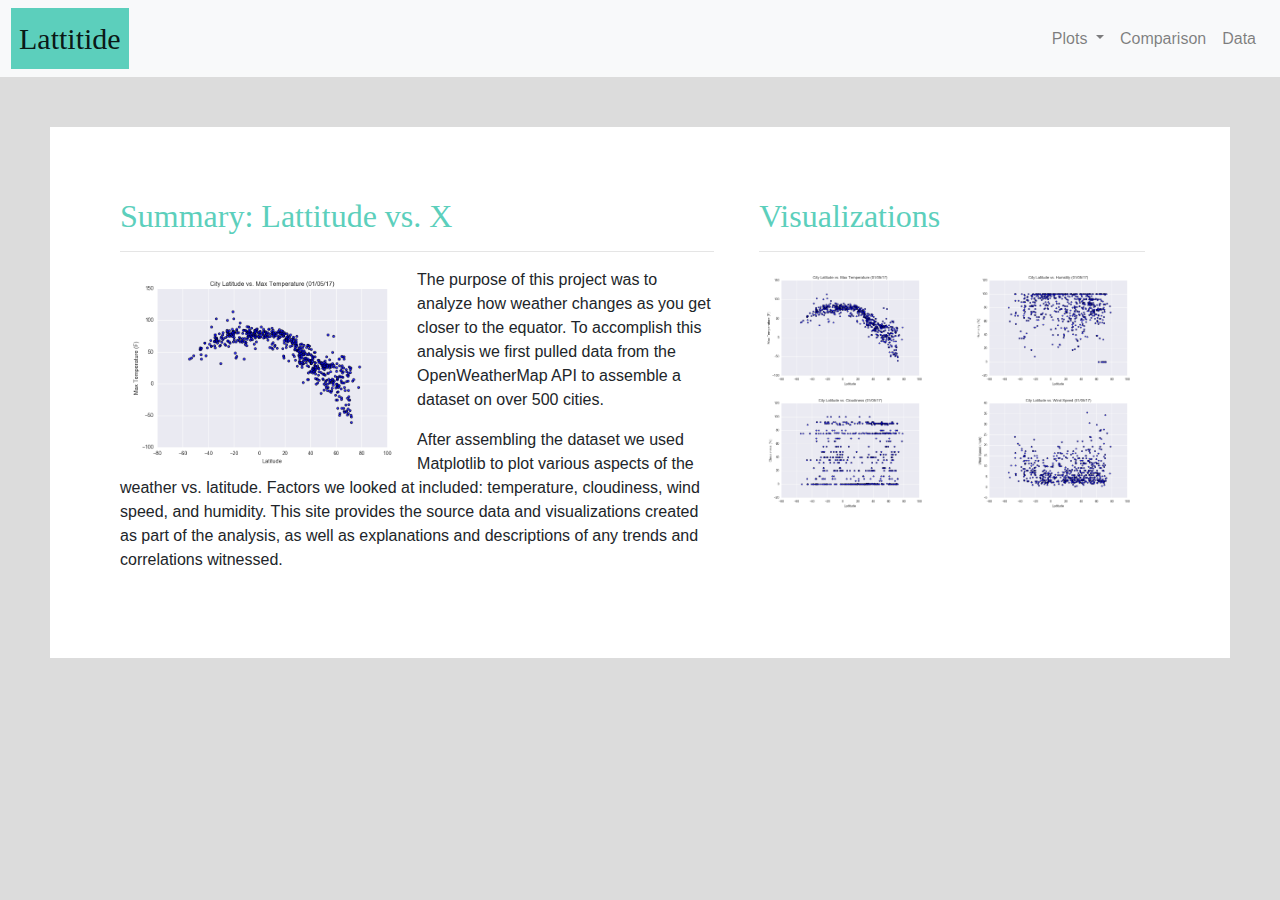
<file: index.html>
<!DOCTYPE html>
<html lang="en-us">

<head>

  <meta charset="UTF-8">
  <meta name="viewport" content="width=device-width, initial-scale=1.0">
  <meta http-equiv="X-UA-Compatible" content="ie=edge">

  <title>Bootstrap Visualization Dashboard</title>

  <!-- Boostrap Stylesheet -->

  <link rel="stylesheet" href="https://stackpath.bootstrapcdn.com/bootstrap/4.3.1/css/bootstrap.min.css"
    integrity="sha384-ggOyR0iXCbMQv3Xipma34MD+dH/1fQ784/j6cY/iJTQUOhcWr7x9JvoRxT2MZw1T" crossorigin="anonymous">


  <!-- Our own CSS stylesheet -->
  <link rel="stylesheet" href="assets/css/styles.css" media="screen">

</head>

<body>
  <!-- Start of navbar -->
  <nav class="navbar navbar-expand-lg navbar-light bg-light">
    <a class="navbar-brand" href="index.html">Lattitide</a>
    <button class="navbar-toggler" type="button" data-toggle="collapse" data-target="#navbarSupportedContent"
      aria-controls="navbarSupportedContent" aria-expanded="false" aria-label="Toggle navigation">
      <span class="navbar-toggler-icon"></span>
    </button>

    <div class="collapse navbar-collapse" id="navbarSupportedContent">
      <ul class="navbar-nav ml-auto">

        <li class="nav-item dropdown">
          <a class="nav-link dropdown-toggle" href="#" id="navbarDropdown" role="button" data-toggle="dropdown"
            aria-haspopup="true" aria-expanded="false">
            Plots
          </a>
          <ul class="dropdown-menu" aria-labelledby="navbarDropdown">
            <a class="dropdown-item" href="/visualizations/temp.html">Max Temperature</a>
            <a class="dropdown-item" href="/visualizations/humidity.html">Humidity</a>
            <a class="dropdown-item" href="/visualizations/cloudiness.html">Cloudiness</a>
            <a class="dropdown-item" href="/visualizations/wind.html">Windspeed</a>
          </ul>
        <li class="nav-item">
          <a class="nav-link" href="comparison.html">Comparison</a>
        </li>
        <li class="nav-item">
          <a class="nav-link" href="data.html">Data</a>
        <li>
      </ul>

    </div>
  </nav>

  <!-- End of navbar -->

  <!-- Start of container -->
  <div class="container-box">
    <div class="row">
      <div class="col-md-7 col-12">
        <h2>Summary: Lattitude vs. X</h2>
        <div>
          <hr>
            <img src="assets/images/Fig1.png" alt="Latitude vs Temperature" width="250"
              class="vizualization rounded float-left">
            <p>The purpose of this project was to analyze how weather changes as you get closer to the equator. To
              accomplish this analysis
              we first pulled data from the OpenWeatherMap API to assemble a dataset on over 500 cities.</p>
            <p>After assembling the dataset we used Matplotlib to plot various aspects of the weather vs. latitude.
              Factors we looked at included:
              temperature, cloudiness, wind speed, and humidity. This site provides the source data and visualizations
              created as part of the analysis,
              as well as explanations and descriptions of any trends and correlations witnessed.</p>
        </div>
      </div>
      <div class="col-md-5">
        <div class="container">
          <h2>Visualizations</h2>
          <hr>
          <div class="row">
            <div class="col-md-6">
              <a target="_blank" href="visualizations/temp.html">
                <img src="assets/images/Fig1.png" alt="Latitude vs. Temperature" width="200">
              </a>
            </div>
            <div class="col-md-6">
              <a target="_blank" href="visualizations/humidity.html">
                <img src="assets/images/Fig2.png" alt="Latitude vs. Humidity " width="200">
              </a>
            </div>
          </div>
          <div class="row">
            <div class="col-md-6">
              <a target="_blank" href="visualizations/cloudiness.html">
                <img src="assets/images/Fig3.png" alt="Latitude vs. Cloudiness " width="200">
              </a>
            </div>
            <div class="col-md-6">
              <a target="_blank" href="visualizations/wind.html">
                <img src="assets/images/Fig4.png" alt="Latitude vs. Humidity " width="200">
              </a>
            </div>
          </div>
        </div>
      </div>
    </div>
  </div>

  <!-- End of the Visualizations imageNav Area -->
  <!-- End of container -->

  <script src="https://code.jquery.com/jquery-3.3.1.slim.min.js"
    integrity="sha384-q8i/X+965DzO0rT7abK41JStQIAqVgRVzpbzo5smXKp4YfRvH+8abtTE1Pi6jizo"
    crossorigin="anonymous"></script>
  <script src="https://cdnjs.cloudflare.com/ajax/libs/popper.js/1.14.7/umd/popper.min.js"
    integrity="sha384-UO2eT0CpHqdSJQ6hJty5KVphtPhzWj9WO1clHTMGa3JDZwrnQq4sF86dIHNDz0W1"
    crossorigin="anonymous"></script>
  <script src="https://stackpath.bootstrapcdn.com/bootstrap/4.3.1/js/bootstrap.min.js"
    integrity="sha384-JjSmVgyd0p3pXB1rRibZUAYoIIy6OrQ6VrjIEaFf/nJGzIxFDsf4x0xIM+B07jRM"
    crossorigin="anonymous"></script>

</body>

</html>
</file>
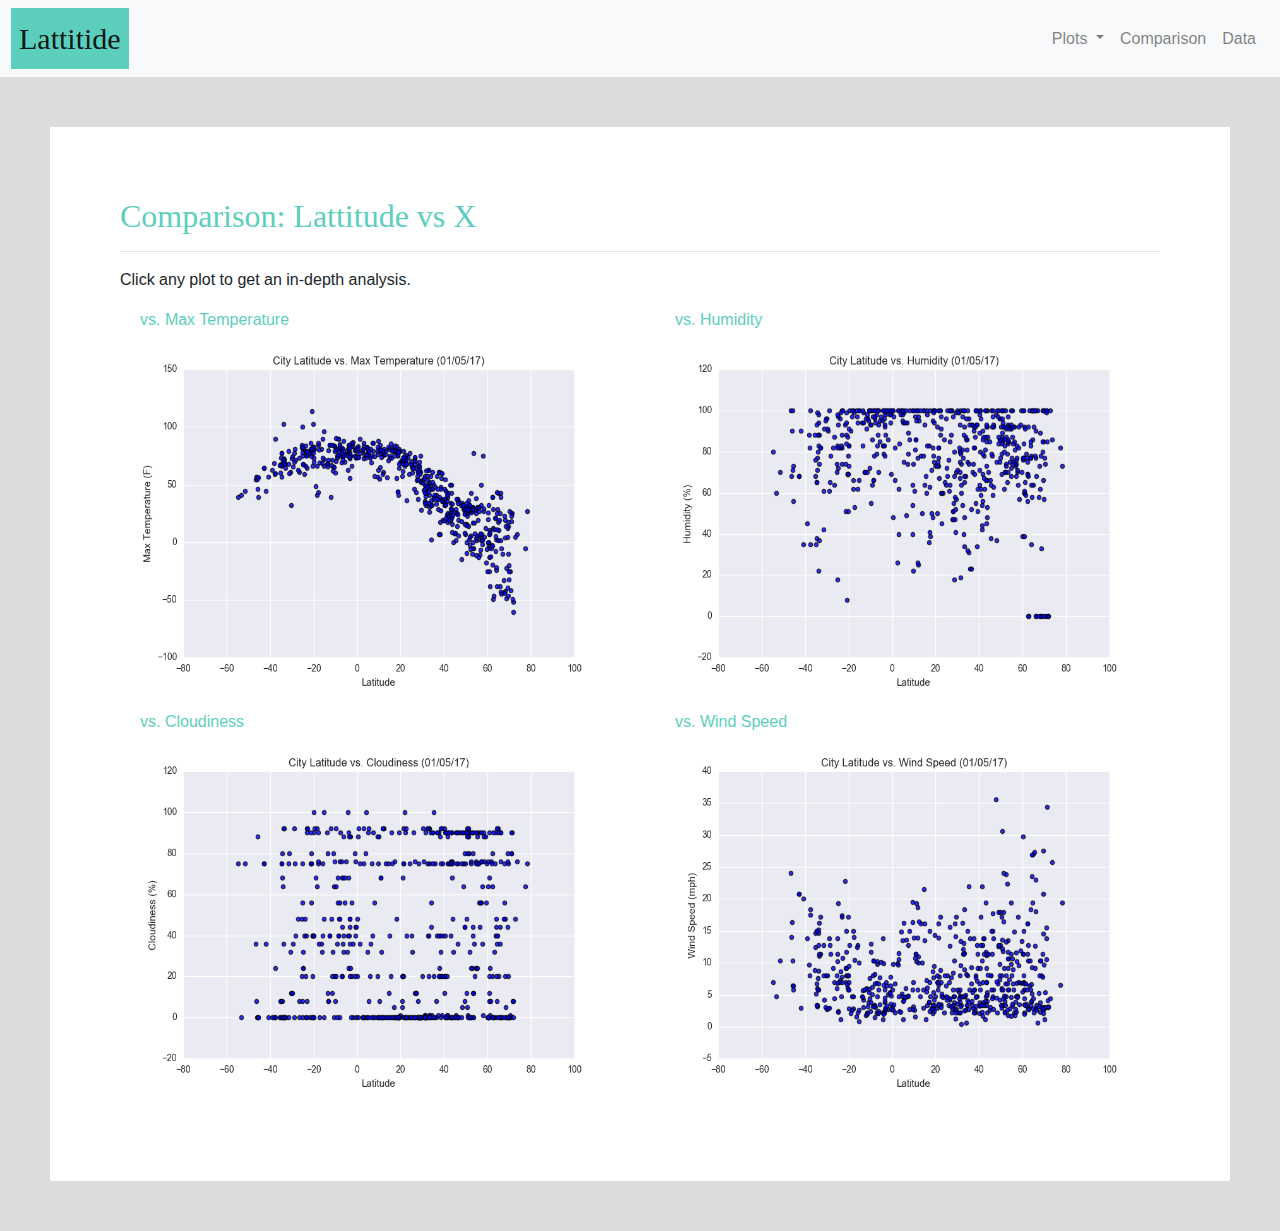
<file: comparison.html>
<!DOCTYPE html>
<html lang="en-us">

<head>

  <meta charset="UTF-8">
  <meta name="viewport" content="width=device-width, initial-scale=1.0">
  <meta http-equiv="X-UA-Compatible" content="ie=edge">

  <title>Bootstrap Visualization Dashboard</title>

  <!-- Boostrap Stylesheet -->

  <link rel="stylesheet" href="https://stackpath.bootstrapcdn.com/bootstrap/4.3.1/css/bootstrap.min.css"
    integrity="sha384-ggOyR0iXCbMQv3Xipma34MD+dH/1fQ784/j6cY/iJTQUOhcWr7x9JvoRxT2MZw1T" crossorigin="anonymous">

  <script src="https://code.jquery.com/jquery-3.3.1.slim.min.js"
    integrity="sha384-q8i/X+965DzO0rT7abK41JStQIAqVgRVzpbzo5smXKp4YfRvH+8abtTE1Pi6jizo"
    crossorigin="anonymous"></script>
  <script src="https://cdnjs.cloudflare.com/ajax/libs/popper.js/1.14.7/umd/popper.min.js"
    integrity="sha384-UO2eT0CpHqdSJQ6hJty5KVphtPhzWj9WO1clHTMGa3JDZwrnQq4sF86dIHNDz0W1"
    crossorigin="anonymous"></script>
  <script src="https://stackpath.bootstrapcdn.com/bootstrap/4.3.1/js/bootstrap.min.js"
    integrity="sha384-JjSmVgyd0p3pXB1rRibZUAYoIIy6OrQ6VrjIEaFf/nJGzIxFDsf4x0xIM+B07jRM"
    crossorigin="anonymous"></script>

  <!-- Our own CSS stylesheet -->
  <link rel="stylesheet" href="assets/css/styles.css" media="screen">

</head>

<body>
  <!-- Start of navbar -->
  <nav class="navbar navbar-expand-lg navbar-light bg-light">
    <a class="navbar-brand" href="index.html">Lattitide</a>
    <button class="navbar-toggler" type="button" data-toggle="collapse" data-target="#navbarSupportedContent"
      aria-controls="navbarSupportedContent" aria-expanded="false" aria-label="Toggle navigation">
      <span class="navbar-toggler-icon"></span>
    </button>

    <div class="collapse navbar-collapse" id="navbarSupportedContent">
      <ul class="navbar-nav ml-auto">

        <li class="nav-item dropdown">
          <a class="nav-link dropdown-toggle" href="#" id="navbarDropdown" role="button" data-toggle="dropdown"
            aria-haspopup="true" aria-expanded="false">
            Plots
          </a>
          <ul class="dropdown-menu" aria-labelledby="navbarDropdown">
            <a class="dropdown-item" href="/visualizations/temp.html">Max Temperature</a>
            <a class="dropdown-item" href="/visualizations/humidity.html">Humidity</a>
            <a class="dropdown-item" href="/visualizations/cloudiness.html">Cloudiness</a>
            <a class="dropdown-item" href="/visualizations/wind.html">Windspeed</a>
          </ul>
        <li class="nav-item">
          <a class="nav-link" href="comparison.html">Comparison</a>
        </li>
        <li class="nav-item">
          <a class="nav-link" href="data.html">Data</a>
        <li>
      </ul>

    </div>
  </nav>
  <!-- End of navbar -->

  <!-- Start of container -->
  <div class="container-box">
    <h2>Comparison: Lattitude vs X</h2>
    <hr>
    <p>Click any plot to get an in-depth analysis.</p>
    <div class="row">
      <div class="col-md-6"style="padding-bottom: 30px;">
        <div class="title">vs. Max Temperature</div>
        <a target="_blank" href="/visualizations/temp.html">
          <img src="./assets/images/Fig1.png" alt="Latitude vs. Temperature" width="400">
        </a>
      </div>

      <div class="col-md-6"style="padding-bottom: 30px;">
        <div class="title">vs. Humidity</div>
        <a target="_blank" href="/visualizations/humidity.html">
          <img src="./assets/images/Fig2.png" alt="Latitude vs. Humidity " width="400">
        </a>
      </div>
    </div>
    <div class="row">
      <div class="col-md-6"style="padding-bottom: 30px;">
        <div class="title">vs. Cloudiness</div>
        <a target="_blank" href="/visualizations/cloudiness.html">
          <img src="./assets/images/Fig3.png" alt="Latitude vs. Cloudiness " width="400">
        </a>
      </div>
      <div class="col-md-6" style="padding-bottom: 30px;">
        <div class="title">vs. Wind Speed</div>
        <a target="_blank" href="/visualizations/wind.html">
          <img src="./assets/images/Fig4.png" alt="Latitude vs. Humidity " width="400">
        </a>
      </div>
    </div>
  
  <!-- End of container -->

  
</body>

</html>
</file>
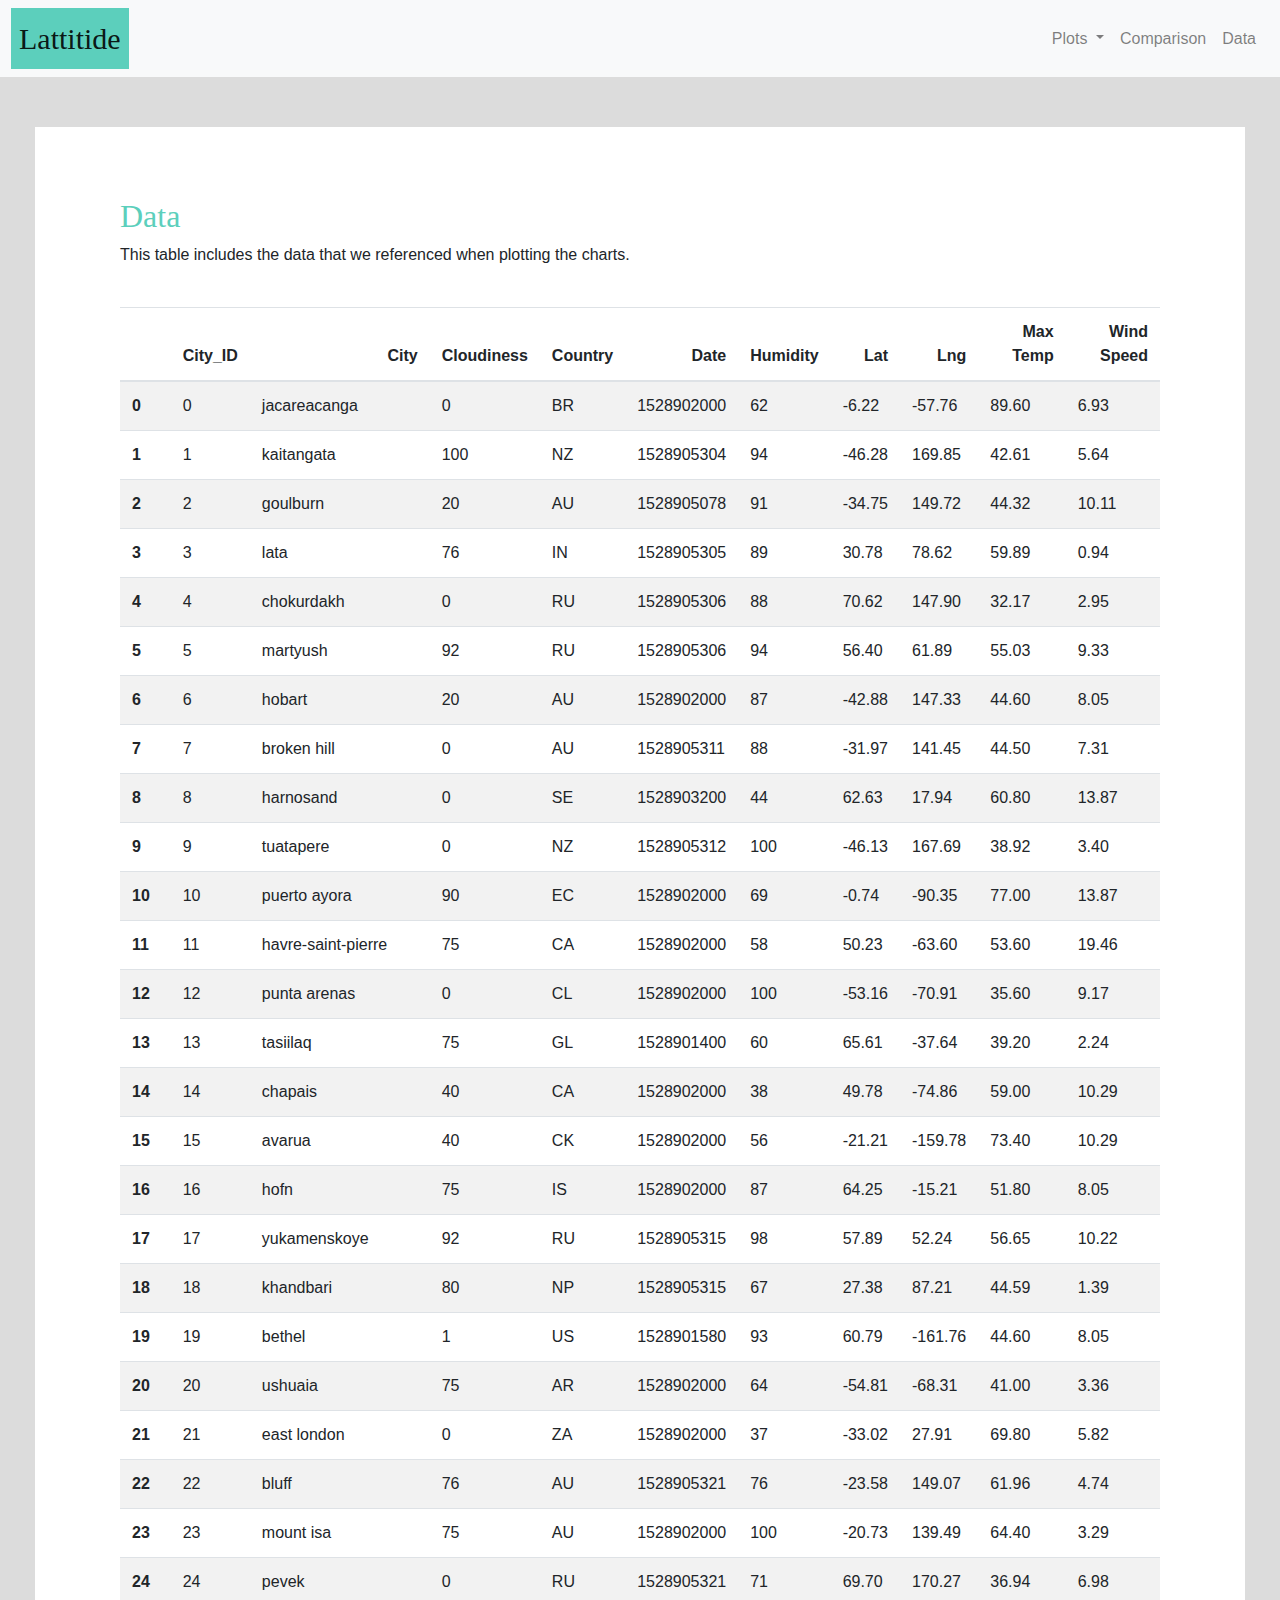
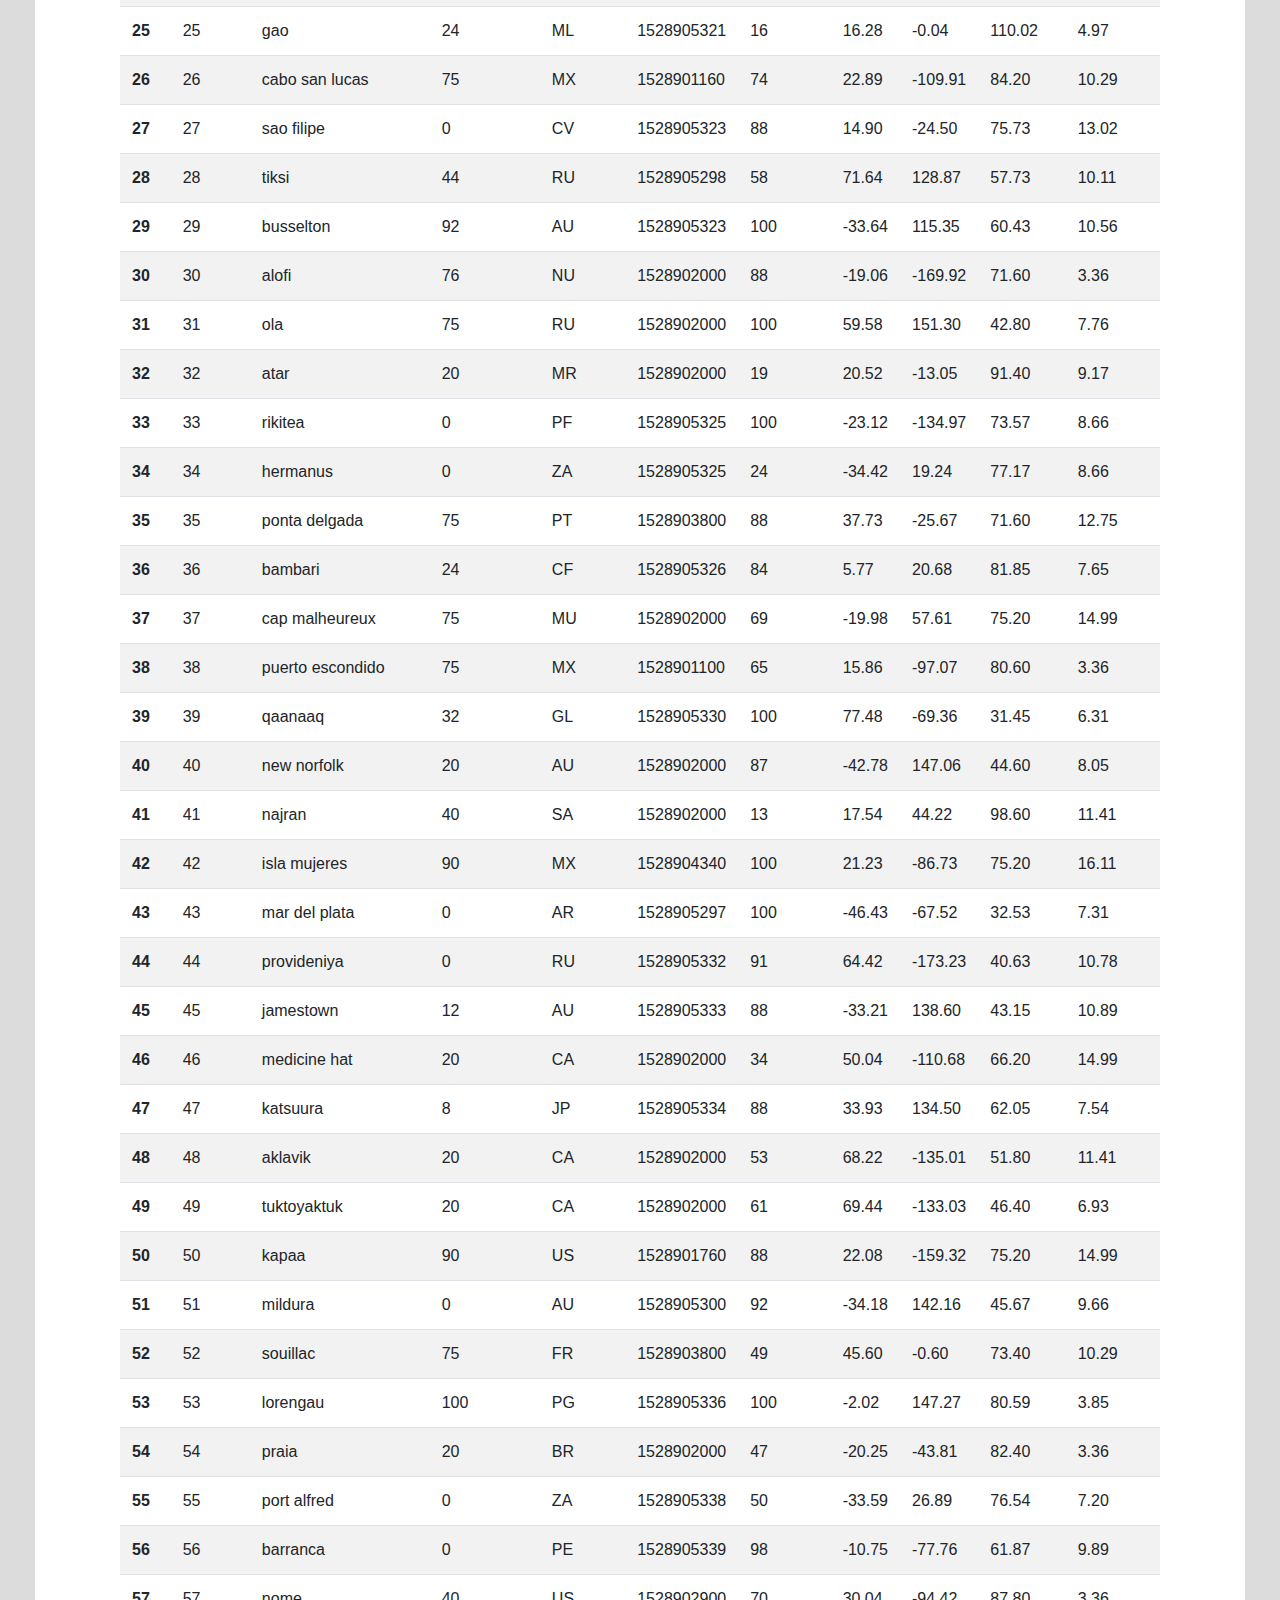
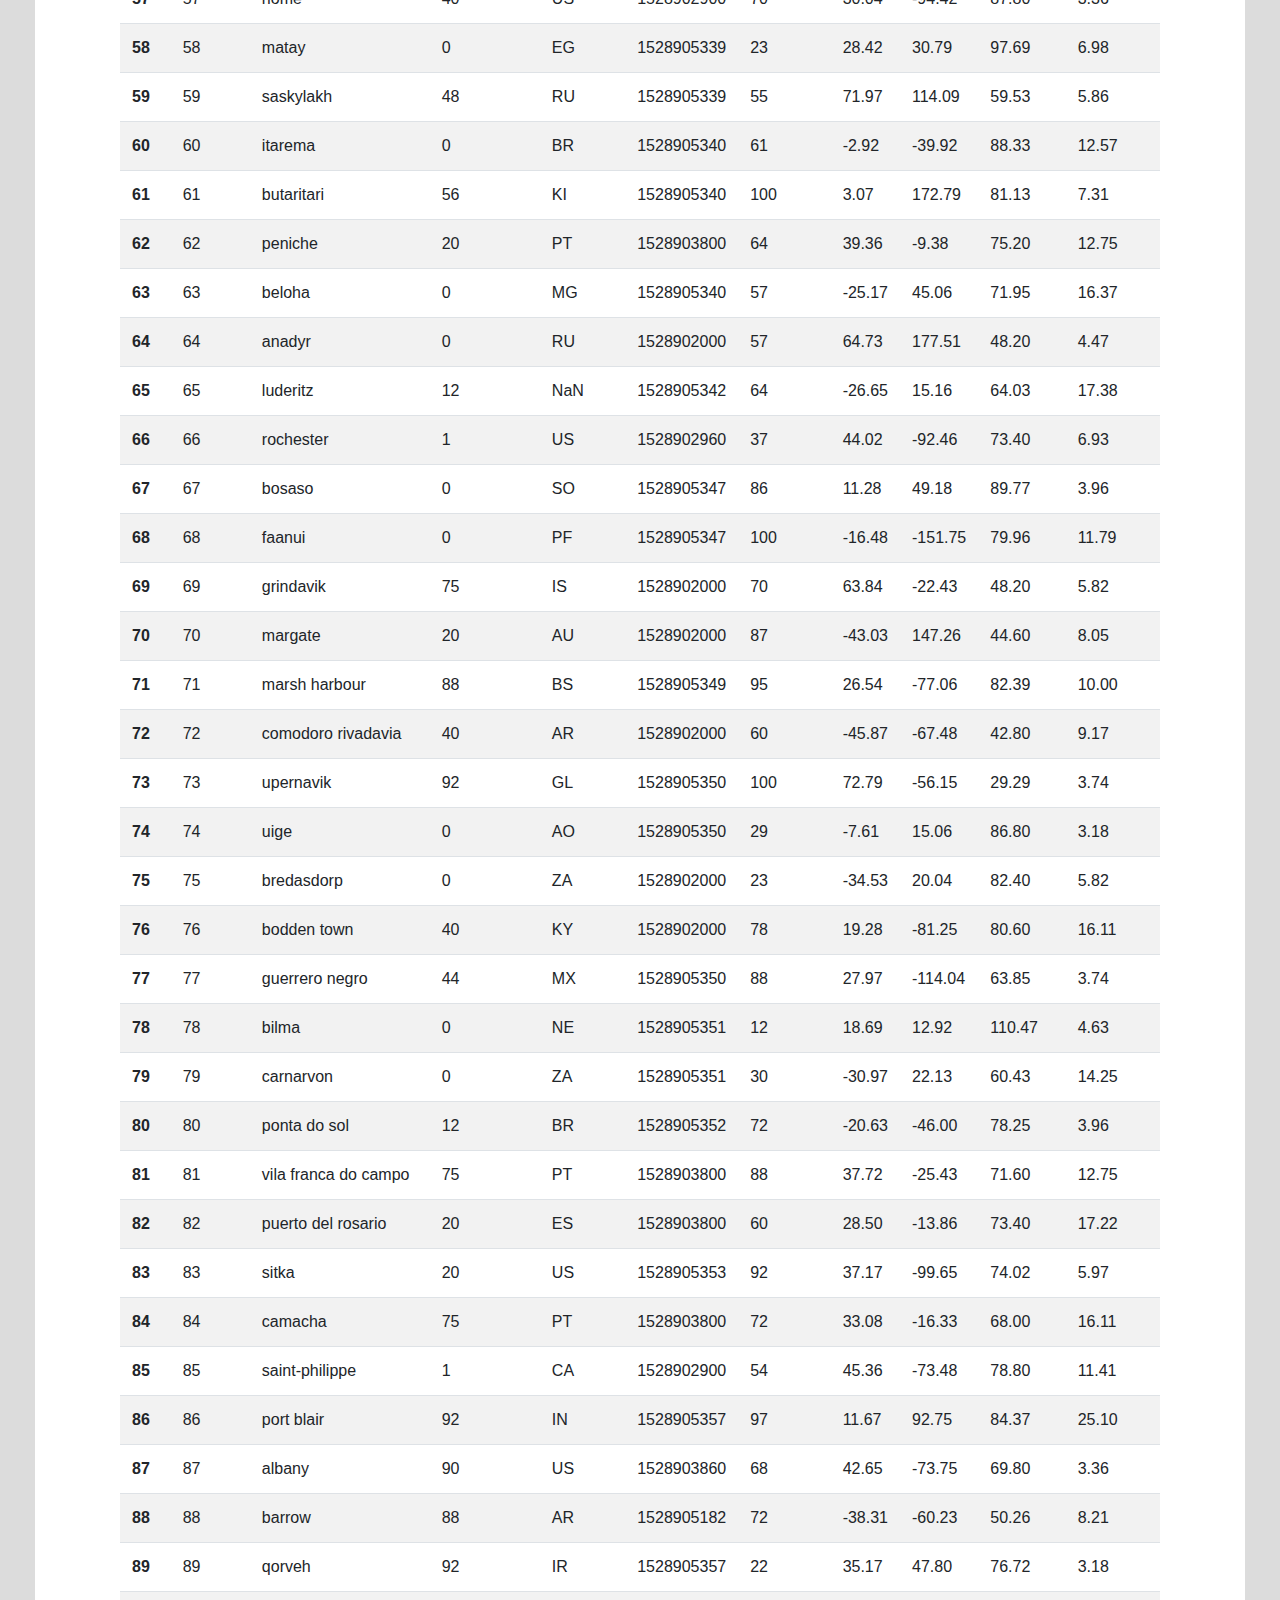
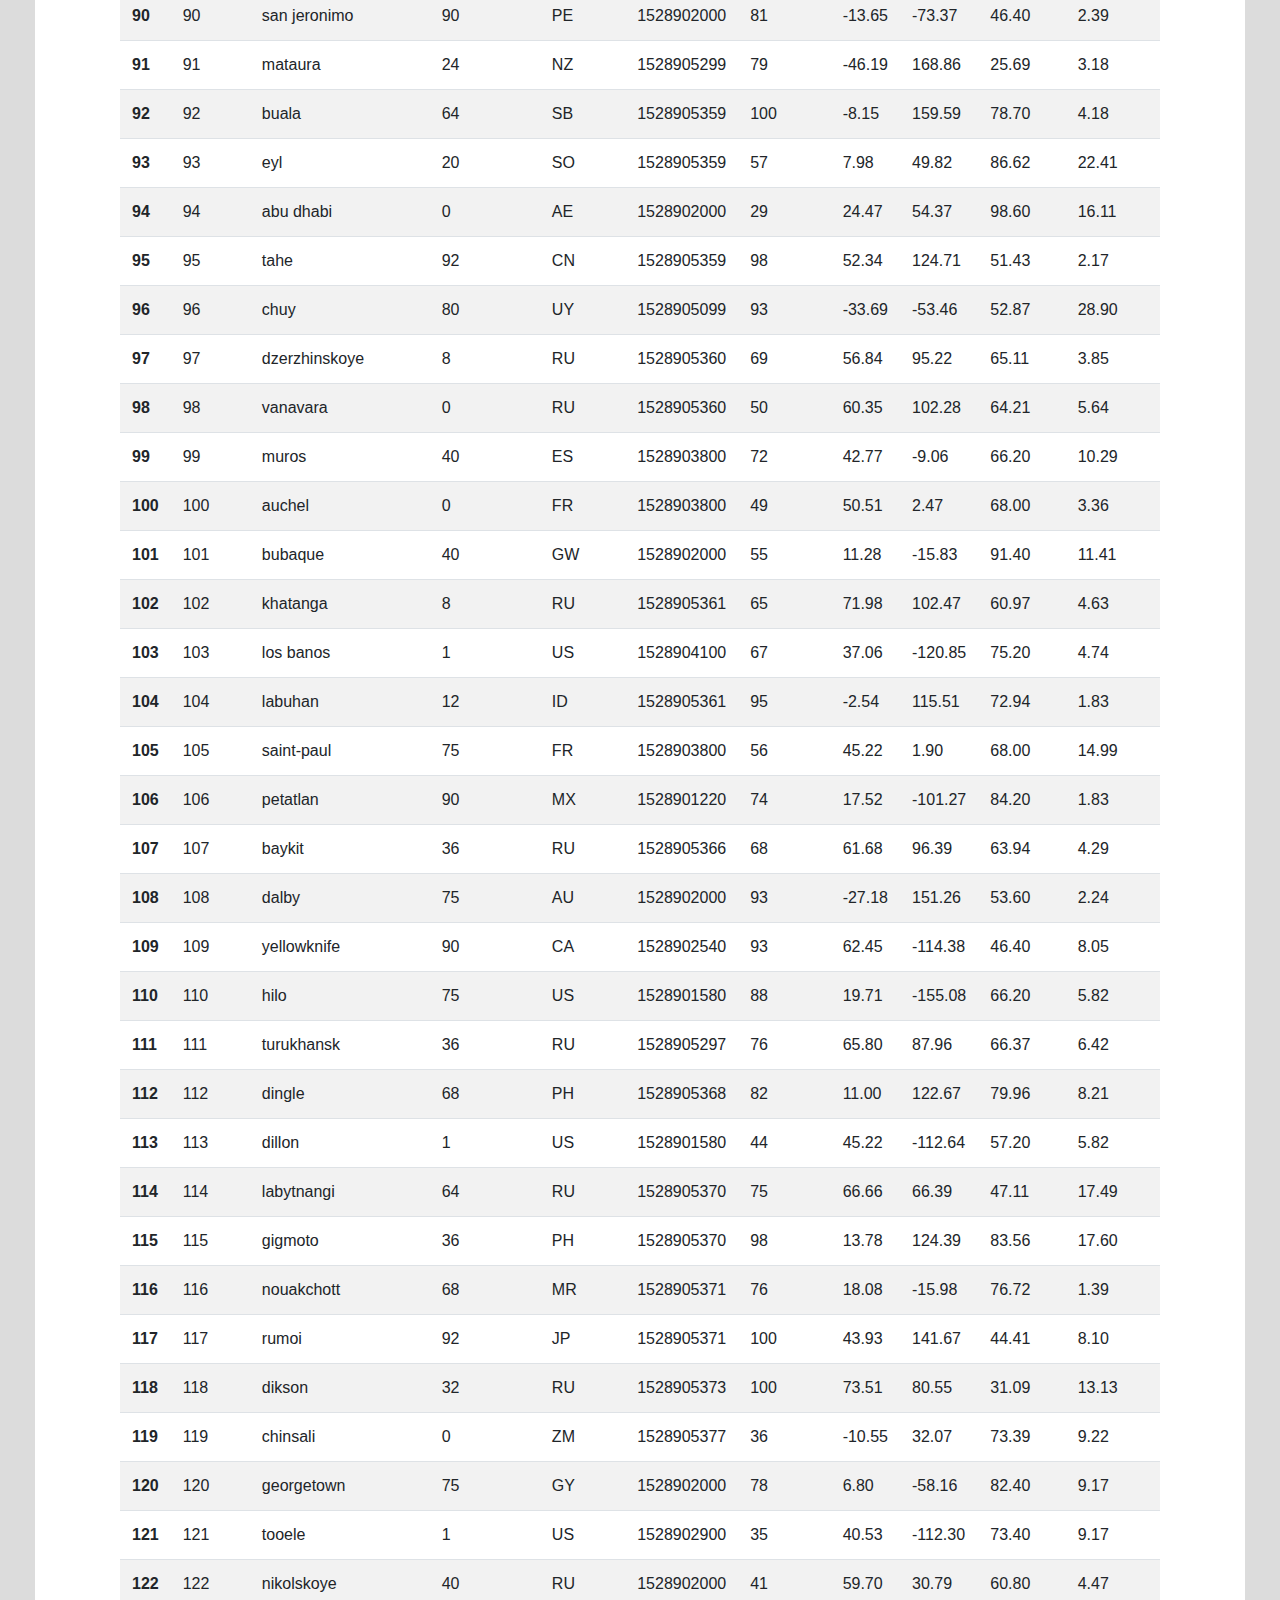
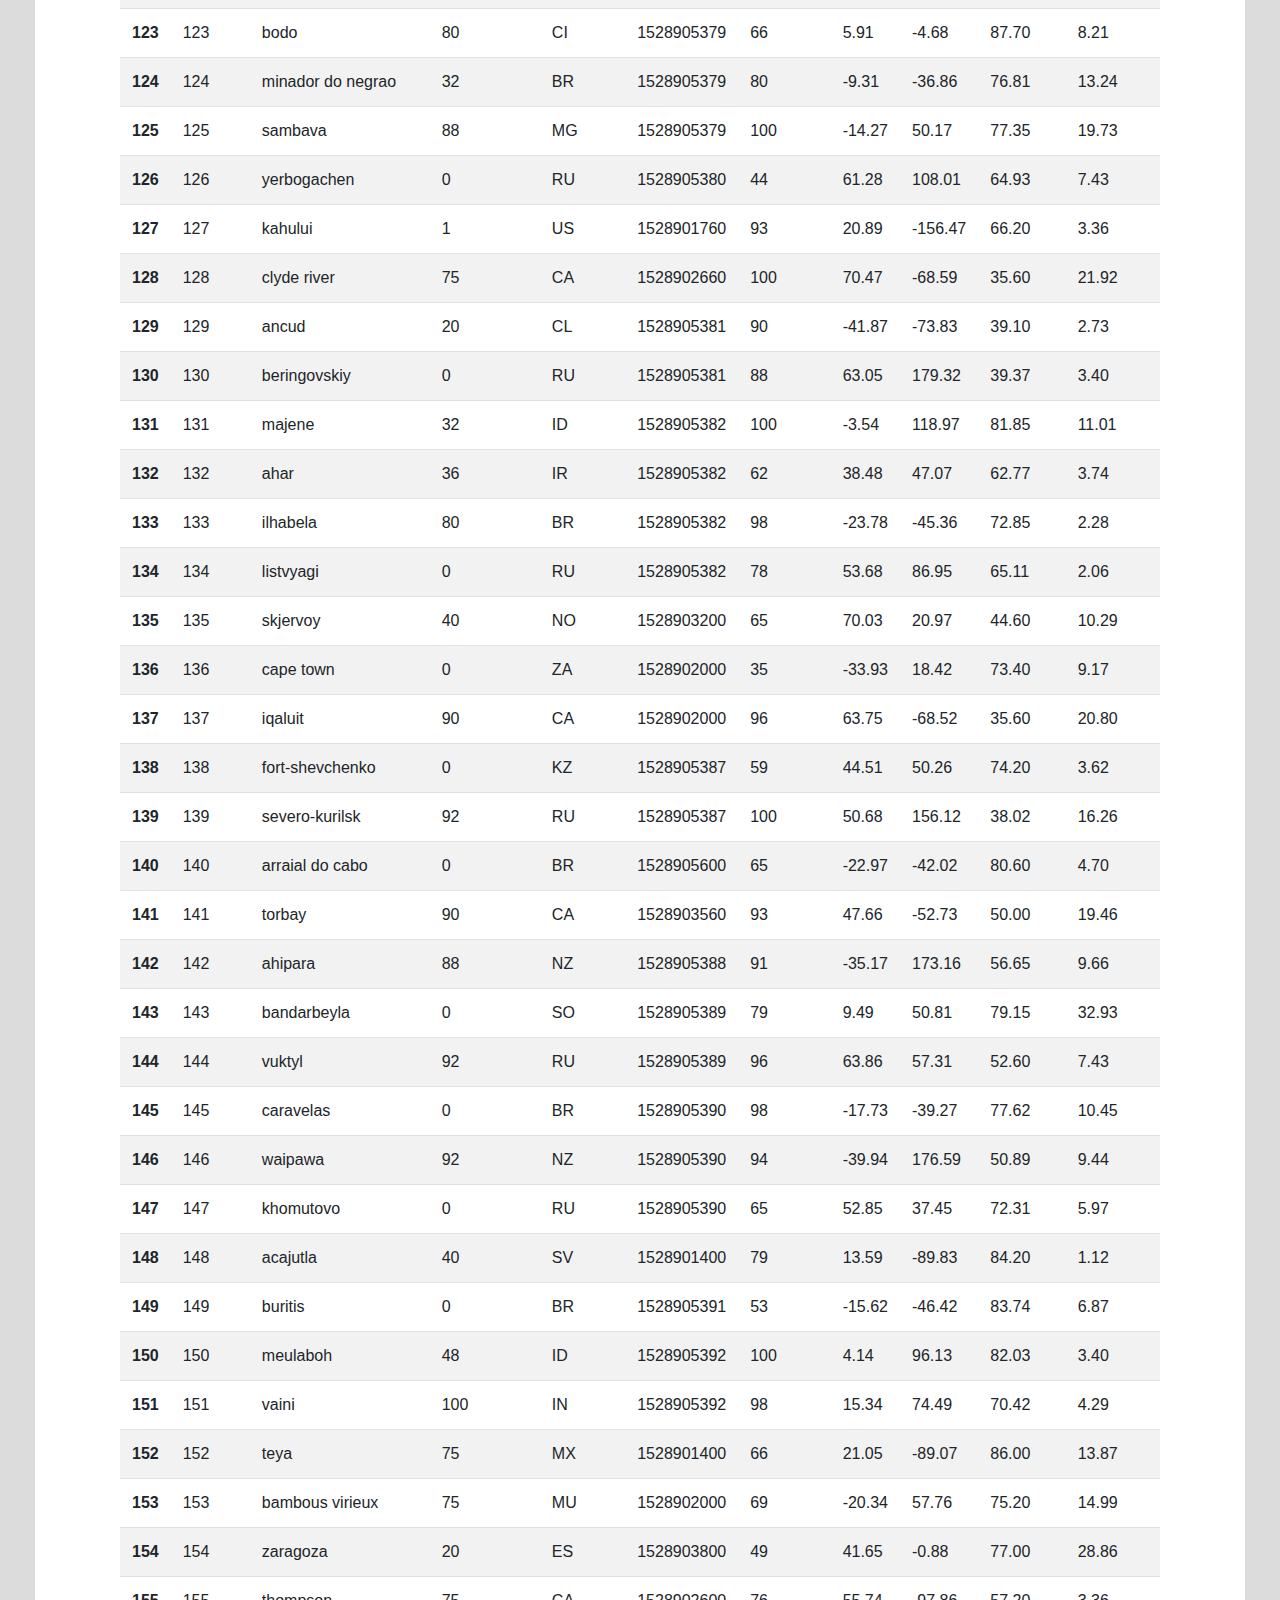
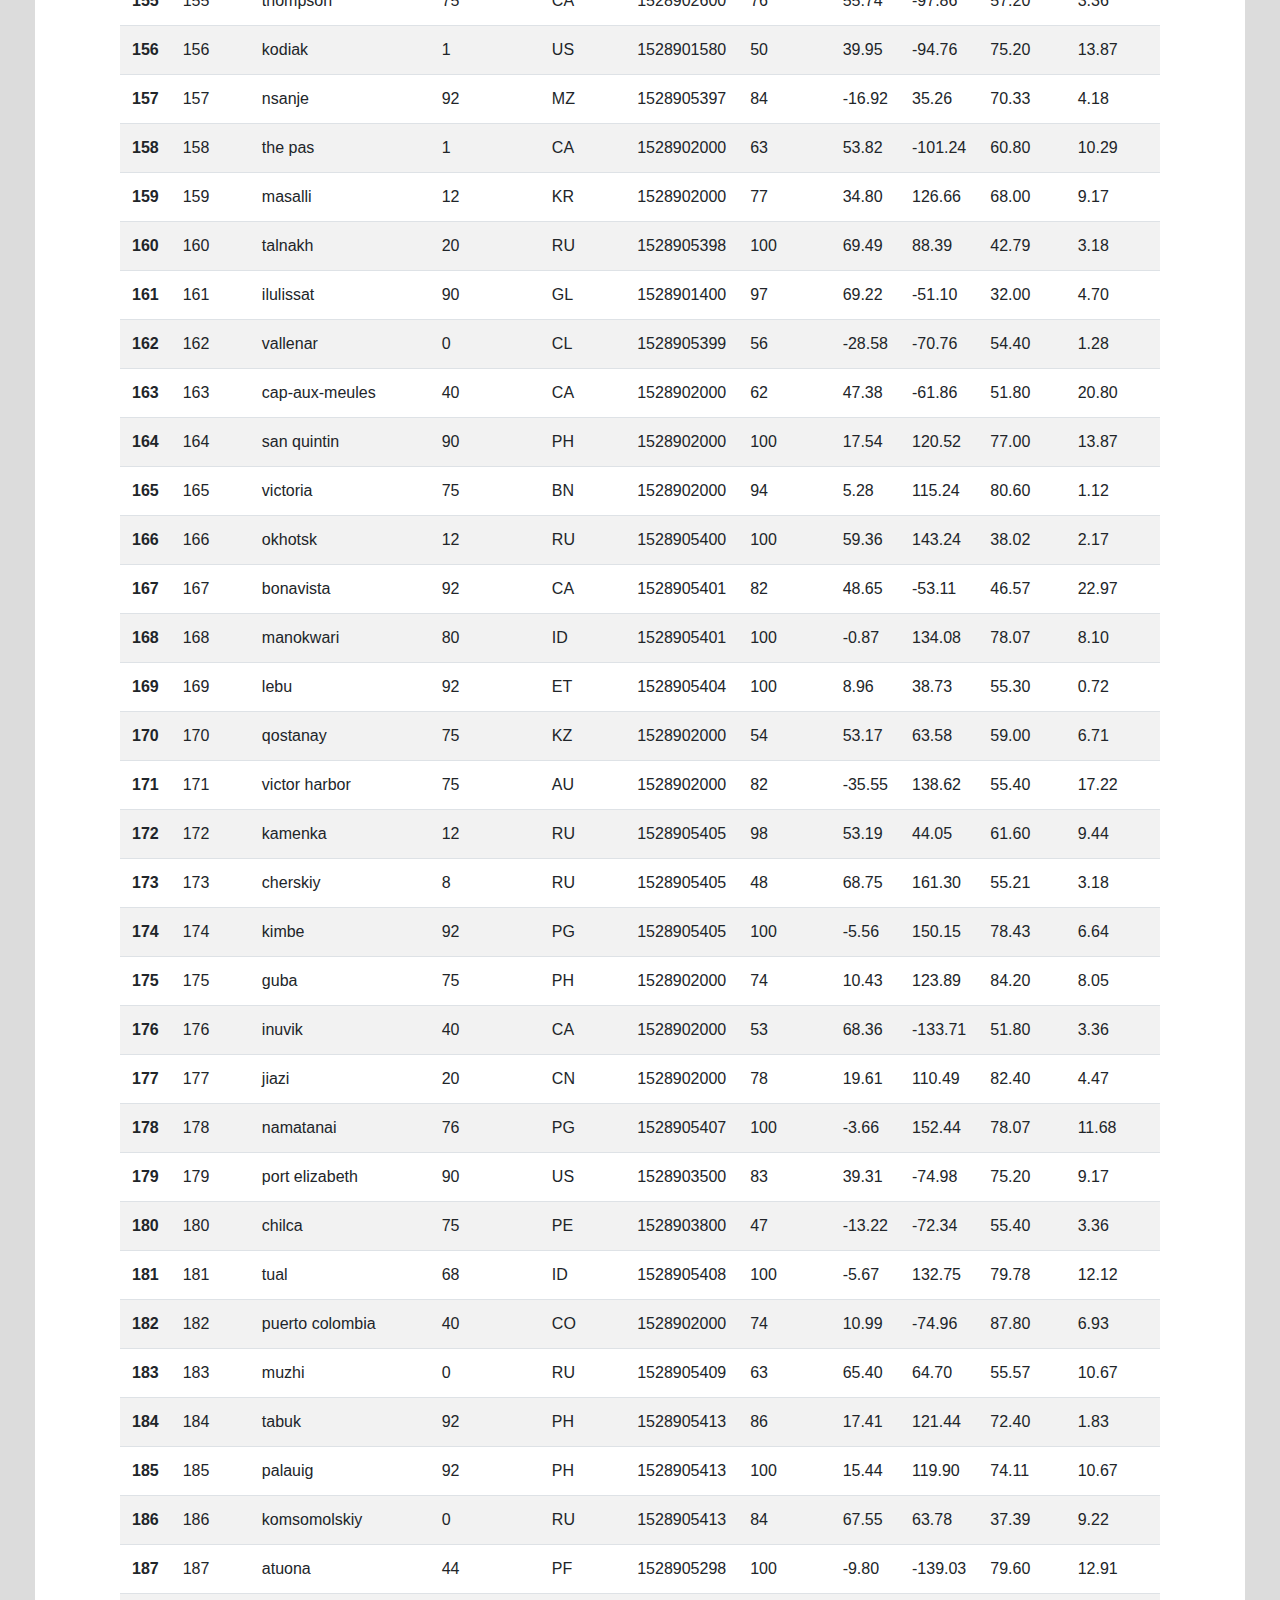
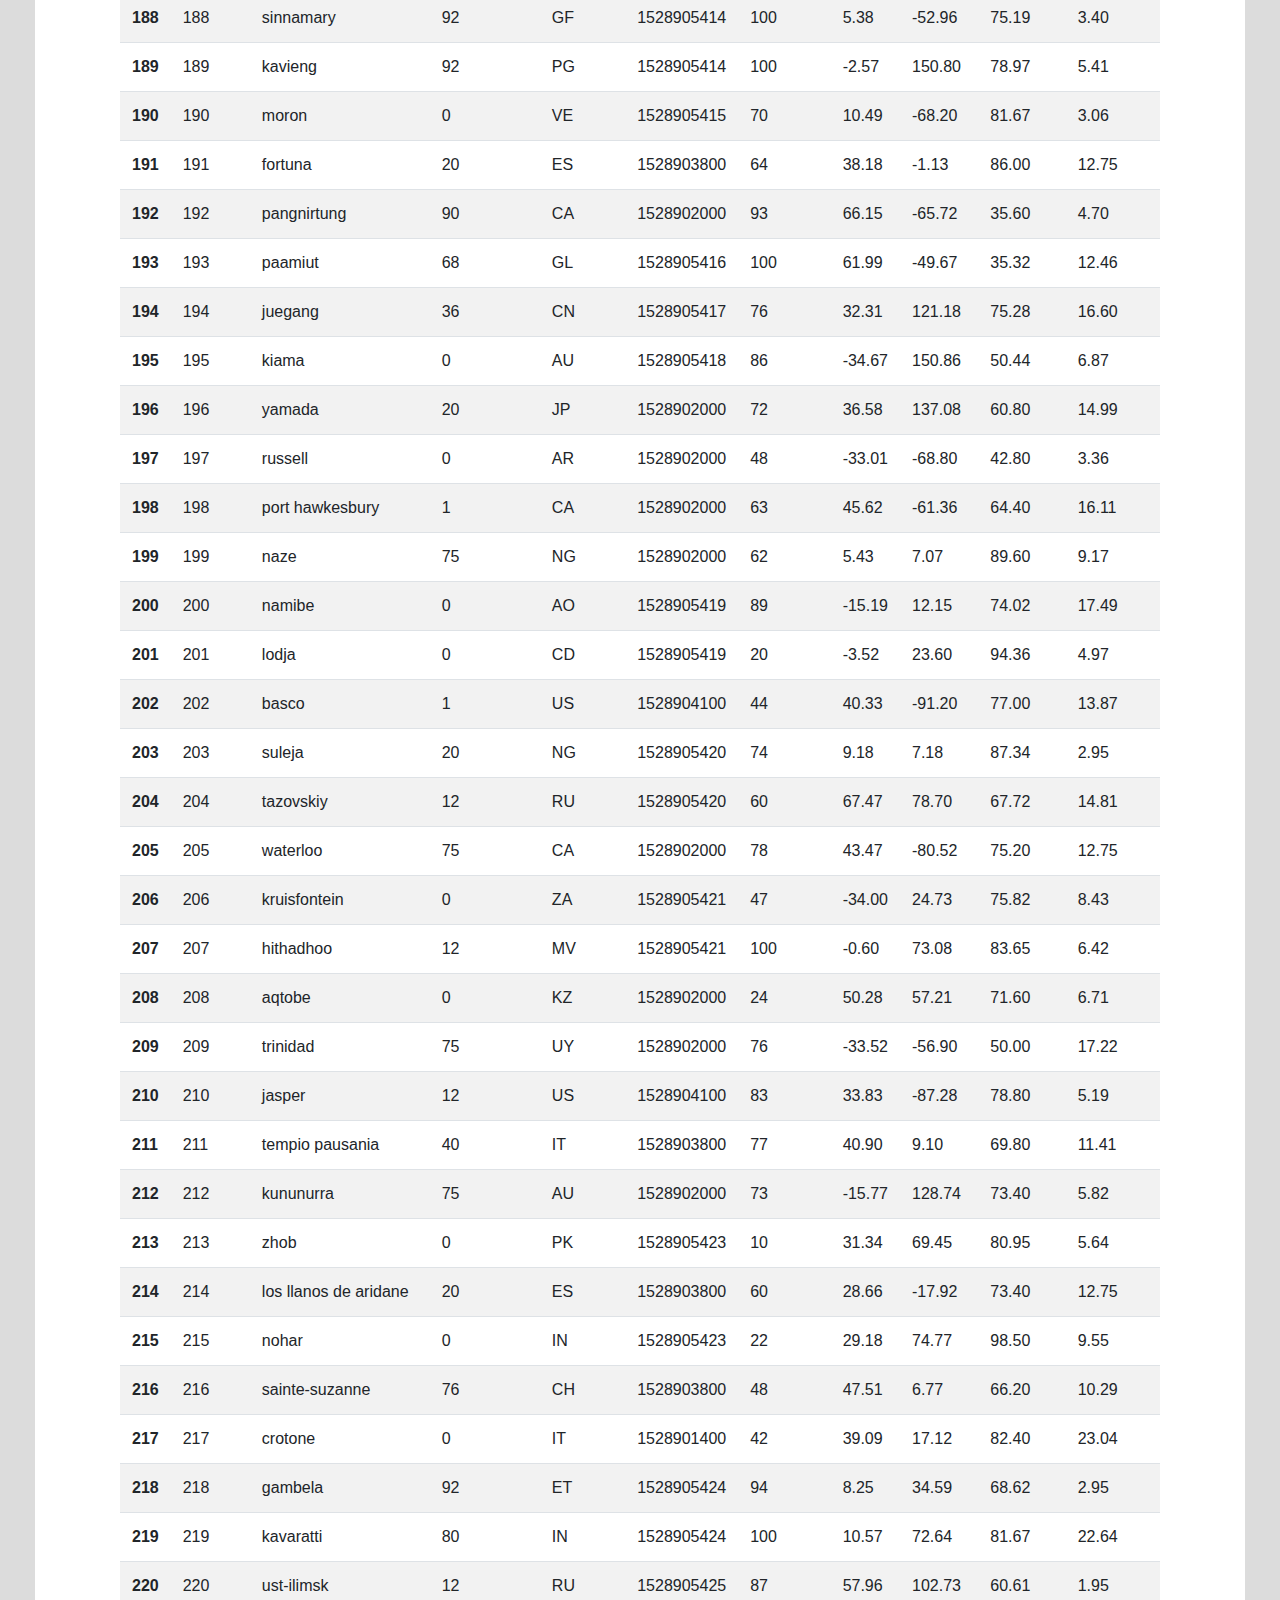
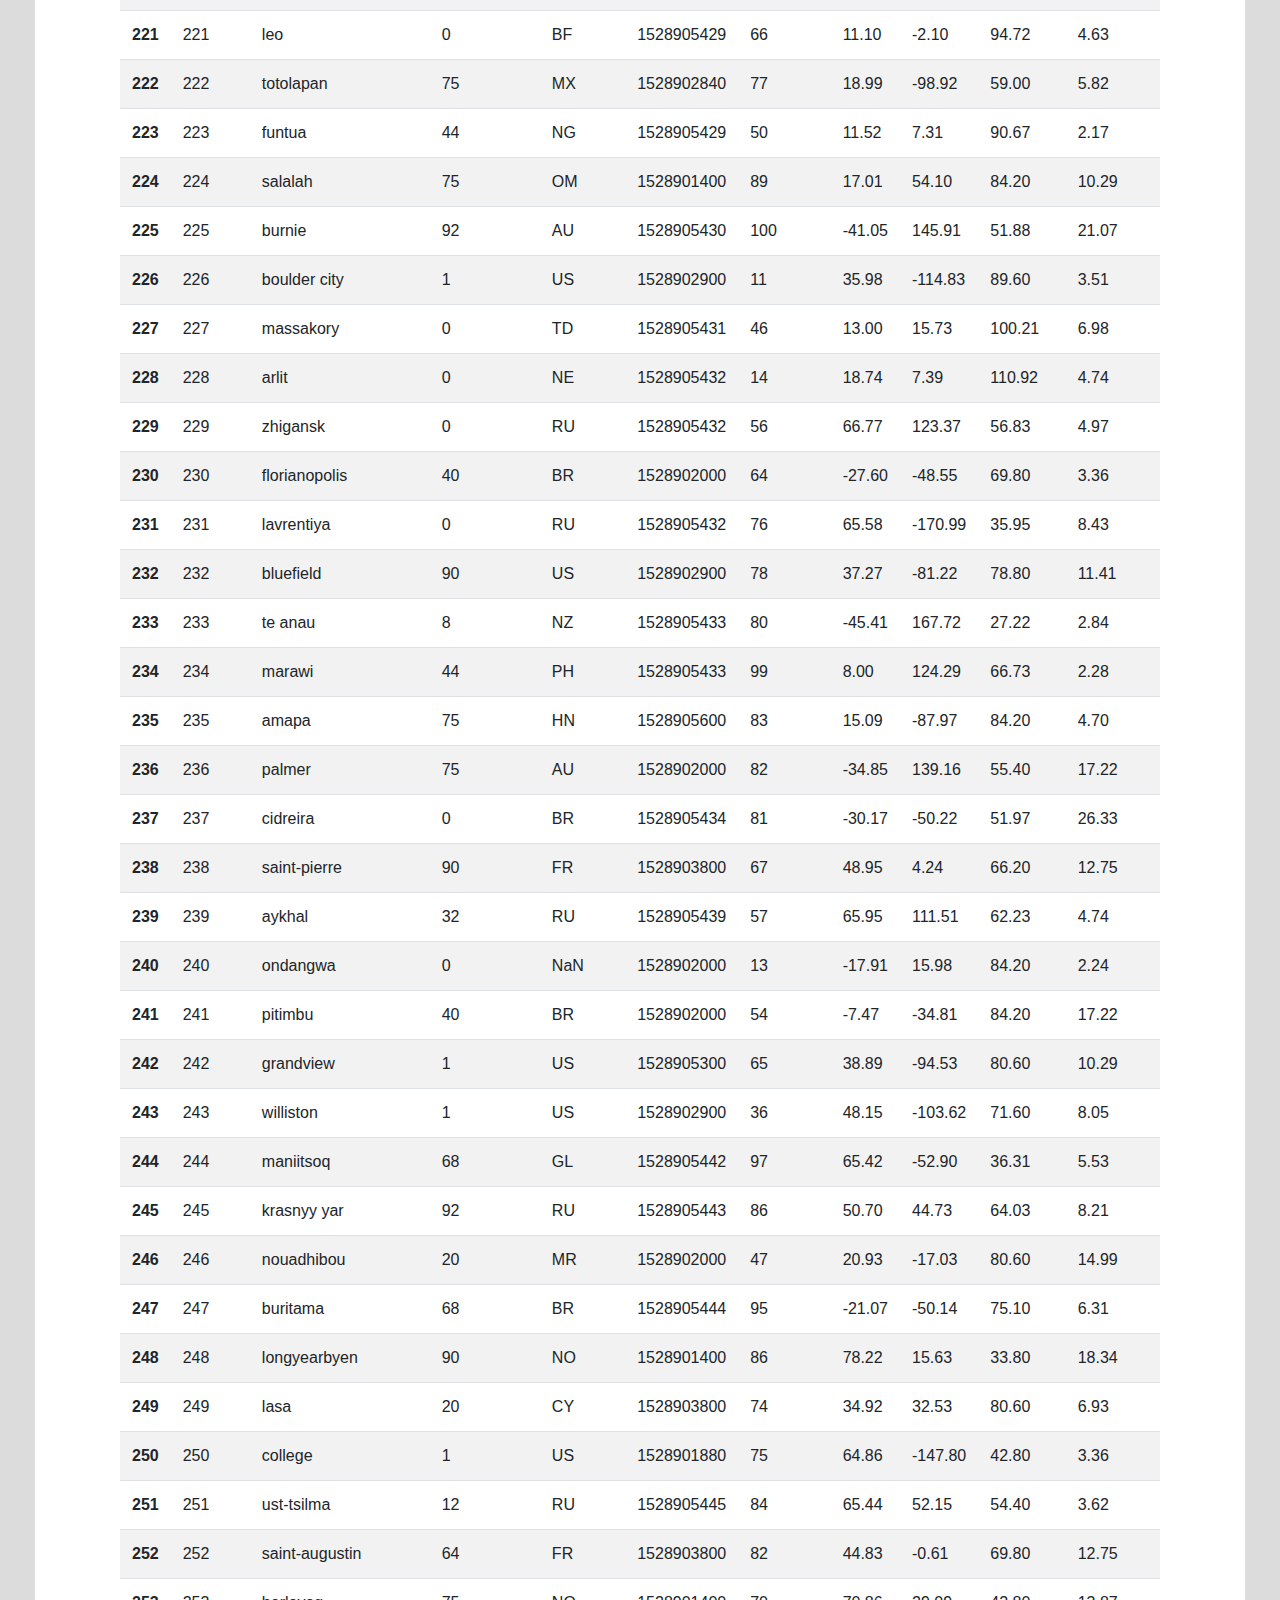
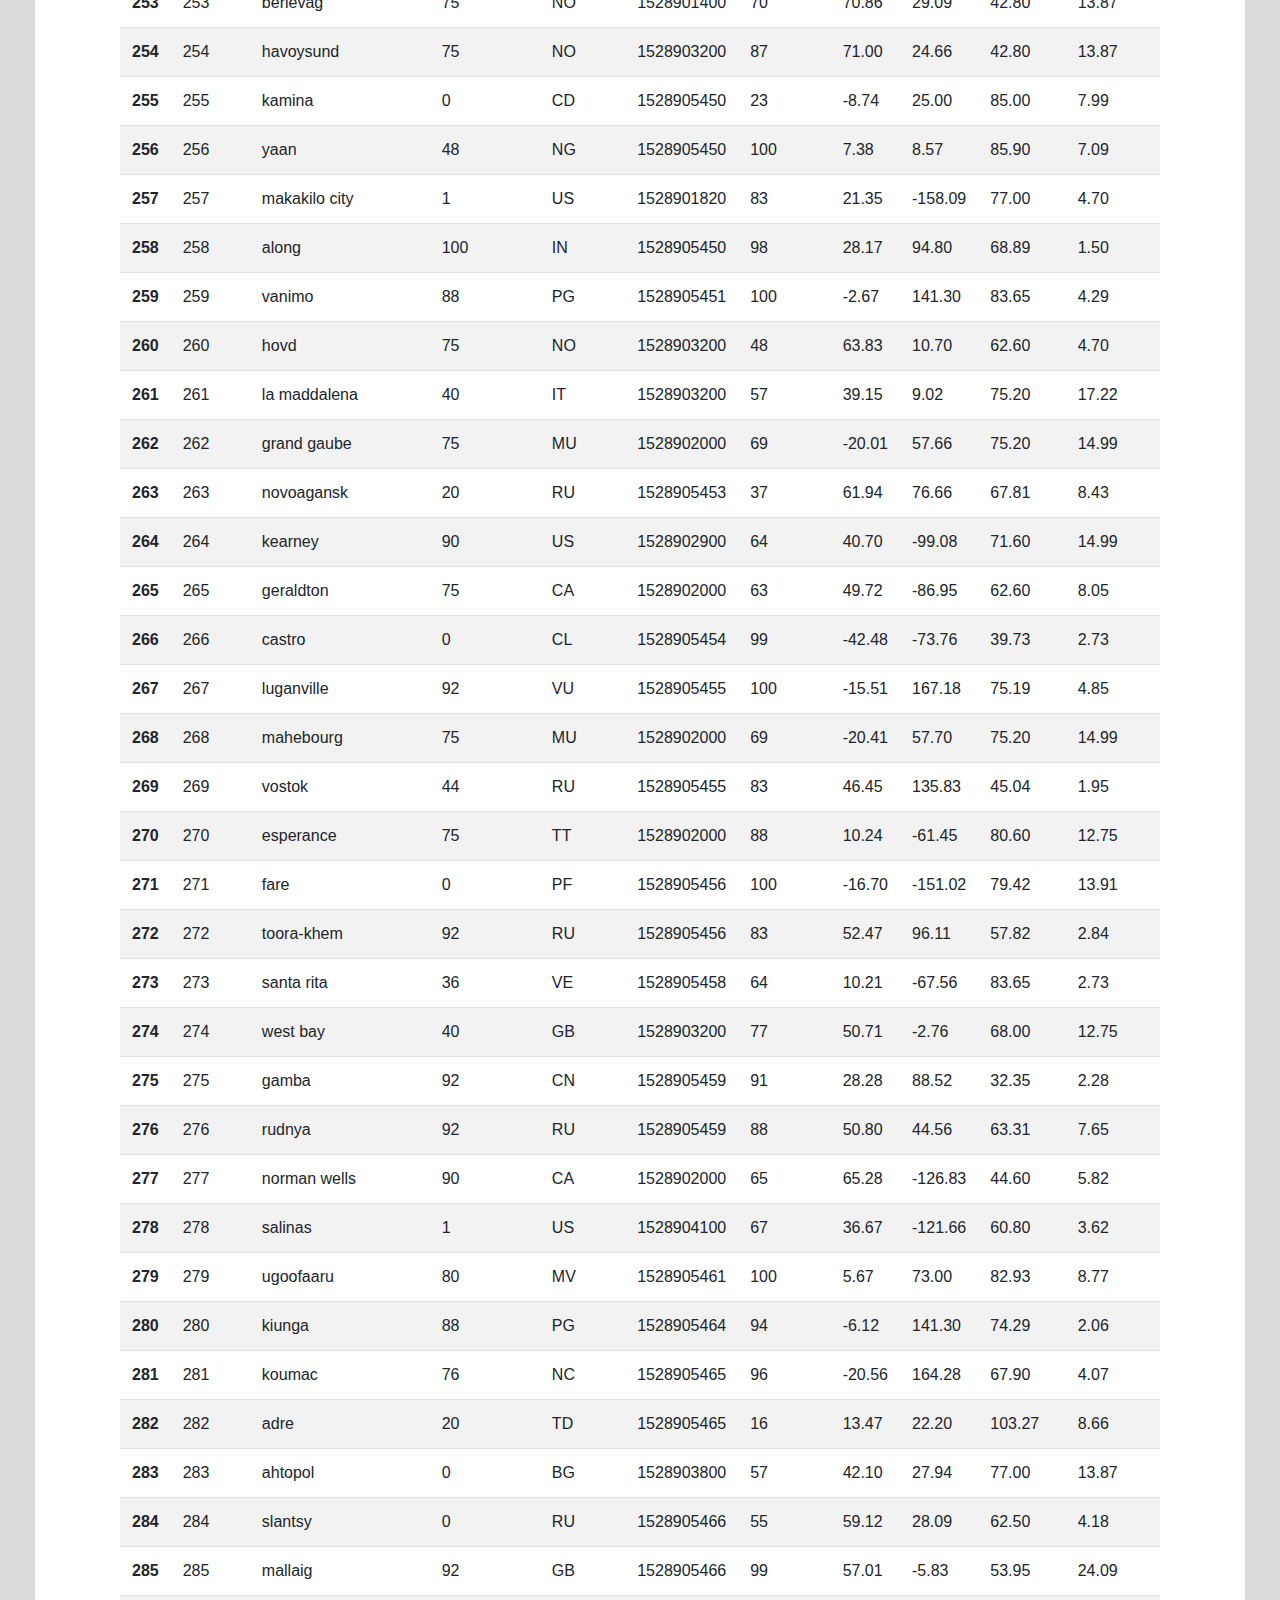
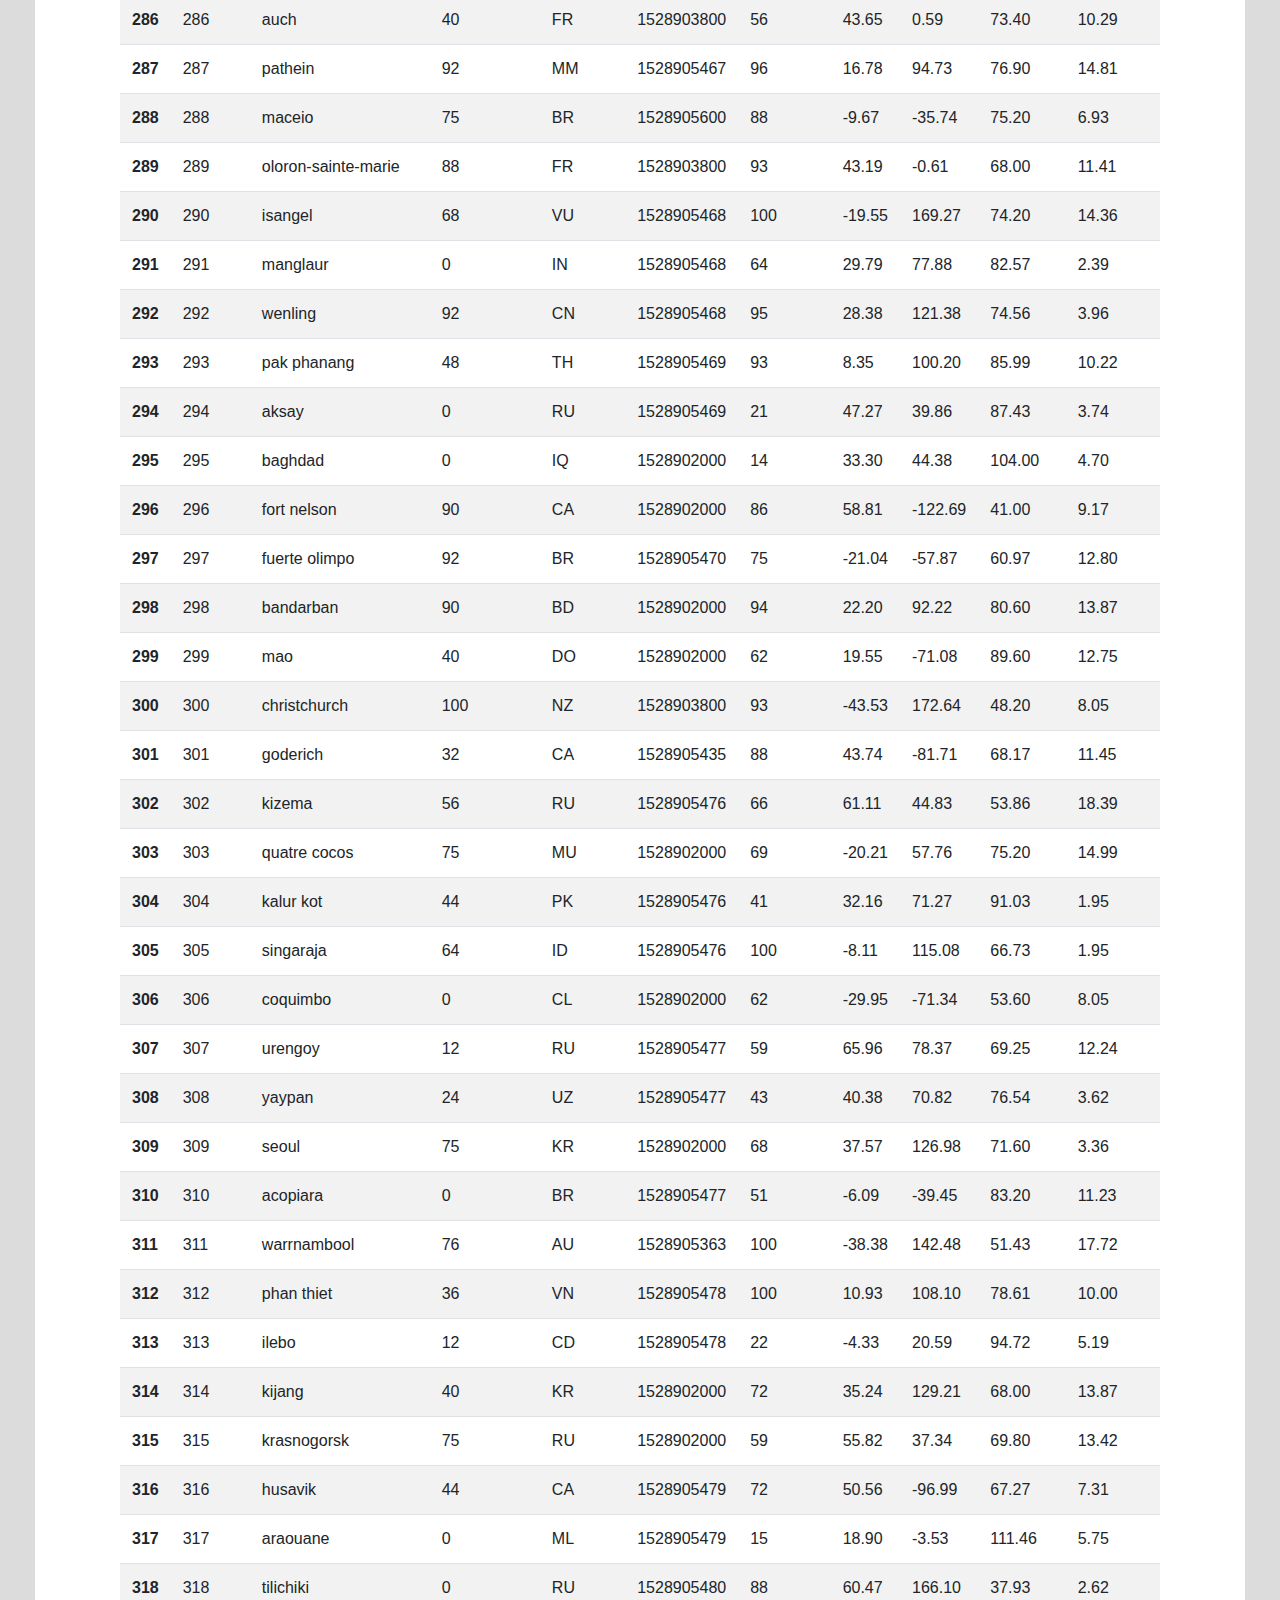
<file: data.html>
<!DOCTYPE html>
<html lang="en-us">

<head>

  <meta charset="UTF-8">
  <meta name="viewport" content="width=device-width, initial-scale=1.0">
  <meta http-equiv="X-UA-Compatible" content="ie=edge">

  <title>Bootstrap Visualization Dashboard</title>

  <!-- Boostrap Stylesheet -->

  <link rel="stylesheet" href="https://stackpath.bootstrapcdn.com/bootstrap/4.3.1/css/bootstrap.min.css"
    integrity="sha384-ggOyR0iXCbMQv3Xipma34MD+dH/1fQ784/j6cY/iJTQUOhcWr7x9JvoRxT2MZw1T" crossorigin="anonymous">

  <script src="https://code.jquery.com/jquery-3.3.1.slim.min.js"
    integrity="sha384-q8i/X+965DzO0rT7abK41JStQIAqVgRVzpbzo5smXKp4YfRvH+8abtTE1Pi6jizo"
    crossorigin="anonymous"></script>
  <script src="https://cdnjs.cloudflare.com/ajax/libs/popper.js/1.14.7/umd/popper.min.js"
    integrity="sha384-UO2eT0CpHqdSJQ6hJty5KVphtPhzWj9WO1clHTMGa3JDZwrnQq4sF86dIHNDz0W1"
    crossorigin="anonymous"></script>
  <script src="https://stackpath.bootstrapcdn.com/bootstrap/4.3.1/js/bootstrap.min.js"
    integrity="sha384-JjSmVgyd0p3pXB1rRibZUAYoIIy6OrQ6VrjIEaFf/nJGzIxFDsf4x0xIM+B07jRM"
    crossorigin="anonymous"></script>

  <!-- Our own CSS stylesheet -->
  <link rel="stylesheet" href="assets/css/styles.css" media="screen">

</head>

<body>
  <!-- Start of navbar -->
  <nav class="navbar navbar-expand-lg navbar-light bg-light">
    <a class="navbar-brand" href="index.html">Lattitide</a>
    <button class="navbar-toggler" type="button" data-toggle="collapse" data-target="#navbarSupportedContent"
      aria-controls="navbarSupportedContent" aria-expanded="false" aria-label="Toggle navigation">
      <span class="navbar-toggler-icon"></span>
    </button>

    <div class="collapse navbar-collapse" id="navbarSupportedContent">
      <ul class="navbar-nav ml-auto">

        <li class="nav-item dropdown">
          <a class="nav-link dropdown-toggle" href="#" id="navbarDropdown" role="button" data-toggle="dropdown"
            aria-haspopup="true" aria-expanded="false">
            Plots
          </a>
          <ul class="dropdown-menu" aria-labelledby="navbarDropdown">
            <a class="dropdown-item" href="/visualizations/temp.html">Max Temperature</a>
            <a class="dropdown-item" href="/visualizations/humidity.html">Humidity</a>
            <a class="dropdown-item" href="/visualizations/cloudiness.html">Cloudiness</a>
            <a class="dropdown-item" href="/visualizations/wind.html">Windspeed</a>
          </ul>
        <li class="nav-item">
          <a class="nav-link" href="comparison.html">Comparison</a>
        </li>
        <li class="nav-item">
          <a class="nav-link" href="data.html">Data</a>
        <li>
      </ul>

    </div>
  </nav>

  <!-- End of navbar -->

  <!-- Start of container -->
  <div class="row">
    <div class="box table-responsive">
      <div class="col-lg-12">
      <h2>Data</h2>
      <p>This table includes the data that we referenced when plotting the charts.</p>
      <br>
        <table class="table table-striped" width="100">
          <thead>
            <tr style="text-align: right;">
              <th></th>
              <th>City_ID</th>
              <th>City</th>
              <th>Cloudiness</th>
              <th>Country</th>
              <th>Date</th>
              <th>Humidity</th>
              <th>Lat</th>
              <th>Lng</th>
              <th>Max Temp</th>
              <th>Wind Speed</th>
            </tr>
          </thead>
          <tbody>
            <tr>
              <th>0</th>
              <td>0</td>
              <td>jacareacanga</td>
              <td>0</td>
              <td>BR</td>
              <td>1528902000</td>
              <td>62</td>
              <td>-6.22</td>
              <td>-57.76</td>
              <td>89.60</td>
              <td>6.93</td>
            </tr>
            <tr>
              <th>1</th>
              <td>1</td>
              <td>kaitangata</td>
              <td>100</td>
              <td>NZ</td>
              <td>1528905304</td>
              <td>94</td>
              <td>-46.28</td>
              <td>169.85</td>
              <td>42.61</td>
              <td>5.64</td>
            </tr>
            <tr>
              <th>2</th>
              <td>2</td>
              <td>goulburn</td>
              <td>20</td>
              <td>AU</td>
              <td>1528905078</td>
              <td>91</td>
              <td>-34.75</td>
              <td>149.72</td>
              <td>44.32</td>
              <td>10.11</td>
            </tr>
            <tr>
              <th>3</th>
              <td>3</td>
              <td>lata</td>
              <td>76</td>
              <td>IN</td>
              <td>1528905305</td>
              <td>89</td>
              <td>30.78</td>
              <td>78.62</td>
              <td>59.89</td>
              <td>0.94</td>
            </tr>
            <tr>
              <th>4</th>
              <td>4</td>
              <td>chokurdakh</td>
              <td>0</td>
              <td>RU</td>
              <td>1528905306</td>
              <td>88</td>
              <td>70.62</td>
              <td>147.90</td>
              <td>32.17</td>
              <td>2.95</td>
            </tr>
            <tr>
              <th>5</th>
              <td>5</td>
              <td>martyush</td>
              <td>92</td>
              <td>RU</td>
              <td>1528905306</td>
              <td>94</td>
              <td>56.40</td>
              <td>61.89</td>
              <td>55.03</td>
              <td>9.33</td>
            </tr>
            <tr>
              <th>6</th>
              <td>6</td>
              <td>hobart</td>
              <td>20</td>
              <td>AU</td>
              <td>1528902000</td>
              <td>87</td>
              <td>-42.88</td>
              <td>147.33</td>
              <td>44.60</td>
              <td>8.05</td>
            </tr>
            <tr>
              <th>7</th>
              <td>7</td>
              <td>broken hill</td>
              <td>0</td>
              <td>AU</td>
              <td>1528905311</td>
              <td>88</td>
              <td>-31.97</td>
              <td>141.45</td>
              <td>44.50</td>
              <td>7.31</td>
            </tr>
            <tr>
              <th>8</th>
              <td>8</td>
              <td>harnosand</td>
              <td>0</td>
              <td>SE</td>
              <td>1528903200</td>
              <td>44</td>
              <td>62.63</td>
              <td>17.94</td>
              <td>60.80</td>
              <td>13.87</td>
            </tr>
            <tr>
              <th>9</th>
              <td>9</td>
              <td>tuatapere</td>
              <td>0</td>
              <td>NZ</td>
              <td>1528905312</td>
              <td>100</td>
              <td>-46.13</td>
              <td>167.69</td>
              <td>38.92</td>
              <td>3.40</td>
            </tr>
            <tr>
              <th>10</th>
              <td>10</td>
              <td>puerto ayora</td>
              <td>90</td>
              <td>EC</td>
              <td>1528902000</td>
              <td>69</td>
              <td>-0.74</td>
              <td>-90.35</td>
              <td>77.00</td>
              <td>13.87</td>
            </tr>
            <tr>
              <th>11</th>
              <td>11</td>
              <td>havre-saint-pierre</td>
              <td>75</td>
              <td>CA</td>
              <td>1528902000</td>
              <td>58</td>
              <td>50.23</td>
              <td>-63.60</td>
              <td>53.60</td>
              <td>19.46</td>
            </tr>
            <tr>
              <th>12</th>
              <td>12</td>
              <td>punta arenas</td>
              <td>0</td>
              <td>CL</td>
              <td>1528902000</td>
              <td>100</td>
              <td>-53.16</td>
              <td>-70.91</td>
              <td>35.60</td>
              <td>9.17</td>
            </tr>
            <tr>
              <th>13</th>
              <td>13</td>
              <td>tasiilaq</td>
              <td>75</td>
              <td>GL</td>
              <td>1528901400</td>
              <td>60</td>
              <td>65.61</td>
              <td>-37.64</td>
              <td>39.20</td>
              <td>2.24</td>
            </tr>
            <tr>
              <th>14</th>
              <td>14</td>
              <td>chapais</td>
              <td>40</td>
              <td>CA</td>
              <td>1528902000</td>
              <td>38</td>
              <td>49.78</td>
              <td>-74.86</td>
              <td>59.00</td>
              <td>10.29</td>
            </tr>
            <tr>
              <th>15</th>
              <td>15</td>
              <td>avarua</td>
              <td>40</td>
              <td>CK</td>
              <td>1528902000</td>
              <td>56</td>
              <td>-21.21</td>
              <td>-159.78</td>
              <td>73.40</td>
              <td>10.29</td>
            </tr>
            <tr>
              <th>16</th>
              <td>16</td>
              <td>hofn</td>
              <td>75</td>
              <td>IS</td>
              <td>1528902000</td>
              <td>87</td>
              <td>64.25</td>
              <td>-15.21</td>
              <td>51.80</td>
              <td>8.05</td>
            </tr>
            <tr>
              <th>17</th>
              <td>17</td>
              <td>yukamenskoye</td>
              <td>92</td>
              <td>RU</td>
              <td>1528905315</td>
              <td>98</td>
              <td>57.89</td>
              <td>52.24</td>
              <td>56.65</td>
              <td>10.22</td>
            </tr>
            <tr>
              <th>18</th>
              <td>18</td>
              <td>khandbari</td>
              <td>80</td>
              <td>NP</td>
              <td>1528905315</td>
              <td>67</td>
              <td>27.38</td>
              <td>87.21</td>
              <td>44.59</td>
              <td>1.39</td>
            </tr>
            <tr>
              <th>19</th>
              <td>19</td>
              <td>bethel</td>
              <td>1</td>
              <td>US</td>
              <td>1528901580</td>
              <td>93</td>
              <td>60.79</td>
              <td>-161.76</td>
              <td>44.60</td>
              <td>8.05</td>
            </tr>
            <tr>
              <th>20</th>
              <td>20</td>
              <td>ushuaia</td>
              <td>75</td>
              <td>AR</td>
              <td>1528902000</td>
              <td>64</td>
              <td>-54.81</td>
              <td>-68.31</td>
              <td>41.00</td>
              <td>3.36</td>
            </tr>
            <tr>
              <th>21</th>
              <td>21</td>
              <td>east london</td>
              <td>0</td>
              <td>ZA</td>
              <td>1528902000</td>
              <td>37</td>
              <td>-33.02</td>
              <td>27.91</td>
              <td>69.80</td>
              <td>5.82</td>
            </tr>
            <tr>
              <th>22</th>
              <td>22</td>
              <td>bluff</td>
              <td>76</td>
              <td>AU</td>
              <td>1528905321</td>
              <td>76</td>
              <td>-23.58</td>
              <td>149.07</td>
              <td>61.96</td>
              <td>4.74</td>
            </tr>
            <tr>
              <th>23</th>
              <td>23</td>
              <td>mount isa</td>
              <td>75</td>
              <td>AU</td>
              <td>1528902000</td>
              <td>100</td>
              <td>-20.73</td>
              <td>139.49</td>
              <td>64.40</td>
              <td>3.29</td>
            </tr>
            <tr>
              <th>24</th>
              <td>24</td>
              <td>pevek</td>
              <td>0</td>
              <td>RU</td>
              <td>1528905321</td>
              <td>71</td>
              <td>69.70</td>
              <td>170.27</td>
              <td>36.94</td>
              <td>6.98</td>
            </tr>
            <tr>
              <th>25</th>
              <td>25</td>
              <td>gao</td>
              <td>24</td>
              <td>ML</td>
              <td>1528905321</td>
              <td>16</td>
              <td>16.28</td>
              <td>-0.04</td>
              <td>110.02</td>
              <td>4.97</td>
            </tr>
            <tr>
              <th>26</th>
              <td>26</td>
              <td>cabo san lucas</td>
              <td>75</td>
              <td>MX</td>
              <td>1528901160</td>
              <td>74</td>
              <td>22.89</td>
              <td>-109.91</td>
              <td>84.20</td>
              <td>10.29</td>
            </tr>
            <tr>
              <th>27</th>
              <td>27</td>
              <td>sao filipe</td>
              <td>0</td>
              <td>CV</td>
              <td>1528905323</td>
              <td>88</td>
              <td>14.90</td>
              <td>-24.50</td>
              <td>75.73</td>
              <td>13.02</td>
            </tr>
            <tr>
              <th>28</th>
              <td>28</td>
              <td>tiksi</td>
              <td>44</td>
              <td>RU</td>
              <td>1528905298</td>
              <td>58</td>
              <td>71.64</td>
              <td>128.87</td>
              <td>57.73</td>
              <td>10.11</td>
            </tr>
            <tr>
              <th>29</th>
              <td>29</td>
              <td>busselton</td>
              <td>92</td>
              <td>AU</td>
              <td>1528905323</td>
              <td>100</td>
              <td>-33.64</td>
              <td>115.35</td>
              <td>60.43</td>
              <td>10.56</td>
            </tr>
            <tr>
              <th>30</th>
              <td>30</td>
              <td>alofi</td>
              <td>76</td>
              <td>NU</td>
              <td>1528902000</td>
              <td>88</td>
              <td>-19.06</td>
              <td>-169.92</td>
              <td>71.60</td>
              <td>3.36</td>
            </tr>
            <tr>
              <th>31</th>
              <td>31</td>
              <td>ola</td>
              <td>75</td>
              <td>RU</td>
              <td>1528902000</td>
              <td>100</td>
              <td>59.58</td>
              <td>151.30</td>
              <td>42.80</td>
              <td>7.76</td>
            </tr>
            <tr>
              <th>32</th>
              <td>32</td>
              <td>atar</td>
              <td>20</td>
              <td>MR</td>
              <td>1528902000</td>
              <td>19</td>
              <td>20.52</td>
              <td>-13.05</td>
              <td>91.40</td>
              <td>9.17</td>
            </tr>
            <tr>
              <th>33</th>
              <td>33</td>
              <td>rikitea</td>
              <td>0</td>
              <td>PF</td>
              <td>1528905325</td>
              <td>100</td>
              <td>-23.12</td>
              <td>-134.97</td>
              <td>73.57</td>
              <td>8.66</td>
            </tr>
            <tr>
              <th>34</th>
              <td>34</td>
              <td>hermanus</td>
              <td>0</td>
              <td>ZA</td>
              <td>1528905325</td>
              <td>24</td>
              <td>-34.42</td>
              <td>19.24</td>
              <td>77.17</td>
              <td>8.66</td>
            </tr>
            <tr>
              <th>35</th>
              <td>35</td>
              <td>ponta delgada</td>
              <td>75</td>
              <td>PT</td>
              <td>1528903800</td>
              <td>88</td>
              <td>37.73</td>
              <td>-25.67</td>
              <td>71.60</td>
              <td>12.75</td>
            </tr>
            <tr>
              <th>36</th>
              <td>36</td>
              <td>bambari</td>
              <td>24</td>
              <td>CF</td>
              <td>1528905326</td>
              <td>84</td>
              <td>5.77</td>
              <td>20.68</td>
              <td>81.85</td>
              <td>7.65</td>
            </tr>
            <tr>
              <th>37</th>
              <td>37</td>
              <td>cap malheureux</td>
              <td>75</td>
              <td>MU</td>
              <td>1528902000</td>
              <td>69</td>
              <td>-19.98</td>
              <td>57.61</td>
              <td>75.20</td>
              <td>14.99</td>
            </tr>
            <tr>
              <th>38</th>
              <td>38</td>
              <td>puerto escondido</td>
              <td>75</td>
              <td>MX</td>
              <td>1528901100</td>
              <td>65</td>
              <td>15.86</td>
              <td>-97.07</td>
              <td>80.60</td>
              <td>3.36</td>
            </tr>
            <tr>
              <th>39</th>
              <td>39</td>
              <td>qaanaaq</td>
              <td>32</td>
              <td>GL</td>
              <td>1528905330</td>
              <td>100</td>
              <td>77.48</td>
              <td>-69.36</td>
              <td>31.45</td>
              <td>6.31</td>
            </tr>
            <tr>
              <th>40</th>
              <td>40</td>
              <td>new norfolk</td>
              <td>20</td>
              <td>AU</td>
              <td>1528902000</td>
              <td>87</td>
              <td>-42.78</td>
              <td>147.06</td>
              <td>44.60</td>
              <td>8.05</td>
            </tr>
            <tr>
              <th>41</th>
              <td>41</td>
              <td>najran</td>
              <td>40</td>
              <td>SA</td>
              <td>1528902000</td>
              <td>13</td>
              <td>17.54</td>
              <td>44.22</td>
              <td>98.60</td>
              <td>11.41</td>
            </tr>
            <tr>
              <th>42</th>
              <td>42</td>
              <td>isla mujeres</td>
              <td>90</td>
              <td>MX</td>
              <td>1528904340</td>
              <td>100</td>
              <td>21.23</td>
              <td>-86.73</td>
              <td>75.20</td>
              <td>16.11</td>
            </tr>
            <tr>
              <th>43</th>
              <td>43</td>
              <td>mar del plata</td>
              <td>0</td>
              <td>AR</td>
              <td>1528905297</td>
              <td>100</td>
              <td>-46.43</td>
              <td>-67.52</td>
              <td>32.53</td>
              <td>7.31</td>
            </tr>
            <tr>
              <th>44</th>
              <td>44</td>
              <td>provideniya</td>
              <td>0</td>
              <td>RU</td>
              <td>1528905332</td>
              <td>91</td>
              <td>64.42</td>
              <td>-173.23</td>
              <td>40.63</td>
              <td>10.78</td>
            </tr>
            <tr>
              <th>45</th>
              <td>45</td>
              <td>jamestown</td>
              <td>12</td>
              <td>AU</td>
              <td>1528905333</td>
              <td>88</td>
              <td>-33.21</td>
              <td>138.60</td>
              <td>43.15</td>
              <td>10.89</td>
            </tr>
            <tr>
              <th>46</th>
              <td>46</td>
              <td>medicine hat</td>
              <td>20</td>
              <td>CA</td>
              <td>1528902000</td>
              <td>34</td>
              <td>50.04</td>
              <td>-110.68</td>
              <td>66.20</td>
              <td>14.99</td>
            </tr>
            <tr>
              <th>47</th>
              <td>47</td>
              <td>katsuura</td>
              <td>8</td>
              <td>JP</td>
              <td>1528905334</td>
              <td>88</td>
              <td>33.93</td>
              <td>134.50</td>
              <td>62.05</td>
              <td>7.54</td>
            </tr>
            <tr>
              <th>48</th>
              <td>48</td>
              <td>aklavik</td>
              <td>20</td>
              <td>CA</td>
              <td>1528902000</td>
              <td>53</td>
              <td>68.22</td>
              <td>-135.01</td>
              <td>51.80</td>
              <td>11.41</td>
            </tr>
            <tr>
              <th>49</th>
              <td>49</td>
              <td>tuktoyaktuk</td>
              <td>20</td>
              <td>CA</td>
              <td>1528902000</td>
              <td>61</td>
              <td>69.44</td>
              <td>-133.03</td>
              <td>46.40</td>
              <td>6.93</td>
            </tr>
            <tr>
              <th>50</th>
              <td>50</td>
              <td>kapaa</td>
              <td>90</td>
              <td>US</td>
              <td>1528901760</td>
              <td>88</td>
              <td>22.08</td>
              <td>-159.32</td>
              <td>75.20</td>
              <td>14.99</td>
            </tr>
            <tr>
              <th>51</th>
              <td>51</td>
              <td>mildura</td>
              <td>0</td>
              <td>AU</td>
              <td>1528905300</td>
              <td>92</td>
              <td>-34.18</td>
              <td>142.16</td>
              <td>45.67</td>
              <td>9.66</td>
            </tr>
            <tr>
              <th>52</th>
              <td>52</td>
              <td>souillac</td>
              <td>75</td>
              <td>FR</td>
              <td>1528903800</td>
              <td>49</td>
              <td>45.60</td>
              <td>-0.60</td>
              <td>73.40</td>
              <td>10.29</td>
            </tr>
            <tr>
              <th>53</th>
              <td>53</td>
              <td>lorengau</td>
              <td>100</td>
              <td>PG</td>
              <td>1528905336</td>
              <td>100</td>
              <td>-2.02</td>
              <td>147.27</td>
              <td>80.59</td>
              <td>3.85</td>
            </tr>
            <tr>
              <th>54</th>
              <td>54</td>
              <td>praia</td>
              <td>20</td>
              <td>BR</td>
              <td>1528902000</td>
              <td>47</td>
              <td>-20.25</td>
              <td>-43.81</td>
              <td>82.40</td>
              <td>3.36</td>
            </tr>
            <tr>
              <th>55</th>
              <td>55</td>
              <td>port alfred</td>
              <td>0</td>
              <td>ZA</td>
              <td>1528905338</td>
              <td>50</td>
              <td>-33.59</td>
              <td>26.89</td>
              <td>76.54</td>
              <td>7.20</td>
            </tr>
            <tr>
              <th>56</th>
              <td>56</td>
              <td>barranca</td>
              <td>0</td>
              <td>PE</td>
              <td>1528905339</td>
              <td>98</td>
              <td>-10.75</td>
              <td>-77.76</td>
              <td>61.87</td>
              <td>9.89</td>
            </tr>
            <tr>
              <th>57</th>
              <td>57</td>
              <td>nome</td>
              <td>40</td>
              <td>US</td>
              <td>1528902900</td>
              <td>70</td>
              <td>30.04</td>
              <td>-94.42</td>
              <td>87.80</td>
              <td>3.36</td>
            </tr>
            <tr>
              <th>58</th>
              <td>58</td>
              <td>matay</td>
              <td>0</td>
              <td>EG</td>
              <td>1528905339</td>
              <td>23</td>
              <td>28.42</td>
              <td>30.79</td>
              <td>97.69</td>
              <td>6.98</td>
            </tr>
            <tr>
              <th>59</th>
              <td>59</td>
              <td>saskylakh</td>
              <td>48</td>
              <td>RU</td>
              <td>1528905339</td>
              <td>55</td>
              <td>71.97</td>
              <td>114.09</td>
              <td>59.53</td>
              <td>5.86</td>
            </tr>
            <tr>
              <th>60</th>
              <td>60</td>
              <td>itarema</td>
              <td>0</td>
              <td>BR</td>
              <td>1528905340</td>
              <td>61</td>
              <td>-2.92</td>
              <td>-39.92</td>
              <td>88.33</td>
              <td>12.57</td>
            </tr>
            <tr>
              <th>61</th>
              <td>61</td>
              <td>butaritari</td>
              <td>56</td>
              <td>KI</td>
              <td>1528905340</td>
              <td>100</td>
              <td>3.07</td>
              <td>172.79</td>
              <td>81.13</td>
              <td>7.31</td>
            </tr>
            <tr>
              <th>62</th>
              <td>62</td>
              <td>peniche</td>
              <td>20</td>
              <td>PT</td>
              <td>1528903800</td>
              <td>64</td>
              <td>39.36</td>
              <td>-9.38</td>
              <td>75.20</td>
              <td>12.75</td>
            </tr>
            <tr>
              <th>63</th>
              <td>63</td>
              <td>beloha</td>
              <td>0</td>
              <td>MG</td>
              <td>1528905340</td>
              <td>57</td>
              <td>-25.17</td>
              <td>45.06</td>
              <td>71.95</td>
              <td>16.37</td>
            </tr>
            <tr>
              <th>64</th>
              <td>64</td>
              <td>anadyr</td>
              <td>0</td>
              <td>RU</td>
              <td>1528902000</td>
              <td>57</td>
              <td>64.73</td>
              <td>177.51</td>
              <td>48.20</td>
              <td>4.47</td>
            </tr>
            <tr>
              <th>65</th>
              <td>65</td>
              <td>luderitz</td>
              <td>12</td>
              <td>NaN</td>
              <td>1528905342</td>
              <td>64</td>
              <td>-26.65</td>
              <td>15.16</td>
              <td>64.03</td>
              <td>17.38</td>
            </tr>
            <tr>
              <th>66</th>
              <td>66</td>
              <td>rochester</td>
              <td>1</td>
              <td>US</td>
              <td>1528902960</td>
              <td>37</td>
              <td>44.02</td>
              <td>-92.46</td>
              <td>73.40</td>
              <td>6.93</td>
            </tr>
            <tr>
              <th>67</th>
              <td>67</td>
              <td>bosaso</td>
              <td>0</td>
              <td>SO</td>
              <td>1528905347</td>
              <td>86</td>
              <td>11.28</td>
              <td>49.18</td>
              <td>89.77</td>
              <td>3.96</td>
            </tr>
            <tr>
              <th>68</th>
              <td>68</td>
              <td>faanui</td>
              <td>0</td>
              <td>PF</td>
              <td>1528905347</td>
              <td>100</td>
              <td>-16.48</td>
              <td>-151.75</td>
              <td>79.96</td>
              <td>11.79</td>
            </tr>
            <tr>
              <th>69</th>
              <td>69</td>
              <td>grindavik</td>
              <td>75</td>
              <td>IS</td>
              <td>1528902000</td>
              <td>70</td>
              <td>63.84</td>
              <td>-22.43</td>
              <td>48.20</td>
              <td>5.82</td>
            </tr>
            <tr>
              <th>70</th>
              <td>70</td>
              <td>margate</td>
              <td>20</td>
              <td>AU</td>
              <td>1528902000</td>
              <td>87</td>
              <td>-43.03</td>
              <td>147.26</td>
              <td>44.60</td>
              <td>8.05</td>
            </tr>
            <tr>
              <th>71</th>
              <td>71</td>
              <td>marsh harbour</td>
              <td>88</td>
              <td>BS</td>
              <td>1528905349</td>
              <td>95</td>
              <td>26.54</td>
              <td>-77.06</td>
              <td>82.39</td>
              <td>10.00</td>
            </tr>
            <tr>
              <th>72</th>
              <td>72</td>
              <td>comodoro rivadavia</td>
              <td>40</td>
              <td>AR</td>
              <td>1528902000</td>
              <td>60</td>
              <td>-45.87</td>
              <td>-67.48</td>
              <td>42.80</td>
              <td>9.17</td>
            </tr>
            <tr>
              <th>73</th>
              <td>73</td>
              <td>upernavik</td>
              <td>92</td>
              <td>GL</td>
              <td>1528905350</td>
              <td>100</td>
              <td>72.79</td>
              <td>-56.15</td>
              <td>29.29</td>
              <td>3.74</td>
            </tr>
            <tr>
              <th>74</th>
              <td>74</td>
              <td>uige</td>
              <td>0</td>
              <td>AO</td>
              <td>1528905350</td>
              <td>29</td>
              <td>-7.61</td>
              <td>15.06</td>
              <td>86.80</td>
              <td>3.18</td>
            </tr>
            <tr>
              <th>75</th>
              <td>75</td>
              <td>bredasdorp</td>
              <td>0</td>
              <td>ZA</td>
              <td>1528902000</td>
              <td>23</td>
              <td>-34.53</td>
              <td>20.04</td>
              <td>82.40</td>
              <td>5.82</td>
            </tr>
            <tr>
              <th>76</th>
              <td>76</td>
              <td>bodden town</td>
              <td>40</td>
              <td>KY</td>
              <td>1528902000</td>
              <td>78</td>
              <td>19.28</td>
              <td>-81.25</td>
              <td>80.60</td>
              <td>16.11</td>
            </tr>
            <tr>
              <th>77</th>
              <td>77</td>
              <td>guerrero negro</td>
              <td>44</td>
              <td>MX</td>
              <td>1528905350</td>
              <td>88</td>
              <td>27.97</td>
              <td>-114.04</td>
              <td>63.85</td>
              <td>3.74</td>
            </tr>
            <tr>
              <th>78</th>
              <td>78</td>
              <td>bilma</td>
              <td>0</td>
              <td>NE</td>
              <td>1528905351</td>
              <td>12</td>
              <td>18.69</td>
              <td>12.92</td>
              <td>110.47</td>
              <td>4.63</td>
            </tr>
            <tr>
              <th>79</th>
              <td>79</td>
              <td>carnarvon</td>
              <td>0</td>
              <td>ZA</td>
              <td>1528905351</td>
              <td>30</td>
              <td>-30.97</td>
              <td>22.13</td>
              <td>60.43</td>
              <td>14.25</td>
            </tr>
            <tr>
              <th>80</th>
              <td>80</td>
              <td>ponta do sol</td>
              <td>12</td>
              <td>BR</td>
              <td>1528905352</td>
              <td>72</td>
              <td>-20.63</td>
              <td>-46.00</td>
              <td>78.25</td>
              <td>3.96</td>
            </tr>
            <tr>
              <th>81</th>
              <td>81</td>
              <td>vila franca do campo</td>
              <td>75</td>
              <td>PT</td>
              <td>1528903800</td>
              <td>88</td>
              <td>37.72</td>
              <td>-25.43</td>
              <td>71.60</td>
              <td>12.75</td>
            </tr>
            <tr>
              <th>82</th>
              <td>82</td>
              <td>puerto del rosario</td>
              <td>20</td>
              <td>ES</td>
              <td>1528903800</td>
              <td>60</td>
              <td>28.50</td>
              <td>-13.86</td>
              <td>73.40</td>
              <td>17.22</td>
            </tr>
            <tr>
              <th>83</th>
              <td>83</td>
              <td>sitka</td>
              <td>20</td>
              <td>US</td>
              <td>1528905353</td>
              <td>92</td>
              <td>37.17</td>
              <td>-99.65</td>
              <td>74.02</td>
              <td>5.97</td>
            </tr>
            <tr>
              <th>84</th>
              <td>84</td>
              <td>camacha</td>
              <td>75</td>
              <td>PT</td>
              <td>1528903800</td>
              <td>72</td>
              <td>33.08</td>
              <td>-16.33</td>
              <td>68.00</td>
              <td>16.11</td>
            </tr>
            <tr>
              <th>85</th>
              <td>85</td>
              <td>saint-philippe</td>
              <td>1</td>
              <td>CA</td>
              <td>1528902900</td>
              <td>54</td>
              <td>45.36</td>
              <td>-73.48</td>
              <td>78.80</td>
              <td>11.41</td>
            </tr>
            <tr>
              <th>86</th>
              <td>86</td>
              <td>port blair</td>
              <td>92</td>
              <td>IN</td>
              <td>1528905357</td>
              <td>97</td>
              <td>11.67</td>
              <td>92.75</td>
              <td>84.37</td>
              <td>25.10</td>
            </tr>
            <tr>
              <th>87</th>
              <td>87</td>
              <td>albany</td>
              <td>90</td>
              <td>US</td>
              <td>1528903860</td>
              <td>68</td>
              <td>42.65</td>
              <td>-73.75</td>
              <td>69.80</td>
              <td>3.36</td>
            </tr>
            <tr>
              <th>88</th>
              <td>88</td>
              <td>barrow</td>
              <td>88</td>
              <td>AR</td>
              <td>1528905182</td>
              <td>72</td>
              <td>-38.31</td>
              <td>-60.23</td>
              <td>50.26</td>
              <td>8.21</td>
            </tr>
            <tr>
              <th>89</th>
              <td>89</td>
              <td>qorveh</td>
              <td>92</td>
              <td>IR</td>
              <td>1528905357</td>
              <td>22</td>
              <td>35.17</td>
              <td>47.80</td>
              <td>76.72</td>
              <td>3.18</td>
            </tr>
            <tr>
              <th>90</th>
              <td>90</td>
              <td>san jeronimo</td>
              <td>90</td>
              <td>PE</td>
              <td>1528902000</td>
              <td>81</td>
              <td>-13.65</td>
              <td>-73.37</td>
              <td>46.40</td>
              <td>2.39</td>
            </tr>
            <tr>
              <th>91</th>
              <td>91</td>
              <td>mataura</td>
              <td>24</td>
              <td>NZ</td>
              <td>1528905299</td>
              <td>79</td>
              <td>-46.19</td>
              <td>168.86</td>
              <td>25.69</td>
              <td>3.18</td>
            </tr>
            <tr>
              <th>92</th>
              <td>92</td>
              <td>buala</td>
              <td>64</td>
              <td>SB</td>
              <td>1528905359</td>
              <td>100</td>
              <td>-8.15</td>
              <td>159.59</td>
              <td>78.70</td>
              <td>4.18</td>
            </tr>
            <tr>
              <th>93</th>
              <td>93</td>
              <td>eyl</td>
              <td>20</td>
              <td>SO</td>
              <td>1528905359</td>
              <td>57</td>
              <td>7.98</td>
              <td>49.82</td>
              <td>86.62</td>
              <td>22.41</td>
            </tr>
            <tr>
              <th>94</th>
              <td>94</td>
              <td>abu dhabi</td>
              <td>0</td>
              <td>AE</td>
              <td>1528902000</td>
              <td>29</td>
              <td>24.47</td>
              <td>54.37</td>
              <td>98.60</td>
              <td>16.11</td>
            </tr>
            <tr>
              <th>95</th>
              <td>95</td>
              <td>tahe</td>
              <td>92</td>
              <td>CN</td>
              <td>1528905359</td>
              <td>98</td>
              <td>52.34</td>
              <td>124.71</td>
              <td>51.43</td>
              <td>2.17</td>
            </tr>
            <tr>
              <th>96</th>
              <td>96</td>
              <td>chuy</td>
              <td>80</td>
              <td>UY</td>
              <td>1528905099</td>
              <td>93</td>
              <td>-33.69</td>
              <td>-53.46</td>
              <td>52.87</td>
              <td>28.90</td>
            </tr>
            <tr>
              <th>97</th>
              <td>97</td>
              <td>dzerzhinskoye</td>
              <td>8</td>
              <td>RU</td>
              <td>1528905360</td>
              <td>69</td>
              <td>56.84</td>
              <td>95.22</td>
              <td>65.11</td>
              <td>3.85</td>
            </tr>
            <tr>
              <th>98</th>
              <td>98</td>
              <td>vanavara</td>
              <td>0</td>
              <td>RU</td>
              <td>1528905360</td>
              <td>50</td>
              <td>60.35</td>
              <td>102.28</td>
              <td>64.21</td>
              <td>5.64</td>
            </tr>
            <tr>
              <th>99</th>
              <td>99</td>
              <td>muros</td>
              <td>40</td>
              <td>ES</td>
              <td>1528903800</td>
              <td>72</td>
              <td>42.77</td>
              <td>-9.06</td>
              <td>66.20</td>
              <td>10.29</td>
            </tr>
            <tr>
              <th>100</th>
              <td>100</td>
              <td>auchel</td>
              <td>0</td>
              <td>FR</td>
              <td>1528903800</td>
              <td>49</td>
              <td>50.51</td>
              <td>2.47</td>
              <td>68.00</td>
              <td>3.36</td>
            </tr>
            <tr>
              <th>101</th>
              <td>101</td>
              <td>bubaque</td>
              <td>40</td>
              <td>GW</td>
              <td>1528902000</td>
              <td>55</td>
              <td>11.28</td>
              <td>-15.83</td>
              <td>91.40</td>
              <td>11.41</td>
            </tr>
            <tr>
              <th>102</th>
              <td>102</td>
              <td>khatanga</td>
              <td>8</td>
              <td>RU</td>
              <td>1528905361</td>
              <td>65</td>
              <td>71.98</td>
              <td>102.47</td>
              <td>60.97</td>
              <td>4.63</td>
            </tr>
            <tr>
              <th>103</th>
              <td>103</td>
              <td>los banos</td>
              <td>1</td>
              <td>US</td>
              <td>1528904100</td>
              <td>67</td>
              <td>37.06</td>
              <td>-120.85</td>
              <td>75.20</td>
              <td>4.74</td>
            </tr>
            <tr>
              <th>104</th>
              <td>104</td>
              <td>labuhan</td>
              <td>12</td>
              <td>ID</td>
              <td>1528905361</td>
              <td>95</td>
              <td>-2.54</td>
              <td>115.51</td>
              <td>72.94</td>
              <td>1.83</td>
            </tr>
            <tr>
              <th>105</th>
              <td>105</td>
              <td>saint-paul</td>
              <td>75</td>
              <td>FR</td>
              <td>1528903800</td>
              <td>56</td>
              <td>45.22</td>
              <td>1.90</td>
              <td>68.00</td>
              <td>14.99</td>
            </tr>
            <tr>
              <th>106</th>
              <td>106</td>
              <td>petatlan</td>
              <td>90</td>
              <td>MX</td>
              <td>1528901220</td>
              <td>74</td>
              <td>17.52</td>
              <td>-101.27</td>
              <td>84.20</td>
              <td>1.83</td>
            </tr>
            <tr>
              <th>107</th>
              <td>107</td>
              <td>baykit</td>
              <td>36</td>
              <td>RU</td>
              <td>1528905366</td>
              <td>68</td>
              <td>61.68</td>
              <td>96.39</td>
              <td>63.94</td>
              <td>4.29</td>
            </tr>
            <tr>
              <th>108</th>
              <td>108</td>
              <td>dalby</td>
              <td>75</td>
              <td>AU</td>
              <td>1528902000</td>
              <td>93</td>
              <td>-27.18</td>
              <td>151.26</td>
              <td>53.60</td>
              <td>2.24</td>
            </tr>
            <tr>
              <th>109</th>
              <td>109</td>
              <td>yellowknife</td>
              <td>90</td>
              <td>CA</td>
              <td>1528902540</td>
              <td>93</td>
              <td>62.45</td>
              <td>-114.38</td>
              <td>46.40</td>
              <td>8.05</td>
            </tr>
            <tr>
              <th>110</th>
              <td>110</td>
              <td>hilo</td>
              <td>75</td>
              <td>US</td>
              <td>1528901580</td>
              <td>88</td>
              <td>19.71</td>
              <td>-155.08</td>
              <td>66.20</td>
              <td>5.82</td>
            </tr>
            <tr>
              <th>111</th>
              <td>111</td>
              <td>turukhansk</td>
              <td>36</td>
              <td>RU</td>
              <td>1528905297</td>
              <td>76</td>
              <td>65.80</td>
              <td>87.96</td>
              <td>66.37</td>
              <td>6.42</td>
            </tr>
            <tr>
              <th>112</th>
              <td>112</td>
              <td>dingle</td>
              <td>68</td>
              <td>PH</td>
              <td>1528905368</td>
              <td>82</td>
              <td>11.00</td>
              <td>122.67</td>
              <td>79.96</td>
              <td>8.21</td>
            </tr>
            <tr>
              <th>113</th>
              <td>113</td>
              <td>dillon</td>
              <td>1</td>
              <td>US</td>
              <td>1528901580</td>
              <td>44</td>
              <td>45.22</td>
              <td>-112.64</td>
              <td>57.20</td>
              <td>5.82</td>
            </tr>
            <tr>
              <th>114</th>
              <td>114</td>
              <td>labytnangi</td>
              <td>64</td>
              <td>RU</td>
              <td>1528905370</td>
              <td>75</td>
              <td>66.66</td>
              <td>66.39</td>
              <td>47.11</td>
              <td>17.49</td>
            </tr>
            <tr>
              <th>115</th>
              <td>115</td>
              <td>gigmoto</td>
              <td>36</td>
              <td>PH</td>
              <td>1528905370</td>
              <td>98</td>
              <td>13.78</td>
              <td>124.39</td>
              <td>83.56</td>
              <td>17.60</td>
            </tr>
            <tr>
              <th>116</th>
              <td>116</td>
              <td>nouakchott</td>
              <td>68</td>
              <td>MR</td>
              <td>1528905371</td>
              <td>76</td>
              <td>18.08</td>
              <td>-15.98</td>
              <td>76.72</td>
              <td>1.39</td>
            </tr>
            <tr>
              <th>117</th>
              <td>117</td>
              <td>rumoi</td>
              <td>92</td>
              <td>JP</td>
              <td>1528905371</td>
              <td>100</td>
              <td>43.93</td>
              <td>141.67</td>
              <td>44.41</td>
              <td>8.10</td>
            </tr>
            <tr>
              <th>118</th>
              <td>118</td>
              <td>dikson</td>
              <td>32</td>
              <td>RU</td>
              <td>1528905373</td>
              <td>100</td>
              <td>73.51</td>
              <td>80.55</td>
              <td>31.09</td>
              <td>13.13</td>
            </tr>
            <tr>
              <th>119</th>
              <td>119</td>
              <td>chinsali</td>
              <td>0</td>
              <td>ZM</td>
              <td>1528905377</td>
              <td>36</td>
              <td>-10.55</td>
              <td>32.07</td>
              <td>73.39</td>
              <td>9.22</td>
            </tr>
            <tr>
              <th>120</th>
              <td>120</td>
              <td>georgetown</td>
              <td>75</td>
              <td>GY</td>
              <td>1528902000</td>
              <td>78</td>
              <td>6.80</td>
              <td>-58.16</td>
              <td>82.40</td>
              <td>9.17</td>
            </tr>
            <tr>
              <th>121</th>
              <td>121</td>
              <td>tooele</td>
              <td>1</td>
              <td>US</td>
              <td>1528902900</td>
              <td>35</td>
              <td>40.53</td>
              <td>-112.30</td>
              <td>73.40</td>
              <td>9.17</td>
            </tr>
            <tr>
              <th>122</th>
              <td>122</td>
              <td>nikolskoye</td>
              <td>40</td>
              <td>RU</td>
              <td>1528902000</td>
              <td>41</td>
              <td>59.70</td>
              <td>30.79</td>
              <td>60.80</td>
              <td>4.47</td>
            </tr>
            <tr>
              <th>123</th>
              <td>123</td>
              <td>bodo</td>
              <td>80</td>
              <td>CI</td>
              <td>1528905379</td>
              <td>66</td>
              <td>5.91</td>
              <td>-4.68</td>
              <td>87.70</td>
              <td>8.21</td>
            </tr>
            <tr>
              <th>124</th>
              <td>124</td>
              <td>minador do negrao</td>
              <td>32</td>
              <td>BR</td>
              <td>1528905379</td>
              <td>80</td>
              <td>-9.31</td>
              <td>-36.86</td>
              <td>76.81</td>
              <td>13.24</td>
            </tr>
            <tr>
              <th>125</th>
              <td>125</td>
              <td>sambava</td>
              <td>88</td>
              <td>MG</td>
              <td>1528905379</td>
              <td>100</td>
              <td>-14.27</td>
              <td>50.17</td>
              <td>77.35</td>
              <td>19.73</td>
            </tr>
            <tr>
              <th>126</th>
              <td>126</td>
              <td>yerbogachen</td>
              <td>0</td>
              <td>RU</td>
              <td>1528905380</td>
              <td>44</td>
              <td>61.28</td>
              <td>108.01</td>
              <td>64.93</td>
              <td>7.43</td>
            </tr>
            <tr>
              <th>127</th>
              <td>127</td>
              <td>kahului</td>
              <td>1</td>
              <td>US</td>
              <td>1528901760</td>
              <td>93</td>
              <td>20.89</td>
              <td>-156.47</td>
              <td>66.20</td>
              <td>3.36</td>
            </tr>
            <tr>
              <th>128</th>
              <td>128</td>
              <td>clyde river</td>
              <td>75</td>
              <td>CA</td>
              <td>1528902660</td>
              <td>100</td>
              <td>70.47</td>
              <td>-68.59</td>
              <td>35.60</td>
              <td>21.92</td>
            </tr>
            <tr>
              <th>129</th>
              <td>129</td>
              <td>ancud</td>
              <td>20</td>
              <td>CL</td>
              <td>1528905381</td>
              <td>90</td>
              <td>-41.87</td>
              <td>-73.83</td>
              <td>39.10</td>
              <td>2.73</td>
            </tr>
            <tr>
              <th>130</th>
              <td>130</td>
              <td>beringovskiy</td>
              <td>0</td>
              <td>RU</td>
              <td>1528905381</td>
              <td>88</td>
              <td>63.05</td>
              <td>179.32</td>
              <td>39.37</td>
              <td>3.40</td>
            </tr>
            <tr>
              <th>131</th>
              <td>131</td>
              <td>majene</td>
              <td>32</td>
              <td>ID</td>
              <td>1528905382</td>
              <td>100</td>
              <td>-3.54</td>
              <td>118.97</td>
              <td>81.85</td>
              <td>11.01</td>
            </tr>
            <tr>
              <th>132</th>
              <td>132</td>
              <td>ahar</td>
              <td>36</td>
              <td>IR</td>
              <td>1528905382</td>
              <td>62</td>
              <td>38.48</td>
              <td>47.07</td>
              <td>62.77</td>
              <td>3.74</td>
            </tr>
            <tr>
              <th>133</th>
              <td>133</td>
              <td>ilhabela</td>
              <td>80</td>
              <td>BR</td>
              <td>1528905382</td>
              <td>98</td>
              <td>-23.78</td>
              <td>-45.36</td>
              <td>72.85</td>
              <td>2.28</td>
            </tr>
            <tr>
              <th>134</th>
              <td>134</td>
              <td>listvyagi</td>
              <td>0</td>
              <td>RU</td>
              <td>1528905382</td>
              <td>78</td>
              <td>53.68</td>
              <td>86.95</td>
              <td>65.11</td>
              <td>2.06</td>
            </tr>
            <tr>
              <th>135</th>
              <td>135</td>
              <td>skjervoy</td>
              <td>40</td>
              <td>NO</td>
              <td>1528903200</td>
              <td>65</td>
              <td>70.03</td>
              <td>20.97</td>
              <td>44.60</td>
              <td>10.29</td>
            </tr>
            <tr>
              <th>136</th>
              <td>136</td>
              <td>cape town</td>
              <td>0</td>
              <td>ZA</td>
              <td>1528902000</td>
              <td>35</td>
              <td>-33.93</td>
              <td>18.42</td>
              <td>73.40</td>
              <td>9.17</td>
            </tr>
            <tr>
              <th>137</th>
              <td>137</td>
              <td>iqaluit</td>
              <td>90</td>
              <td>CA</td>
              <td>1528902000</td>
              <td>96</td>
              <td>63.75</td>
              <td>-68.52</td>
              <td>35.60</td>
              <td>20.80</td>
            </tr>
            <tr>
              <th>138</th>
              <td>138</td>
              <td>fort-shevchenko</td>
              <td>0</td>
              <td>KZ</td>
              <td>1528905387</td>
              <td>59</td>
              <td>44.51</td>
              <td>50.26</td>
              <td>74.20</td>
              <td>3.62</td>
            </tr>
            <tr>
              <th>139</th>
              <td>139</td>
              <td>severo-kurilsk</td>
              <td>92</td>
              <td>RU</td>
              <td>1528905387</td>
              <td>100</td>
              <td>50.68</td>
              <td>156.12</td>
              <td>38.02</td>
              <td>16.26</td>
            </tr>
            <tr>
              <th>140</th>
              <td>140</td>
              <td>arraial do cabo</td>
              <td>0</td>
              <td>BR</td>
              <td>1528905600</td>
              <td>65</td>
              <td>-22.97</td>
              <td>-42.02</td>
              <td>80.60</td>
              <td>4.70</td>
            </tr>
            <tr>
              <th>141</th>
              <td>141</td>
              <td>torbay</td>
              <td>90</td>
              <td>CA</td>
              <td>1528903560</td>
              <td>93</td>
              <td>47.66</td>
              <td>-52.73</td>
              <td>50.00</td>
              <td>19.46</td>
            </tr>
            <tr>
              <th>142</th>
              <td>142</td>
              <td>ahipara</td>
              <td>88</td>
              <td>NZ</td>
              <td>1528905388</td>
              <td>91</td>
              <td>-35.17</td>
              <td>173.16</td>
              <td>56.65</td>
              <td>9.66</td>
            </tr>
            <tr>
              <th>143</th>
              <td>143</td>
              <td>bandarbeyla</td>
              <td>0</td>
              <td>SO</td>
              <td>1528905389</td>
              <td>79</td>
              <td>9.49</td>
              <td>50.81</td>
              <td>79.15</td>
              <td>32.93</td>
            </tr>
            <tr>
              <th>144</th>
              <td>144</td>
              <td>vuktyl</td>
              <td>92</td>
              <td>RU</td>
              <td>1528905389</td>
              <td>96</td>
              <td>63.86</td>
              <td>57.31</td>
              <td>52.60</td>
              <td>7.43</td>
            </tr>
            <tr>
              <th>145</th>
              <td>145</td>
              <td>caravelas</td>
              <td>0</td>
              <td>BR</td>
              <td>1528905390</td>
              <td>98</td>
              <td>-17.73</td>
              <td>-39.27</td>
              <td>77.62</td>
              <td>10.45</td>
            </tr>
            <tr>
              <th>146</th>
              <td>146</td>
              <td>waipawa</td>
              <td>92</td>
              <td>NZ</td>
              <td>1528905390</td>
              <td>94</td>
              <td>-39.94</td>
              <td>176.59</td>
              <td>50.89</td>
              <td>9.44</td>
            </tr>
            <tr>
              <th>147</th>
              <td>147</td>
              <td>khomutovo</td>
              <td>0</td>
              <td>RU</td>
              <td>1528905390</td>
              <td>65</td>
              <td>52.85</td>
              <td>37.45</td>
              <td>72.31</td>
              <td>5.97</td>
            </tr>
            <tr>
              <th>148</th>
              <td>148</td>
              <td>acajutla</td>
              <td>40</td>
              <td>SV</td>
              <td>1528901400</td>
              <td>79</td>
              <td>13.59</td>
              <td>-89.83</td>
              <td>84.20</td>
              <td>1.12</td>
            </tr>
            <tr>
              <th>149</th>
              <td>149</td>
              <td>buritis</td>
              <td>0</td>
              <td>BR</td>
              <td>1528905391</td>
              <td>53</td>
              <td>-15.62</td>
              <td>-46.42</td>
              <td>83.74</td>
              <td>6.87</td>
            </tr>
            <tr>
              <th>150</th>
              <td>150</td>
              <td>meulaboh</td>
              <td>48</td>
              <td>ID</td>
              <td>1528905392</td>
              <td>100</td>
              <td>4.14</td>
              <td>96.13</td>
              <td>82.03</td>
              <td>3.40</td>
            </tr>
            <tr>
              <th>151</th>
              <td>151</td>
              <td>vaini</td>
              <td>100</td>
              <td>IN</td>
              <td>1528905392</td>
              <td>98</td>
              <td>15.34</td>
              <td>74.49</td>
              <td>70.42</td>
              <td>4.29</td>
            </tr>
            <tr>
              <th>152</th>
              <td>152</td>
              <td>teya</td>
              <td>75</td>
              <td>MX</td>
              <td>1528901400</td>
              <td>66</td>
              <td>21.05</td>
              <td>-89.07</td>
              <td>86.00</td>
              <td>13.87</td>
            </tr>
            <tr>
              <th>153</th>
              <td>153</td>
              <td>bambous virieux</td>
              <td>75</td>
              <td>MU</td>
              <td>1528902000</td>
              <td>69</td>
              <td>-20.34</td>
              <td>57.76</td>
              <td>75.20</td>
              <td>14.99</td>
            </tr>
            <tr>
              <th>154</th>
              <td>154</td>
              <td>zaragoza</td>
              <td>20</td>
              <td>ES</td>
              <td>1528903800</td>
              <td>49</td>
              <td>41.65</td>
              <td>-0.88</td>
              <td>77.00</td>
              <td>28.86</td>
            </tr>
            <tr>
              <th>155</th>
              <td>155</td>
              <td>thompson</td>
              <td>75</td>
              <td>CA</td>
              <td>1528902600</td>
              <td>76</td>
              <td>55.74</td>
              <td>-97.86</td>
              <td>57.20</td>
              <td>3.36</td>
            </tr>
            <tr>
              <th>156</th>
              <td>156</td>
              <td>kodiak</td>
              <td>1</td>
              <td>US</td>
              <td>1528901580</td>
              <td>50</td>
              <td>39.95</td>
              <td>-94.76</td>
              <td>75.20</td>
              <td>13.87</td>
            </tr>
            <tr>
              <th>157</th>
              <td>157</td>
              <td>nsanje</td>
              <td>92</td>
              <td>MZ</td>
              <td>1528905397</td>
              <td>84</td>
              <td>-16.92</td>
              <td>35.26</td>
              <td>70.33</td>
              <td>4.18</td>
            </tr>
            <tr>
              <th>158</th>
              <td>158</td>
              <td>the pas</td>
              <td>1</td>
              <td>CA</td>
              <td>1528902000</td>
              <td>63</td>
              <td>53.82</td>
              <td>-101.24</td>
              <td>60.80</td>
              <td>10.29</td>
            </tr>
            <tr>
              <th>159</th>
              <td>159</td>
              <td>masalli</td>
              <td>12</td>
              <td>KR</td>
              <td>1528902000</td>
              <td>77</td>
              <td>34.80</td>
              <td>126.66</td>
              <td>68.00</td>
              <td>9.17</td>
            </tr>
            <tr>
              <th>160</th>
              <td>160</td>
              <td>talnakh</td>
              <td>20</td>
              <td>RU</td>
              <td>1528905398</td>
              <td>100</td>
              <td>69.49</td>
              <td>88.39</td>
              <td>42.79</td>
              <td>3.18</td>
            </tr>
            <tr>
              <th>161</th>
              <td>161</td>
              <td>ilulissat</td>
              <td>90</td>
              <td>GL</td>
              <td>1528901400</td>
              <td>97</td>
              <td>69.22</td>
              <td>-51.10</td>
              <td>32.00</td>
              <td>4.70</td>
            </tr>
            <tr>
              <th>162</th>
              <td>162</td>
              <td>vallenar</td>
              <td>0</td>
              <td>CL</td>
              <td>1528905399</td>
              <td>56</td>
              <td>-28.58</td>
              <td>-70.76</td>
              <td>54.40</td>
              <td>1.28</td>
            </tr>
            <tr>
              <th>163</th>
              <td>163</td>
              <td>cap-aux-meules</td>
              <td>40</td>
              <td>CA</td>
              <td>1528902000</td>
              <td>62</td>
              <td>47.38</td>
              <td>-61.86</td>
              <td>51.80</td>
              <td>20.80</td>
            </tr>
            <tr>
              <th>164</th>
              <td>164</td>
              <td>san quintin</td>
              <td>90</td>
              <td>PH</td>
              <td>1528902000</td>
              <td>100</td>
              <td>17.54</td>
              <td>120.52</td>
              <td>77.00</td>
              <td>13.87</td>
            </tr>
            <tr>
              <th>165</th>
              <td>165</td>
              <td>victoria</td>
              <td>75</td>
              <td>BN</td>
              <td>1528902000</td>
              <td>94</td>
              <td>5.28</td>
              <td>115.24</td>
              <td>80.60</td>
              <td>1.12</td>
            </tr>
            <tr>
              <th>166</th>
              <td>166</td>
              <td>okhotsk</td>
              <td>12</td>
              <td>RU</td>
              <td>1528905400</td>
              <td>100</td>
              <td>59.36</td>
              <td>143.24</td>
              <td>38.02</td>
              <td>2.17</td>
            </tr>
            <tr>
              <th>167</th>
              <td>167</td>
              <td>bonavista</td>
              <td>92</td>
              <td>CA</td>
              <td>1528905401</td>
              <td>82</td>
              <td>48.65</td>
              <td>-53.11</td>
              <td>46.57</td>
              <td>22.97</td>
            </tr>
            <tr>
              <th>168</th>
              <td>168</td>
              <td>manokwari</td>
              <td>80</td>
              <td>ID</td>
              <td>1528905401</td>
              <td>100</td>
              <td>-0.87</td>
              <td>134.08</td>
              <td>78.07</td>
              <td>8.10</td>
            </tr>
            <tr>
              <th>169</th>
              <td>169</td>
              <td>lebu</td>
              <td>92</td>
              <td>ET</td>
              <td>1528905404</td>
              <td>100</td>
              <td>8.96</td>
              <td>38.73</td>
              <td>55.30</td>
              <td>0.72</td>
            </tr>
            <tr>
              <th>170</th>
              <td>170</td>
              <td>qostanay</td>
              <td>75</td>
              <td>KZ</td>
              <td>1528902000</td>
              <td>54</td>
              <td>53.17</td>
              <td>63.58</td>
              <td>59.00</td>
              <td>6.71</td>
            </tr>
            <tr>
              <th>171</th>
              <td>171</td>
              <td>victor harbor</td>
              <td>75</td>
              <td>AU</td>
              <td>1528902000</td>
              <td>82</td>
              <td>-35.55</td>
              <td>138.62</td>
              <td>55.40</td>
              <td>17.22</td>
            </tr>
            <tr>
              <th>172</th>
              <td>172</td>
              <td>kamenka</td>
              <td>12</td>
              <td>RU</td>
              <td>1528905405</td>
              <td>98</td>
              <td>53.19</td>
              <td>44.05</td>
              <td>61.60</td>
              <td>9.44</td>
            </tr>
            <tr>
              <th>173</th>
              <td>173</td>
              <td>cherskiy</td>
              <td>8</td>
              <td>RU</td>
              <td>1528905405</td>
              <td>48</td>
              <td>68.75</td>
              <td>161.30</td>
              <td>55.21</td>
              <td>3.18</td>
            </tr>
            <tr>
              <th>174</th>
              <td>174</td>
              <td>kimbe</td>
              <td>92</td>
              <td>PG</td>
              <td>1528905405</td>
              <td>100</td>
              <td>-5.56</td>
              <td>150.15</td>
              <td>78.43</td>
              <td>6.64</td>
            </tr>
            <tr>
              <th>175</th>
              <td>175</td>
              <td>guba</td>
              <td>75</td>
              <td>PH</td>
              <td>1528902000</td>
              <td>74</td>
              <td>10.43</td>
              <td>123.89</td>
              <td>84.20</td>
              <td>8.05</td>
            </tr>
            <tr>
              <th>176</th>
              <td>176</td>
              <td>inuvik</td>
              <td>40</td>
              <td>CA</td>
              <td>1528902000</td>
              <td>53</td>
              <td>68.36</td>
              <td>-133.71</td>
              <td>51.80</td>
              <td>3.36</td>
            </tr>
            <tr>
              <th>177</th>
              <td>177</td>
              <td>jiazi</td>
              <td>20</td>
              <td>CN</td>
              <td>1528902000</td>
              <td>78</td>
              <td>19.61</td>
              <td>110.49</td>
              <td>82.40</td>
              <td>4.47</td>
            </tr>
            <tr>
              <th>178</th>
              <td>178</td>
              <td>namatanai</td>
              <td>76</td>
              <td>PG</td>
              <td>1528905407</td>
              <td>100</td>
              <td>-3.66</td>
              <td>152.44</td>
              <td>78.07</td>
              <td>11.68</td>
            </tr>
            <tr>
              <th>179</th>
              <td>179</td>
              <td>port elizabeth</td>
              <td>90</td>
              <td>US</td>
              <td>1528903500</td>
              <td>83</td>
              <td>39.31</td>
              <td>-74.98</td>
              <td>75.20</td>
              <td>9.17</td>
            </tr>
            <tr>
              <th>180</th>
              <td>180</td>
              <td>chilca</td>
              <td>75</td>
              <td>PE</td>
              <td>1528903800</td>
              <td>47</td>
              <td>-13.22</td>
              <td>-72.34</td>
              <td>55.40</td>
              <td>3.36</td>
            </tr>
            <tr>
              <th>181</th>
              <td>181</td>
              <td>tual</td>
              <td>68</td>
              <td>ID</td>
              <td>1528905408</td>
              <td>100</td>
              <td>-5.67</td>
              <td>132.75</td>
              <td>79.78</td>
              <td>12.12</td>
            </tr>
            <tr>
              <th>182</th>
              <td>182</td>
              <td>puerto colombia</td>
              <td>40</td>
              <td>CO</td>
              <td>1528902000</td>
              <td>74</td>
              <td>10.99</td>
              <td>-74.96</td>
              <td>87.80</td>
              <td>6.93</td>
            </tr>
            <tr>
              <th>183</th>
              <td>183</td>
              <td>muzhi</td>
              <td>0</td>
              <td>RU</td>
              <td>1528905409</td>
              <td>63</td>
              <td>65.40</td>
              <td>64.70</td>
              <td>55.57</td>
              <td>10.67</td>
            </tr>
            <tr>
              <th>184</th>
              <td>184</td>
              <td>tabuk</td>
              <td>92</td>
              <td>PH</td>
              <td>1528905413</td>
              <td>86</td>
              <td>17.41</td>
              <td>121.44</td>
              <td>72.40</td>
              <td>1.83</td>
            </tr>
            <tr>
              <th>185</th>
              <td>185</td>
              <td>palauig</td>
              <td>92</td>
              <td>PH</td>
              <td>1528905413</td>
              <td>100</td>
              <td>15.44</td>
              <td>119.90</td>
              <td>74.11</td>
              <td>10.67</td>
            </tr>
            <tr>
              <th>186</th>
              <td>186</td>
              <td>komsomolskiy</td>
              <td>0</td>
              <td>RU</td>
              <td>1528905413</td>
              <td>84</td>
              <td>67.55</td>
              <td>63.78</td>
              <td>37.39</td>
              <td>9.22</td>
            </tr>
            <tr>
              <th>187</th>
              <td>187</td>
              <td>atuona</td>
              <td>44</td>
              <td>PF</td>
              <td>1528905298</td>
              <td>100</td>
              <td>-9.80</td>
              <td>-139.03</td>
              <td>79.60</td>
              <td>12.91</td>
            </tr>
            <tr>
              <th>188</th>
              <td>188</td>
              <td>sinnamary</td>
              <td>92</td>
              <td>GF</td>
              <td>1528905414</td>
              <td>100</td>
              <td>5.38</td>
              <td>-52.96</td>
              <td>75.19</td>
              <td>3.40</td>
            </tr>
            <tr>
              <th>189</th>
              <td>189</td>
              <td>kavieng</td>
              <td>92</td>
              <td>PG</td>
              <td>1528905414</td>
              <td>100</td>
              <td>-2.57</td>
              <td>150.80</td>
              <td>78.97</td>
              <td>5.41</td>
            </tr>
            <tr>
              <th>190</th>
              <td>190</td>
              <td>moron</td>
              <td>0</td>
              <td>VE</td>
              <td>1528905415</td>
              <td>70</td>
              <td>10.49</td>
              <td>-68.20</td>
              <td>81.67</td>
              <td>3.06</td>
            </tr>
            <tr>
              <th>191</th>
              <td>191</td>
              <td>fortuna</td>
              <td>20</td>
              <td>ES</td>
              <td>1528903800</td>
              <td>64</td>
              <td>38.18</td>
              <td>-1.13</td>
              <td>86.00</td>
              <td>12.75</td>
            </tr>
            <tr>
              <th>192</th>
              <td>192</td>
              <td>pangnirtung</td>
              <td>90</td>
              <td>CA</td>
              <td>1528902000</td>
              <td>93</td>
              <td>66.15</td>
              <td>-65.72</td>
              <td>35.60</td>
              <td>4.70</td>
            </tr>
            <tr>
              <th>193</th>
              <td>193</td>
              <td>paamiut</td>
              <td>68</td>
              <td>GL</td>
              <td>1528905416</td>
              <td>100</td>
              <td>61.99</td>
              <td>-49.67</td>
              <td>35.32</td>
              <td>12.46</td>
            </tr>
            <tr>
              <th>194</th>
              <td>194</td>
              <td>juegang</td>
              <td>36</td>
              <td>CN</td>
              <td>1528905417</td>
              <td>76</td>
              <td>32.31</td>
              <td>121.18</td>
              <td>75.28</td>
              <td>16.60</td>
            </tr>
            <tr>
              <th>195</th>
              <td>195</td>
              <td>kiama</td>
              <td>0</td>
              <td>AU</td>
              <td>1528905418</td>
              <td>86</td>
              <td>-34.67</td>
              <td>150.86</td>
              <td>50.44</td>
              <td>6.87</td>
            </tr>
            <tr>
              <th>196</th>
              <td>196</td>
              <td>yamada</td>
              <td>20</td>
              <td>JP</td>
              <td>1528902000</td>
              <td>72</td>
              <td>36.58</td>
              <td>137.08</td>
              <td>60.80</td>
              <td>14.99</td>
            </tr>
            <tr>
              <th>197</th>
              <td>197</td>
              <td>russell</td>
              <td>0</td>
              <td>AR</td>
              <td>1528902000</td>
              <td>48</td>
              <td>-33.01</td>
              <td>-68.80</td>
              <td>42.80</td>
              <td>3.36</td>
            </tr>
            <tr>
              <th>198</th>
              <td>198</td>
              <td>port hawkesbury</td>
              <td>1</td>
              <td>CA</td>
              <td>1528902000</td>
              <td>63</td>
              <td>45.62</td>
              <td>-61.36</td>
              <td>64.40</td>
              <td>16.11</td>
            </tr>
            <tr>
              <th>199</th>
              <td>199</td>
              <td>naze</td>
              <td>75</td>
              <td>NG</td>
              <td>1528902000</td>
              <td>62</td>
              <td>5.43</td>
              <td>7.07</td>
              <td>89.60</td>
              <td>9.17</td>
            </tr>
            <tr>
              <th>200</th>
              <td>200</td>
              <td>namibe</td>
              <td>0</td>
              <td>AO</td>
              <td>1528905419</td>
              <td>89</td>
              <td>-15.19</td>
              <td>12.15</td>
              <td>74.02</td>
              <td>17.49</td>
            </tr>
            <tr>
              <th>201</th>
              <td>201</td>
              <td>lodja</td>
              <td>0</td>
              <td>CD</td>
              <td>1528905419</td>
              <td>20</td>
              <td>-3.52</td>
              <td>23.60</td>
              <td>94.36</td>
              <td>4.97</td>
            </tr>
            <tr>
              <th>202</th>
              <td>202</td>
              <td>basco</td>
              <td>1</td>
              <td>US</td>
              <td>1528904100</td>
              <td>44</td>
              <td>40.33</td>
              <td>-91.20</td>
              <td>77.00</td>
              <td>13.87</td>
            </tr>
            <tr>
              <th>203</th>
              <td>203</td>
              <td>suleja</td>
              <td>20</td>
              <td>NG</td>
              <td>1528905420</td>
              <td>74</td>
              <td>9.18</td>
              <td>7.18</td>
              <td>87.34</td>
              <td>2.95</td>
            </tr>
            <tr>
              <th>204</th>
              <td>204</td>
              <td>tazovskiy</td>
              <td>12</td>
              <td>RU</td>
              <td>1528905420</td>
              <td>60</td>
              <td>67.47</td>
              <td>78.70</td>
              <td>67.72</td>
              <td>14.81</td>
            </tr>
            <tr>
              <th>205</th>
              <td>205</td>
              <td>waterloo</td>
              <td>75</td>
              <td>CA</td>
              <td>1528902000</td>
              <td>78</td>
              <td>43.47</td>
              <td>-80.52</td>
              <td>75.20</td>
              <td>12.75</td>
            </tr>
            <tr>
              <th>206</th>
              <td>206</td>
              <td>kruisfontein</td>
              <td>0</td>
              <td>ZA</td>
              <td>1528905421</td>
              <td>47</td>
              <td>-34.00</td>
              <td>24.73</td>
              <td>75.82</td>
              <td>8.43</td>
            </tr>
            <tr>
              <th>207</th>
              <td>207</td>
              <td>hithadhoo</td>
              <td>12</td>
              <td>MV</td>
              <td>1528905421</td>
              <td>100</td>
              <td>-0.60</td>
              <td>73.08</td>
              <td>83.65</td>
              <td>6.42</td>
            </tr>
            <tr>
              <th>208</th>
              <td>208</td>
              <td>aqtobe</td>
              <td>0</td>
              <td>KZ</td>
              <td>1528902000</td>
              <td>24</td>
              <td>50.28</td>
              <td>57.21</td>
              <td>71.60</td>
              <td>6.71</td>
            </tr>
            <tr>
              <th>209</th>
              <td>209</td>
              <td>trinidad</td>
              <td>75</td>
              <td>UY</td>
              <td>1528902000</td>
              <td>76</td>
              <td>-33.52</td>
              <td>-56.90</td>
              <td>50.00</td>
              <td>17.22</td>
            </tr>
            <tr>
              <th>210</th>
              <td>210</td>
              <td>jasper</td>
              <td>12</td>
              <td>US</td>
              <td>1528904100</td>
              <td>83</td>
              <td>33.83</td>
              <td>-87.28</td>
              <td>78.80</td>
              <td>5.19</td>
            </tr>
            <tr>
              <th>211</th>
              <td>211</td>
              <td>tempio pausania</td>
              <td>40</td>
              <td>IT</td>
              <td>1528903800</td>
              <td>77</td>
              <td>40.90</td>
              <td>9.10</td>
              <td>69.80</td>
              <td>11.41</td>
            </tr>
            <tr>
              <th>212</th>
              <td>212</td>
              <td>kununurra</td>
              <td>75</td>
              <td>AU</td>
              <td>1528902000</td>
              <td>73</td>
              <td>-15.77</td>
              <td>128.74</td>
              <td>73.40</td>
              <td>5.82</td>
            </tr>
            <tr>
              <th>213</th>
              <td>213</td>
              <td>zhob</td>
              <td>0</td>
              <td>PK</td>
              <td>1528905423</td>
              <td>10</td>
              <td>31.34</td>
              <td>69.45</td>
              <td>80.95</td>
              <td>5.64</td>
            </tr>
            <tr>
              <th>214</th>
              <td>214</td>
              <td>los llanos de aridane</td>
              <td>20</td>
              <td>ES</td>
              <td>1528903800</td>
              <td>60</td>
              <td>28.66</td>
              <td>-17.92</td>
              <td>73.40</td>
              <td>12.75</td>
            </tr>
            <tr>
              <th>215</th>
              <td>215</td>
              <td>nohar</td>
              <td>0</td>
              <td>IN</td>
              <td>1528905423</td>
              <td>22</td>
              <td>29.18</td>
              <td>74.77</td>
              <td>98.50</td>
              <td>9.55</td>
            </tr>
            <tr>
              <th>216</th>
              <td>216</td>
              <td>sainte-suzanne</td>
              <td>76</td>
              <td>CH</td>
              <td>1528903800</td>
              <td>48</td>
              <td>47.51</td>
              <td>6.77</td>
              <td>66.20</td>
              <td>10.29</td>
            </tr>
            <tr>
              <th>217</th>
              <td>217</td>
              <td>crotone</td>
              <td>0</td>
              <td>IT</td>
              <td>1528901400</td>
              <td>42</td>
              <td>39.09</td>
              <td>17.12</td>
              <td>82.40</td>
              <td>23.04</td>
            </tr>
            <tr>
              <th>218</th>
              <td>218</td>
              <td>gambela</td>
              <td>92</td>
              <td>ET</td>
              <td>1528905424</td>
              <td>94</td>
              <td>8.25</td>
              <td>34.59</td>
              <td>68.62</td>
              <td>2.95</td>
            </tr>
            <tr>
              <th>219</th>
              <td>219</td>
              <td>kavaratti</td>
              <td>80</td>
              <td>IN</td>
              <td>1528905424</td>
              <td>100</td>
              <td>10.57</td>
              <td>72.64</td>
              <td>81.67</td>
              <td>22.64</td>
            </tr>
            <tr>
              <th>220</th>
              <td>220</td>
              <td>ust-ilimsk</td>
              <td>12</td>
              <td>RU</td>
              <td>1528905425</td>
              <td>87</td>
              <td>57.96</td>
              <td>102.73</td>
              <td>60.61</td>
              <td>1.95</td>
            </tr>
            <tr>
              <th>221</th>
              <td>221</td>
              <td>leo</td>
              <td>0</td>
              <td>BF</td>
              <td>1528905429</td>
              <td>66</td>
              <td>11.10</td>
              <td>-2.10</td>
              <td>94.72</td>
              <td>4.63</td>
            </tr>
            <tr>
              <th>222</th>
              <td>222</td>
              <td>totolapan</td>
              <td>75</td>
              <td>MX</td>
              <td>1528902840</td>
              <td>77</td>
              <td>18.99</td>
              <td>-98.92</td>
              <td>59.00</td>
              <td>5.82</td>
            </tr>
            <tr>
              <th>223</th>
              <td>223</td>
              <td>funtua</td>
              <td>44</td>
              <td>NG</td>
              <td>1528905429</td>
              <td>50</td>
              <td>11.52</td>
              <td>7.31</td>
              <td>90.67</td>
              <td>2.17</td>
            </tr>
            <tr>
              <th>224</th>
              <td>224</td>
              <td>salalah</td>
              <td>75</td>
              <td>OM</td>
              <td>1528901400</td>
              <td>89</td>
              <td>17.01</td>
              <td>54.10</td>
              <td>84.20</td>
              <td>10.29</td>
            </tr>
            <tr>
              <th>225</th>
              <td>225</td>
              <td>burnie</td>
              <td>92</td>
              <td>AU</td>
              <td>1528905430</td>
              <td>100</td>
              <td>-41.05</td>
              <td>145.91</td>
              <td>51.88</td>
              <td>21.07</td>
            </tr>
            <tr>
              <th>226</th>
              <td>226</td>
              <td>boulder city</td>
              <td>1</td>
              <td>US</td>
              <td>1528902900</td>
              <td>11</td>
              <td>35.98</td>
              <td>-114.83</td>
              <td>89.60</td>
              <td>3.51</td>
            </tr>
            <tr>
              <th>227</th>
              <td>227</td>
              <td>massakory</td>
              <td>0</td>
              <td>TD</td>
              <td>1528905431</td>
              <td>46</td>
              <td>13.00</td>
              <td>15.73</td>
              <td>100.21</td>
              <td>6.98</td>
            </tr>
            <tr>
              <th>228</th>
              <td>228</td>
              <td>arlit</td>
              <td>0</td>
              <td>NE</td>
              <td>1528905432</td>
              <td>14</td>
              <td>18.74</td>
              <td>7.39</td>
              <td>110.92</td>
              <td>4.74</td>
            </tr>
            <tr>
              <th>229</th>
              <td>229</td>
              <td>zhigansk</td>
              <td>0</td>
              <td>RU</td>
              <td>1528905432</td>
              <td>56</td>
              <td>66.77</td>
              <td>123.37</td>
              <td>56.83</td>
              <td>4.97</td>
            </tr>
            <tr>
              <th>230</th>
              <td>230</td>
              <td>florianopolis</td>
              <td>40</td>
              <td>BR</td>
              <td>1528902000</td>
              <td>64</td>
              <td>-27.60</td>
              <td>-48.55</td>
              <td>69.80</td>
              <td>3.36</td>
            </tr>
            <tr>
              <th>231</th>
              <td>231</td>
              <td>lavrentiya</td>
              <td>0</td>
              <td>RU</td>
              <td>1528905432</td>
              <td>76</td>
              <td>65.58</td>
              <td>-170.99</td>
              <td>35.95</td>
              <td>8.43</td>
            </tr>
            <tr>
              <th>232</th>
              <td>232</td>
              <td>bluefield</td>
              <td>90</td>
              <td>US</td>
              <td>1528902900</td>
              <td>78</td>
              <td>37.27</td>
              <td>-81.22</td>
              <td>78.80</td>
              <td>11.41</td>
            </tr>
            <tr>
              <th>233</th>
              <td>233</td>
              <td>te anau</td>
              <td>8</td>
              <td>NZ</td>
              <td>1528905433</td>
              <td>80</td>
              <td>-45.41</td>
              <td>167.72</td>
              <td>27.22</td>
              <td>2.84</td>
            </tr>
            <tr>
              <th>234</th>
              <td>234</td>
              <td>marawi</td>
              <td>44</td>
              <td>PH</td>
              <td>1528905433</td>
              <td>99</td>
              <td>8.00</td>
              <td>124.29</td>
              <td>66.73</td>
              <td>2.28</td>
            </tr>
            <tr>
              <th>235</th>
              <td>235</td>
              <td>amapa</td>
              <td>75</td>
              <td>HN</td>
              <td>1528905600</td>
              <td>83</td>
              <td>15.09</td>
              <td>-87.97</td>
              <td>84.20</td>
              <td>4.70</td>
            </tr>
            <tr>
              <th>236</th>
              <td>236</td>
              <td>palmer</td>
              <td>75</td>
              <td>AU</td>
              <td>1528902000</td>
              <td>82</td>
              <td>-34.85</td>
              <td>139.16</td>
              <td>55.40</td>
              <td>17.22</td>
            </tr>
            <tr>
              <th>237</th>
              <td>237</td>
              <td>cidreira</td>
              <td>0</td>
              <td>BR</td>
              <td>1528905434</td>
              <td>81</td>
              <td>-30.17</td>
              <td>-50.22</td>
              <td>51.97</td>
              <td>26.33</td>
            </tr>
            <tr>
              <th>238</th>
              <td>238</td>
              <td>saint-pierre</td>
              <td>90</td>
              <td>FR</td>
              <td>1528903800</td>
              <td>67</td>
              <td>48.95</td>
              <td>4.24</td>
              <td>66.20</td>
              <td>12.75</td>
            </tr>
            <tr>
              <th>239</th>
              <td>239</td>
              <td>aykhal</td>
              <td>32</td>
              <td>RU</td>
              <td>1528905439</td>
              <td>57</td>
              <td>65.95</td>
              <td>111.51</td>
              <td>62.23</td>
              <td>4.74</td>
            </tr>
            <tr>
              <th>240</th>
              <td>240</td>
              <td>ondangwa</td>
              <td>0</td>
              <td>NaN</td>
              <td>1528902000</td>
              <td>13</td>
              <td>-17.91</td>
              <td>15.98</td>
              <td>84.20</td>
              <td>2.24</td>
            </tr>
            <tr>
              <th>241</th>
              <td>241</td>
              <td>pitimbu</td>
              <td>40</td>
              <td>BR</td>
              <td>1528902000</td>
              <td>54</td>
              <td>-7.47</td>
              <td>-34.81</td>
              <td>84.20</td>
              <td>17.22</td>
            </tr>
            <tr>
              <th>242</th>
              <td>242</td>
              <td>grandview</td>
              <td>1</td>
              <td>US</td>
              <td>1528905300</td>
              <td>65</td>
              <td>38.89</td>
              <td>-94.53</td>
              <td>80.60</td>
              <td>10.29</td>
            </tr>
            <tr>
              <th>243</th>
              <td>243</td>
              <td>williston</td>
              <td>1</td>
              <td>US</td>
              <td>1528902900</td>
              <td>36</td>
              <td>48.15</td>
              <td>-103.62</td>
              <td>71.60</td>
              <td>8.05</td>
            </tr>
            <tr>
              <th>244</th>
              <td>244</td>
              <td>maniitsoq</td>
              <td>68</td>
              <td>GL</td>
              <td>1528905442</td>
              <td>97</td>
              <td>65.42</td>
              <td>-52.90</td>
              <td>36.31</td>
              <td>5.53</td>
            </tr>
            <tr>
              <th>245</th>
              <td>245</td>
              <td>krasnyy yar</td>
              <td>92</td>
              <td>RU</td>
              <td>1528905443</td>
              <td>86</td>
              <td>50.70</td>
              <td>44.73</td>
              <td>64.03</td>
              <td>8.21</td>
            </tr>
            <tr>
              <th>246</th>
              <td>246</td>
              <td>nouadhibou</td>
              <td>20</td>
              <td>MR</td>
              <td>1528902000</td>
              <td>47</td>
              <td>20.93</td>
              <td>-17.03</td>
              <td>80.60</td>
              <td>14.99</td>
            </tr>
            <tr>
              <th>247</th>
              <td>247</td>
              <td>buritama</td>
              <td>68</td>
              <td>BR</td>
              <td>1528905444</td>
              <td>95</td>
              <td>-21.07</td>
              <td>-50.14</td>
              <td>75.10</td>
              <td>6.31</td>
            </tr>
            <tr>
              <th>248</th>
              <td>248</td>
              <td>longyearbyen</td>
              <td>90</td>
              <td>NO</td>
              <td>1528901400</td>
              <td>86</td>
              <td>78.22</td>
              <td>15.63</td>
              <td>33.80</td>
              <td>18.34</td>
            </tr>
            <tr>
              <th>249</th>
              <td>249</td>
              <td>lasa</td>
              <td>20</td>
              <td>CY</td>
              <td>1528903800</td>
              <td>74</td>
              <td>34.92</td>
              <td>32.53</td>
              <td>80.60</td>
              <td>6.93</td>
            </tr>
            <tr>
              <th>250</th>
              <td>250</td>
              <td>college</td>
              <td>1</td>
              <td>US</td>
              <td>1528901880</td>
              <td>75</td>
              <td>64.86</td>
              <td>-147.80</td>
              <td>42.80</td>
              <td>3.36</td>
            </tr>
            <tr>
              <th>251</th>
              <td>251</td>
              <td>ust-tsilma</td>
              <td>12</td>
              <td>RU</td>
              <td>1528905445</td>
              <td>84</td>
              <td>65.44</td>
              <td>52.15</td>
              <td>54.40</td>
              <td>3.62</td>
            </tr>
            <tr>
              <th>252</th>
              <td>252</td>
              <td>saint-augustin</td>
              <td>64</td>
              <td>FR</td>
              <td>1528903800</td>
              <td>82</td>
              <td>44.83</td>
              <td>-0.61</td>
              <td>69.80</td>
              <td>12.75</td>
            </tr>
            <tr>
              <th>253</th>
              <td>253</td>
              <td>berlevag</td>
              <td>75</td>
              <td>NO</td>
              <td>1528901400</td>
              <td>70</td>
              <td>70.86</td>
              <td>29.09</td>
              <td>42.80</td>
              <td>13.87</td>
            </tr>
            <tr>
              <th>254</th>
              <td>254</td>
              <td>havoysund</td>
              <td>75</td>
              <td>NO</td>
              <td>1528903200</td>
              <td>87</td>
              <td>71.00</td>
              <td>24.66</td>
              <td>42.80</td>
              <td>13.87</td>
            </tr>
            <tr>
              <th>255</th>
              <td>255</td>
              <td>kamina</td>
              <td>0</td>
              <td>CD</td>
              <td>1528905450</td>
              <td>23</td>
              <td>-8.74</td>
              <td>25.00</td>
              <td>85.00</td>
              <td>7.99</td>
            </tr>
            <tr>
              <th>256</th>
              <td>256</td>
              <td>yaan</td>
              <td>48</td>
              <td>NG</td>
              <td>1528905450</td>
              <td>100</td>
              <td>7.38</td>
              <td>8.57</td>
              <td>85.90</td>
              <td>7.09</td>
            </tr>
            <tr>
              <th>257</th>
              <td>257</td>
              <td>makakilo city</td>
              <td>1</td>
              <td>US</td>
              <td>1528901820</td>
              <td>83</td>
              <td>21.35</td>
              <td>-158.09</td>
              <td>77.00</td>
              <td>4.70</td>
            </tr>
            <tr>
              <th>258</th>
              <td>258</td>
              <td>along</td>
              <td>100</td>
              <td>IN</td>
              <td>1528905450</td>
              <td>98</td>
              <td>28.17</td>
              <td>94.80</td>
              <td>68.89</td>
              <td>1.50</td>
            </tr>
            <tr>
              <th>259</th>
              <td>259</td>
              <td>vanimo</td>
              <td>88</td>
              <td>PG</td>
              <td>1528905451</td>
              <td>100</td>
              <td>-2.67</td>
              <td>141.30</td>
              <td>83.65</td>
              <td>4.29</td>
            </tr>
            <tr>
              <th>260</th>
              <td>260</td>
              <td>hovd</td>
              <td>75</td>
              <td>NO</td>
              <td>1528903200</td>
              <td>48</td>
              <td>63.83</td>
              <td>10.70</td>
              <td>62.60</td>
              <td>4.70</td>
            </tr>
            <tr>
              <th>261</th>
              <td>261</td>
              <td>la maddalena</td>
              <td>40</td>
              <td>IT</td>
              <td>1528903200</td>
              <td>57</td>
              <td>39.15</td>
              <td>9.02</td>
              <td>75.20</td>
              <td>17.22</td>
            </tr>
            <tr>
              <th>262</th>
              <td>262</td>
              <td>grand gaube</td>
              <td>75</td>
              <td>MU</td>
              <td>1528902000</td>
              <td>69</td>
              <td>-20.01</td>
              <td>57.66</td>
              <td>75.20</td>
              <td>14.99</td>
            </tr>
            <tr>
              <th>263</th>
              <td>263</td>
              <td>novoagansk</td>
              <td>20</td>
              <td>RU</td>
              <td>1528905453</td>
              <td>37</td>
              <td>61.94</td>
              <td>76.66</td>
              <td>67.81</td>
              <td>8.43</td>
            </tr>
            <tr>
              <th>264</th>
              <td>264</td>
              <td>kearney</td>
              <td>90</td>
              <td>US</td>
              <td>1528902900</td>
              <td>64</td>
              <td>40.70</td>
              <td>-99.08</td>
              <td>71.60</td>
              <td>14.99</td>
            </tr>
            <tr>
              <th>265</th>
              <td>265</td>
              <td>geraldton</td>
              <td>75</td>
              <td>CA</td>
              <td>1528902000</td>
              <td>63</td>
              <td>49.72</td>
              <td>-86.95</td>
              <td>62.60</td>
              <td>8.05</td>
            </tr>
            <tr>
              <th>266</th>
              <td>266</td>
              <td>castro</td>
              <td>0</td>
              <td>CL</td>
              <td>1528905454</td>
              <td>99</td>
              <td>-42.48</td>
              <td>-73.76</td>
              <td>39.73</td>
              <td>2.73</td>
            </tr>
            <tr>
              <th>267</th>
              <td>267</td>
              <td>luganville</td>
              <td>92</td>
              <td>VU</td>
              <td>1528905455</td>
              <td>100</td>
              <td>-15.51</td>
              <td>167.18</td>
              <td>75.19</td>
              <td>4.85</td>
            </tr>
            <tr>
              <th>268</th>
              <td>268</td>
              <td>mahebourg</td>
              <td>75</td>
              <td>MU</td>
              <td>1528902000</td>
              <td>69</td>
              <td>-20.41</td>
              <td>57.70</td>
              <td>75.20</td>
              <td>14.99</td>
            </tr>
            <tr>
              <th>269</th>
              <td>269</td>
              <td>vostok</td>
              <td>44</td>
              <td>RU</td>
              <td>1528905455</td>
              <td>83</td>
              <td>46.45</td>
              <td>135.83</td>
              <td>45.04</td>
              <td>1.95</td>
            </tr>
            <tr>
              <th>270</th>
              <td>270</td>
              <td>esperance</td>
              <td>75</td>
              <td>TT</td>
              <td>1528902000</td>
              <td>88</td>
              <td>10.24</td>
              <td>-61.45</td>
              <td>80.60</td>
              <td>12.75</td>
            </tr>
            <tr>
              <th>271</th>
              <td>271</td>
              <td>fare</td>
              <td>0</td>
              <td>PF</td>
              <td>1528905456</td>
              <td>100</td>
              <td>-16.70</td>
              <td>-151.02</td>
              <td>79.42</td>
              <td>13.91</td>
            </tr>
            <tr>
              <th>272</th>
              <td>272</td>
              <td>toora-khem</td>
              <td>92</td>
              <td>RU</td>
              <td>1528905456</td>
              <td>83</td>
              <td>52.47</td>
              <td>96.11</td>
              <td>57.82</td>
              <td>2.84</td>
            </tr>
            <tr>
              <th>273</th>
              <td>273</td>
              <td>santa rita</td>
              <td>36</td>
              <td>VE</td>
              <td>1528905458</td>
              <td>64</td>
              <td>10.21</td>
              <td>-67.56</td>
              <td>83.65</td>
              <td>2.73</td>
            </tr>
            <tr>
              <th>274</th>
              <td>274</td>
              <td>west bay</td>
              <td>40</td>
              <td>GB</td>
              <td>1528903200</td>
              <td>77</td>
              <td>50.71</td>
              <td>-2.76</td>
              <td>68.00</td>
              <td>12.75</td>
            </tr>
            <tr>
              <th>275</th>
              <td>275</td>
              <td>gamba</td>
              <td>92</td>
              <td>CN</td>
              <td>1528905459</td>
              <td>91</td>
              <td>28.28</td>
              <td>88.52</td>
              <td>32.35</td>
              <td>2.28</td>
            </tr>
            <tr>
              <th>276</th>
              <td>276</td>
              <td>rudnya</td>
              <td>92</td>
              <td>RU</td>
              <td>1528905459</td>
              <td>88</td>
              <td>50.80</td>
              <td>44.56</td>
              <td>63.31</td>
              <td>7.65</td>
            </tr>
            <tr>
              <th>277</th>
              <td>277</td>
              <td>norman wells</td>
              <td>90</td>
              <td>CA</td>
              <td>1528902000</td>
              <td>65</td>
              <td>65.28</td>
              <td>-126.83</td>
              <td>44.60</td>
              <td>5.82</td>
            </tr>
            <tr>
              <th>278</th>
              <td>278</td>
              <td>salinas</td>
              <td>1</td>
              <td>US</td>
              <td>1528904100</td>
              <td>67</td>
              <td>36.67</td>
              <td>-121.66</td>
              <td>60.80</td>
              <td>3.62</td>
            </tr>
            <tr>
              <th>279</th>
              <td>279</td>
              <td>ugoofaaru</td>
              <td>80</td>
              <td>MV</td>
              <td>1528905461</td>
              <td>100</td>
              <td>5.67</td>
              <td>73.00</td>
              <td>82.93</td>
              <td>8.77</td>
            </tr>
            <tr>
              <th>280</th>
              <td>280</td>
              <td>kiunga</td>
              <td>88</td>
              <td>PG</td>
              <td>1528905464</td>
              <td>94</td>
              <td>-6.12</td>
              <td>141.30</td>
              <td>74.29</td>
              <td>2.06</td>
            </tr>
            <tr>
              <th>281</th>
              <td>281</td>
              <td>koumac</td>
              <td>76</td>
              <td>NC</td>
              <td>1528905465</td>
              <td>96</td>
              <td>-20.56</td>
              <td>164.28</td>
              <td>67.90</td>
              <td>4.07</td>
            </tr>
            <tr>
              <th>282</th>
              <td>282</td>
              <td>adre</td>
              <td>20</td>
              <td>TD</td>
              <td>1528905465</td>
              <td>16</td>
              <td>13.47</td>
              <td>22.20</td>
              <td>103.27</td>
              <td>8.66</td>
            </tr>
            <tr>
              <th>283</th>
              <td>283</td>
              <td>ahtopol</td>
              <td>0</td>
              <td>BG</td>
              <td>1528903800</td>
              <td>57</td>
              <td>42.10</td>
              <td>27.94</td>
              <td>77.00</td>
              <td>13.87</td>
            </tr>
            <tr>
              <th>284</th>
              <td>284</td>
              <td>slantsy</td>
              <td>0</td>
              <td>RU</td>
              <td>1528905466</td>
              <td>55</td>
              <td>59.12</td>
              <td>28.09</td>
              <td>62.50</td>
              <td>4.18</td>
            </tr>
            <tr>
              <th>285</th>
              <td>285</td>
              <td>mallaig</td>
              <td>92</td>
              <td>GB</td>
              <td>1528905466</td>
              <td>99</td>
              <td>57.01</td>
              <td>-5.83</td>
              <td>53.95</td>
              <td>24.09</td>
            </tr>
            <tr>
              <th>286</th>
              <td>286</td>
              <td>auch</td>
              <td>40</td>
              <td>FR</td>
              <td>1528903800</td>
              <td>56</td>
              <td>43.65</td>
              <td>0.59</td>
              <td>73.40</td>
              <td>10.29</td>
            </tr>
            <tr>
              <th>287</th>
              <td>287</td>
              <td>pathein</td>
              <td>92</td>
              <td>MM</td>
              <td>1528905467</td>
              <td>96</td>
              <td>16.78</td>
              <td>94.73</td>
              <td>76.90</td>
              <td>14.81</td>
            </tr>
            <tr>
              <th>288</th>
              <td>288</td>
              <td>maceio</td>
              <td>75</td>
              <td>BR</td>
              <td>1528905600</td>
              <td>88</td>
              <td>-9.67</td>
              <td>-35.74</td>
              <td>75.20</td>
              <td>6.93</td>
            </tr>
            <tr>
              <th>289</th>
              <td>289</td>
              <td>oloron-sainte-marie</td>
              <td>88</td>
              <td>FR</td>
              <td>1528903800</td>
              <td>93</td>
              <td>43.19</td>
              <td>-0.61</td>
              <td>68.00</td>
              <td>11.41</td>
            </tr>
            <tr>
              <th>290</th>
              <td>290</td>
              <td>isangel</td>
              <td>68</td>
              <td>VU</td>
              <td>1528905468</td>
              <td>100</td>
              <td>-19.55</td>
              <td>169.27</td>
              <td>74.20</td>
              <td>14.36</td>
            </tr>
            <tr>
              <th>291</th>
              <td>291</td>
              <td>manglaur</td>
              <td>0</td>
              <td>IN</td>
              <td>1528905468</td>
              <td>64</td>
              <td>29.79</td>
              <td>77.88</td>
              <td>82.57</td>
              <td>2.39</td>
            </tr>
            <tr>
              <th>292</th>
              <td>292</td>
              <td>wenling</td>
              <td>92</td>
              <td>CN</td>
              <td>1528905468</td>
              <td>95</td>
              <td>28.38</td>
              <td>121.38</td>
              <td>74.56</td>
              <td>3.96</td>
            </tr>
            <tr>
              <th>293</th>
              <td>293</td>
              <td>pak phanang</td>
              <td>48</td>
              <td>TH</td>
              <td>1528905469</td>
              <td>93</td>
              <td>8.35</td>
              <td>100.20</td>
              <td>85.99</td>
              <td>10.22</td>
            </tr>
            <tr>
              <th>294</th>
              <td>294</td>
              <td>aksay</td>
              <td>0</td>
              <td>RU</td>
              <td>1528905469</td>
              <td>21</td>
              <td>47.27</td>
              <td>39.86</td>
              <td>87.43</td>
              <td>3.74</td>
            </tr>
            <tr>
              <th>295</th>
              <td>295</td>
              <td>baghdad</td>
              <td>0</td>
              <td>IQ</td>
              <td>1528902000</td>
              <td>14</td>
              <td>33.30</td>
              <td>44.38</td>
              <td>104.00</td>
              <td>4.70</td>
            </tr>
            <tr>
              <th>296</th>
              <td>296</td>
              <td>fort nelson</td>
              <td>90</td>
              <td>CA</td>
              <td>1528902000</td>
              <td>86</td>
              <td>58.81</td>
              <td>-122.69</td>
              <td>41.00</td>
              <td>9.17</td>
            </tr>
            <tr>
              <th>297</th>
              <td>297</td>
              <td>fuerte olimpo</td>
              <td>92</td>
              <td>BR</td>
              <td>1528905470</td>
              <td>75</td>
              <td>-21.04</td>
              <td>-57.87</td>
              <td>60.97</td>
              <td>12.80</td>
            </tr>
            <tr>
              <th>298</th>
              <td>298</td>
              <td>bandarban</td>
              <td>90</td>
              <td>BD</td>
              <td>1528902000</td>
              <td>94</td>
              <td>22.20</td>
              <td>92.22</td>
              <td>80.60</td>
              <td>13.87</td>
            </tr>
            <tr>
              <th>299</th>
              <td>299</td>
              <td>mao</td>
              <td>40</td>
              <td>DO</td>
              <td>1528902000</td>
              <td>62</td>
              <td>19.55</td>
              <td>-71.08</td>
              <td>89.60</td>
              <td>12.75</td>
            </tr>
            <tr>
              <th>300</th>
              <td>300</td>
              <td>christchurch</td>
              <td>100</td>
              <td>NZ</td>
              <td>1528903800</td>
              <td>93</td>
              <td>-43.53</td>
              <td>172.64</td>
              <td>48.20</td>
              <td>8.05</td>
            </tr>
            <tr>
              <th>301</th>
              <td>301</td>
              <td>goderich</td>
              <td>32</td>
              <td>CA</td>
              <td>1528905435</td>
              <td>88</td>
              <td>43.74</td>
              <td>-81.71</td>
              <td>68.17</td>
              <td>11.45</td>
            </tr>
            <tr>
              <th>302</th>
              <td>302</td>
              <td>kizema</td>
              <td>56</td>
              <td>RU</td>
              <td>1528905476</td>
              <td>66</td>
              <td>61.11</td>
              <td>44.83</td>
              <td>53.86</td>
              <td>18.39</td>
            </tr>
            <tr>
              <th>303</th>
              <td>303</td>
              <td>quatre cocos</td>
              <td>75</td>
              <td>MU</td>
              <td>1528902000</td>
              <td>69</td>
              <td>-20.21</td>
              <td>57.76</td>
              <td>75.20</td>
              <td>14.99</td>
            </tr>
            <tr>
              <th>304</th>
              <td>304</td>
              <td>kalur kot</td>
              <td>44</td>
              <td>PK</td>
              <td>1528905476</td>
              <td>41</td>
              <td>32.16</td>
              <td>71.27</td>
              <td>91.03</td>
              <td>1.95</td>
            </tr>
            <tr>
              <th>305</th>
              <td>305</td>
              <td>singaraja</td>
              <td>64</td>
              <td>ID</td>
              <td>1528905476</td>
              <td>100</td>
              <td>-8.11</td>
              <td>115.08</td>
              <td>66.73</td>
              <td>1.95</td>
            </tr>
            <tr>
              <th>306</th>
              <td>306</td>
              <td>coquimbo</td>
              <td>0</td>
              <td>CL</td>
              <td>1528902000</td>
              <td>62</td>
              <td>-29.95</td>
              <td>-71.34</td>
              <td>53.60</td>
              <td>8.05</td>
            </tr>
            <tr>
              <th>307</th>
              <td>307</td>
              <td>urengoy</td>
              <td>12</td>
              <td>RU</td>
              <td>1528905477</td>
              <td>59</td>
              <td>65.96</td>
              <td>78.37</td>
              <td>69.25</td>
              <td>12.24</td>
            </tr>
            <tr>
              <th>308</th>
              <td>308</td>
              <td>yaypan</td>
              <td>24</td>
              <td>UZ</td>
              <td>1528905477</td>
              <td>43</td>
              <td>40.38</td>
              <td>70.82</td>
              <td>76.54</td>
              <td>3.62</td>
            </tr>
            <tr>
              <th>309</th>
              <td>309</td>
              <td>seoul</td>
              <td>75</td>
              <td>KR</td>
              <td>1528902000</td>
              <td>68</td>
              <td>37.57</td>
              <td>126.98</td>
              <td>71.60</td>
              <td>3.36</td>
            </tr>
            <tr>
              <th>310</th>
              <td>310</td>
              <td>acopiara</td>
              <td>0</td>
              <td>BR</td>
              <td>1528905477</td>
              <td>51</td>
              <td>-6.09</td>
              <td>-39.45</td>
              <td>83.20</td>
              <td>11.23</td>
            </tr>
            <tr>
              <th>311</th>
              <td>311</td>
              <td>warrnambool</td>
              <td>76</td>
              <td>AU</td>
              <td>1528905363</td>
              <td>100</td>
              <td>-38.38</td>
              <td>142.48</td>
              <td>51.43</td>
              <td>17.72</td>
            </tr>
            <tr>
              <th>312</th>
              <td>312</td>
              <td>phan thiet</td>
              <td>36</td>
              <td>VN</td>
              <td>1528905478</td>
              <td>100</td>
              <td>10.93</td>
              <td>108.10</td>
              <td>78.61</td>
              <td>10.00</td>
            </tr>
            <tr>
              <th>313</th>
              <td>313</td>
              <td>ilebo</td>
              <td>12</td>
              <td>CD</td>
              <td>1528905478</td>
              <td>22</td>
              <td>-4.33</td>
              <td>20.59</td>
              <td>94.72</td>
              <td>5.19</td>
            </tr>
            <tr>
              <th>314</th>
              <td>314</td>
              <td>kijang</td>
              <td>40</td>
              <td>KR</td>
              <td>1528902000</td>
              <td>72</td>
              <td>35.24</td>
              <td>129.21</td>
              <td>68.00</td>
              <td>13.87</td>
            </tr>
            <tr>
              <th>315</th>
              <td>315</td>
              <td>krasnogorsk</td>
              <td>75</td>
              <td>RU</td>
              <td>1528902000</td>
              <td>59</td>
              <td>55.82</td>
              <td>37.34</td>
              <td>69.80</td>
              <td>13.42</td>
            </tr>
            <tr>
              <th>316</th>
              <td>316</td>
              <td>husavik</td>
              <td>44</td>
              <td>CA</td>
              <td>1528905479</td>
              <td>72</td>
              <td>50.56</td>
              <td>-96.99</td>
              <td>67.27</td>
              <td>7.31</td>
            </tr>
            <tr>
              <th>317</th>
              <td>317</td>
              <td>araouane</td>
              <td>0</td>
              <td>ML</td>
              <td>1528905479</td>
              <td>15</td>
              <td>18.90</td>
              <td>-3.53</td>
              <td>111.46</td>
              <td>5.75</td>
            </tr>
            <tr>
              <th>318</th>
              <td>318</td>
              <td>tilichiki</td>
              <td>0</td>
              <td>RU</td>
              <td>1528905480</td>
              <td>88</td>
              <td>60.47</td>
              <td>166.10</td>
              <td>37.93</td>
              <td>2.62</td>
            </tr>
            <tr>
              <th>319</th>
              <td>319</td>
              <td>bosobolo</td>
              <td>20</td>
              <td>CD</td>
              <td>1528905481</td>
              <td>70</td>
              <td>4.19</td>
              <td>19.88</td>
              <td>84.19</td>
              <td>6.42</td>
            </tr>
            <tr>
              <th>320</th>
              <td>320</td>
              <td>villarrobledo</td>
              <td>0</td>
              <td>ES</td>
              <td>1528905482</td>
              <td>28</td>
              <td>39.27</td>
              <td>-2.60</td>
              <td>76.99</td>
              <td>12.01</td>
            </tr>
            <tr>
              <th>321</th>
              <td>321</td>
              <td>ribeira grande</td>
              <td>40</td>
              <td>PT</td>
              <td>1528903800</td>
              <td>83</td>
              <td>38.52</td>
              <td>-28.70</td>
              <td>75.20</td>
              <td>11.41</td>
            </tr>
            <tr>
              <th>322</th>
              <td>322</td>
              <td>shakawe</td>
              <td>0</td>
              <td>BW</td>
              <td>1528905485</td>
              <td>23</td>
              <td>-18.36</td>
              <td>21.84</td>
              <td>73.93</td>
              <td>5.19</td>
            </tr>
            <tr>
              <th>323</th>
              <td>323</td>
              <td>nemuro</td>
              <td>80</td>
              <td>JP</td>
              <td>1528905486</td>
              <td>100</td>
              <td>43.32</td>
              <td>145.57</td>
              <td>48.64</td>
              <td>17.83</td>
            </tr>
            <tr>
              <th>324</th>
              <td>324</td>
              <td>miramar</td>
              <td>0</td>
              <td>CR</td>
              <td>1528902000</td>
              <td>61</td>
              <td>10.09</td>
              <td>-84.73</td>
              <td>80.60</td>
              <td>3.36</td>
            </tr>
            <tr>
              <th>325</th>
              <td>325</td>
              <td>kerman</td>
              <td>20</td>
              <td>IR</td>
              <td>1528902000</td>
              <td>5</td>
              <td>30.29</td>
              <td>57.06</td>
              <td>91.40</td>
              <td>13.87</td>
            </tr>
            <tr>
              <th>326</th>
              <td>326</td>
              <td>davidson</td>
              <td>40</td>
              <td>US</td>
              <td>1528905600</td>
              <td>65</td>
              <td>35.50</td>
              <td>-80.85</td>
              <td>78.80</td>
              <td>4.70</td>
            </tr>
            <tr>
              <th>327</th>
              <td>327</td>
              <td>oksfjord</td>
              <td>40</td>
              <td>NO</td>
              <td>1528903200</td>
              <td>65</td>
              <td>70.24</td>
              <td>22.35</td>
              <td>46.40</td>
              <td>10.29</td>
            </tr>
            <tr>
              <th>328</th>
              <td>328</td>
              <td>wattegama</td>
              <td>92</td>
              <td>LK</td>
              <td>1528905487</td>
              <td>97</td>
              <td>7.35</td>
              <td>80.68</td>
              <td>71.41</td>
              <td>5.75</td>
            </tr>
            <tr>
              <th>329</th>
              <td>329</td>
              <td>inyonga</td>
              <td>0</td>
              <td>TZ</td>
              <td>1528905487</td>
              <td>32</td>
              <td>-6.72</td>
              <td>32.06</td>
              <td>79.42</td>
              <td>3.18</td>
            </tr>
            <tr>
              <th>330</th>
              <td>330</td>
              <td>saint george</td>
              <td>40</td>
              <td>GR</td>
              <td>1528903200</td>
              <td>54</td>
              <td>39.45</td>
              <td>22.34</td>
              <td>80.60</td>
              <td>8.05</td>
            </tr>
            <tr>
              <th>331</th>
              <td>331</td>
              <td>jabinyanah</td>
              <td>0</td>
              <td>TN</td>
              <td>1528902000</td>
              <td>47</td>
              <td>35.03</td>
              <td>10.91</td>
              <td>80.60</td>
              <td>13.87</td>
            </tr>
            <tr>
              <th>332</th>
              <td>332</td>
              <td>siddipet</td>
              <td>56</td>
              <td>IN</td>
              <td>1528905488</td>
              <td>58</td>
              <td>18.10</td>
              <td>78.85</td>
              <td>84.10</td>
              <td>11.68</td>
            </tr>
            <tr>
              <th>333</th>
              <td>333</td>
              <td>praia da vitoria</td>
              <td>40</td>
              <td>PT</td>
              <td>1528902000</td>
              <td>78</td>
              <td>38.73</td>
              <td>-27.07</td>
              <td>75.20</td>
              <td>10.22</td>
            </tr>
            <tr>
              <th>334</th>
              <td>334</td>
              <td>duluth</td>
              <td>1</td>
              <td>US</td>
              <td>1528904100</td>
              <td>46</td>
              <td>46.77</td>
              <td>-92.13</td>
              <td>73.40</td>
              <td>8.05</td>
            </tr>
            <tr>
              <th>335</th>
              <td>335</td>
              <td>oistins</td>
              <td>20</td>
              <td>BB</td>
              <td>1528902000</td>
              <td>66</td>
              <td>13.07</td>
              <td>-59.53</td>
              <td>86.00</td>
              <td>25.28</td>
            </tr>
            <tr>
              <th>336</th>
              <td>336</td>
              <td>san onofre</td>
              <td>0</td>
              <td>CO</td>
              <td>1528905495</td>
              <td>93</td>
              <td>9.74</td>
              <td>-75.52</td>
              <td>86.44</td>
              <td>5.30</td>
            </tr>
            <tr>
              <th>337</th>
              <td>337</td>
              <td>avera</td>
              <td>90</td>
              <td>US</td>
              <td>1528904100</td>
              <td>83</td>
              <td>33.19</td>
              <td>-82.53</td>
              <td>78.80</td>
              <td>3.74</td>
            </tr>
            <tr>
              <th>338</th>
              <td>338</td>
              <td>alizai</td>
              <td>0</td>
              <td>PK</td>
              <td>1528905496</td>
              <td>30</td>
              <td>33.94</td>
              <td>71.55</td>
              <td>89.77</td>
              <td>3.29</td>
            </tr>
            <tr>
              <th>339</th>
              <td>339</td>
              <td>bela</td>
              <td>36</td>
              <td>PK</td>
              <td>1528905496</td>
              <td>29</td>
              <td>26.23</td>
              <td>66.31</td>
              <td>93.37</td>
              <td>10.33</td>
            </tr>
            <tr>
              <th>340</th>
              <td>340</td>
              <td>kalas</td>
              <td>0</td>
              <td>PK</td>
              <td>1528903800</td>
              <td>25</td>
              <td>33.49</td>
              <td>72.96</td>
              <td>98.60</td>
              <td>4.97</td>
            </tr>
            <tr>
              <th>341</th>
              <td>341</td>
              <td>gisborne</td>
              <td>12</td>
              <td>NZ</td>
              <td>1528905498</td>
              <td>86</td>
              <td>-38.66</td>
              <td>178.02</td>
              <td>52.60</td>
              <td>10.67</td>
            </tr>
            <tr>
              <th>342</th>
              <td>342</td>
              <td>yuryevets</td>
              <td>24</td>
              <td>RU</td>
              <td>1528905498</td>
              <td>69</td>
              <td>57.32</td>
              <td>43.11</td>
              <td>60.70</td>
              <td>15.03</td>
            </tr>
            <tr>
              <th>343</th>
              <td>343</td>
              <td>bundaberg</td>
              <td>88</td>
              <td>AU</td>
              <td>1528905498</td>
              <td>100</td>
              <td>-24.87</td>
              <td>152.35</td>
              <td>64.66</td>
              <td>12.01</td>
            </tr>
            <tr>
              <th>344</th>
              <td>344</td>
              <td>griffith</td>
              <td>80</td>
              <td>AU</td>
              <td>1528905499</td>
              <td>90</td>
              <td>-34.29</td>
              <td>146.06</td>
              <td>50.62</td>
              <td>8.88</td>
            </tr>
            <tr>
              <th>345</th>
              <td>345</td>
              <td>raudeberg</td>
              <td>75</td>
              <td>NO</td>
              <td>1528903200</td>
              <td>71</td>
              <td>61.99</td>
              <td>5.14</td>
              <td>60.80</td>
              <td>11.41</td>
            </tr>
            <tr>
              <th>346</th>
              <td>346</td>
              <td>rio gallegos</td>
              <td>20</td>
              <td>AR</td>
              <td>1528902000</td>
              <td>86</td>
              <td>-51.62</td>
              <td>-69.22</td>
              <td>33.80</td>
              <td>5.82</td>
            </tr>
            <tr>
              <th>347</th>
              <td>347</td>
              <td>antalaha</td>
              <td>88</td>
              <td>MG</td>
              <td>1528905500</td>
              <td>85</td>
              <td>-14.90</td>
              <td>50.28</td>
              <td>75.01</td>
              <td>14.14</td>
            </tr>
            <tr>
              <th>348</th>
              <td>348</td>
              <td>houma</td>
              <td>0</td>
              <td>CN</td>
              <td>1528905500</td>
              <td>58</td>
              <td>35.63</td>
              <td>111.36</td>
              <td>62.32</td>
              <td>2.51</td>
            </tr>
            <tr>
              <th>349</th>
              <td>349</td>
              <td>verkhoyansk</td>
              <td>0</td>
              <td>RU</td>
              <td>1528905500</td>
              <td>63</td>
              <td>67.55</td>
              <td>133.39</td>
              <td>56.29</td>
              <td>2.62</td>
            </tr>
            <tr>
              <th>350</th>
              <td>350</td>
              <td>donskoye</td>
              <td>0</td>
              <td>RU</td>
              <td>1528902000</td>
              <td>30</td>
              <td>45.45</td>
              <td>41.98</td>
              <td>80.60</td>
              <td>6.71</td>
            </tr>
            <tr>
              <th>351</th>
              <td>351</td>
              <td>mogadishu</td>
              <td>64</td>
              <td>SO</td>
              <td>1528905402</td>
              <td>100</td>
              <td>2.04</td>
              <td>45.34</td>
              <td>78.25</td>
              <td>22.08</td>
            </tr>
            <tr>
              <th>352</th>
              <td>352</td>
              <td>lewistown</td>
              <td>1</td>
              <td>US</td>
              <td>1528904100</td>
              <td>53</td>
              <td>40.39</td>
              <td>-90.15</td>
              <td>78.80</td>
              <td>12.75</td>
            </tr>
            <tr>
              <th>353</th>
              <td>353</td>
              <td>leningradskiy</td>
              <td>0</td>
              <td>RU</td>
              <td>1528905501</td>
              <td>88</td>
              <td>69.38</td>
              <td>178.42</td>
              <td>33.79</td>
              <td>21.74</td>
            </tr>
            <tr>
              <th>354</th>
              <td>354</td>
              <td>airai</td>
              <td>76</td>
              <td>TL</td>
              <td>1528905503</td>
              <td>93</td>
              <td>-8.93</td>
              <td>125.41</td>
              <td>68.98</td>
              <td>1.72</td>
            </tr>
            <tr>
              <th>355</th>
              <td>355</td>
              <td>nantucket</td>
              <td>90</td>
              <td>US</td>
              <td>1528904100</td>
              <td>77</td>
              <td>41.28</td>
              <td>-70.10</td>
              <td>69.80</td>
              <td>17.22</td>
            </tr>
            <tr>
              <th>356</th>
              <td>356</td>
              <td>mount gambier</td>
              <td>92</td>
              <td>AU</td>
              <td>1528905506</td>
              <td>81</td>
              <td>-37.83</td>
              <td>140.78</td>
              <td>49.72</td>
              <td>6.87</td>
            </tr>
            <tr>
              <th>357</th>
              <td>357</td>
              <td>katobu</td>
              <td>24</td>
              <td>ID</td>
              <td>1528905506</td>
              <td>100</td>
              <td>-4.94</td>
              <td>122.53</td>
              <td>77.98</td>
              <td>2.62</td>
            </tr>
            <tr>
              <th>358</th>
              <td>358</td>
              <td>baiyin</td>
              <td>0</td>
              <td>CN</td>
              <td>1528902000</td>
              <td>31</td>
              <td>36.55</td>
              <td>104.13</td>
              <td>60.80</td>
              <td>4.47</td>
            </tr>
            <tr>
              <th>359</th>
              <td>359</td>
              <td>jumla</td>
              <td>88</td>
              <td>NP</td>
              <td>1528905507</td>
              <td>95</td>
              <td>29.28</td>
              <td>82.18</td>
              <td>37.75</td>
              <td>2.51</td>
            </tr>
            <tr>
              <th>360</th>
              <td>360</td>
              <td>voh</td>
              <td>8</td>
              <td>NC</td>
              <td>1528905507</td>
              <td>100</td>
              <td>-20.95</td>
              <td>164.69</td>
              <td>71.59</td>
              <td>14.81</td>
            </tr>
            <tr>
              <th>361</th>
              <td>361</td>
              <td>kamaishi</td>
              <td>0</td>
              <td>JP</td>
              <td>1528905507</td>
              <td>78</td>
              <td>39.28</td>
              <td>141.86</td>
              <td>53.95</td>
              <td>12.80</td>
            </tr>
            <tr>
              <th>362</th>
              <td>362</td>
              <td>jurm</td>
              <td>56</td>
              <td>AF</td>
              <td>1528905508</td>
              <td>100</td>
              <td>36.86</td>
              <td>70.83</td>
              <td>40.09</td>
              <td>1.61</td>
            </tr>
            <tr>
              <th>363</th>
              <td>363</td>
              <td>la ronge</td>
              <td>75</td>
              <td>CA</td>
              <td>1528902000</td>
              <td>76</td>
              <td>55.10</td>
              <td>-105.30</td>
              <td>53.60</td>
              <td>8.05</td>
            </tr>
            <tr>
              <th>364</th>
              <td>364</td>
              <td>paragominas</td>
              <td>20</td>
              <td>BR</td>
              <td>1528905508</td>
              <td>56</td>
              <td>-3.00</td>
              <td>-47.35</td>
              <td>91.93</td>
              <td>5.41</td>
            </tr>
            <tr>
              <th>365</th>
              <td>365</td>
              <td>fairbanks</td>
              <td>1</td>
              <td>US</td>
              <td>1528901880</td>
              <td>75</td>
              <td>64.84</td>
              <td>-147.72</td>
              <td>42.80</td>
              <td>3.36</td>
            </tr>
            <tr>
              <th>366</th>
              <td>366</td>
              <td>poum</td>
              <td>40</td>
              <td>MK</td>
              <td>1528903800</td>
              <td>47</td>
              <td>41.28</td>
              <td>20.71</td>
              <td>78.80</td>
              <td>8.05</td>
            </tr>
            <tr>
              <th>367</th>
              <td>367</td>
              <td>boyle</td>
              <td>75</td>
              <td>IE</td>
              <td>1528902000</td>
              <td>100</td>
              <td>53.97</td>
              <td>-8.30</td>
              <td>55.40</td>
              <td>18.34</td>
            </tr>
            <tr>
              <th>368</th>
              <td>368</td>
              <td>klaksvik</td>
              <td>92</td>
              <td>FO</td>
              <td>1528903200</td>
              <td>93</td>
              <td>62.23</td>
              <td>-6.59</td>
              <td>48.20</td>
              <td>19.46</td>
            </tr>
            <tr>
              <th>369</th>
              <td>369</td>
              <td>aleksandro-nevskiy</td>
              <td>0</td>
              <td>RU</td>
              <td>1528905510</td>
              <td>49</td>
              <td>53.48</td>
              <td>40.21</td>
              <td>74.20</td>
              <td>9.78</td>
            </tr>
            <tr>
              <th>370</th>
              <td>370</td>
              <td>graham</td>
              <td>75</td>
              <td>US</td>
              <td>1528905240</td>
              <td>78</td>
              <td>36.07</td>
              <td>-79.40</td>
              <td>75.20</td>
              <td>9.17</td>
            </tr>
            <tr>
              <th>371</th>
              <td>371</td>
              <td>paraiso</td>
              <td>75</td>
              <td>MX</td>
              <td>1528901040</td>
              <td>68</td>
              <td>24.01</td>
              <td>-104.61</td>
              <td>66.20</td>
              <td>3.36</td>
            </tr>
            <tr>
              <th>372</th>
              <td>372</td>
              <td>nishihara</td>
              <td>75</td>
              <td>JP</td>
              <td>1528902000</td>
              <td>68</td>
              <td>35.74</td>
              <td>139.53</td>
              <td>69.80</td>
              <td>3.36</td>
            </tr>
            <tr>
              <th>373</th>
              <td>373</td>
              <td>charyshskoye</td>
              <td>8</td>
              <td>RU</td>
              <td>1528905511</td>
              <td>37</td>
              <td>51.40</td>
              <td>83.56</td>
              <td>69.70</td>
              <td>3.40</td>
            </tr>
            <tr>
              <th>374</th>
              <td>374</td>
              <td>struer</td>
              <td>8</td>
              <td>DK</td>
              <td>1528903200</td>
              <td>63</td>
              <td>56.48</td>
              <td>8.60</td>
              <td>60.80</td>
              <td>17.22</td>
            </tr>
            <tr>
              <th>375</th>
              <td>375</td>
              <td>hualmay</td>
              <td>12</td>
              <td>PE</td>
              <td>1528905511</td>
              <td>77</td>
              <td>-11.10</td>
              <td>-77.61</td>
              <td>65.02</td>
              <td>3.62</td>
            </tr>
            <tr>
              <th>376</th>
              <td>376</td>
              <td>ystad</td>
              <td>75</td>
              <td>SE</td>
              <td>1528903200</td>
              <td>60</td>
              <td>55.43</td>
              <td>13.82</td>
              <td>68.00</td>
              <td>13.87</td>
            </tr>
            <tr>
              <th>377</th>
              <td>377</td>
              <td>buin</td>
              <td>0</td>
              <td>CL</td>
              <td>1528905600</td>
              <td>65</td>
              <td>-33.73</td>
              <td>-70.74</td>
              <td>46.40</td>
              <td>3.36</td>
            </tr>
            <tr>
              <th>378</th>
              <td>378</td>
              <td>gamboma</td>
              <td>0</td>
              <td>CG</td>
              <td>1528905516</td>
              <td>64</td>
              <td>-1.87</td>
              <td>15.88</td>
              <td>87.34</td>
              <td>6.53</td>
            </tr>
            <tr>
              <th>379</th>
              <td>379</td>
              <td>bristol</td>
              <td>75</td>
              <td>GB</td>
              <td>1528903200</td>
              <td>77</td>
              <td>51.45</td>
              <td>-2.60</td>
              <td>68.00</td>
              <td>10.29</td>
            </tr>
            <tr>
              <th>380</th>
              <td>380</td>
              <td>imbituba</td>
              <td>40</td>
              <td>BR</td>
              <td>1528902000</td>
              <td>64</td>
              <td>-28.24</td>
              <td>-48.67</td>
              <td>69.80</td>
              <td>3.36</td>
            </tr>
            <tr>
              <th>381</th>
              <td>381</td>
              <td>comrie</td>
              <td>40</td>
              <td>GB</td>
              <td>1528903200</td>
              <td>72</td>
              <td>56.09</td>
              <td>-3.58</td>
              <td>60.80</td>
              <td>14.99</td>
            </tr>
            <tr>
              <th>382</th>
              <td>382</td>
              <td>esil</td>
              <td>0</td>
              <td>KZ</td>
              <td>1528905517</td>
              <td>50</td>
              <td>51.96</td>
              <td>66.41</td>
              <td>60.25</td>
              <td>7.65</td>
            </tr>
            <tr>
              <th>383</th>
              <td>383</td>
              <td>lompoc</td>
              <td>1</td>
              <td>US</td>
              <td>1528904100</td>
              <td>63</td>
              <td>34.64</td>
              <td>-120.46</td>
              <td>62.60</td>
              <td>2.51</td>
            </tr>
            <tr>
              <th>384</th>
              <td>384</td>
              <td>coihaique</td>
              <td>80</td>
              <td>CL</td>
              <td>1528902000</td>
              <td>85</td>
              <td>-45.58</td>
              <td>-72.07</td>
              <td>33.80</td>
              <td>2.24</td>
            </tr>
            <tr>
              <th>385</th>
              <td>385</td>
              <td>hamilton</td>
              <td>40</td>
              <td>BM</td>
              <td>1528901700</td>
              <td>73</td>
              <td>32.30</td>
              <td>-64.78</td>
              <td>77.00</td>
              <td>10.29</td>
            </tr>
            <tr>
              <th>386</th>
              <td>386</td>
              <td>hasaki</td>
              <td>75</td>
              <td>JP</td>
              <td>1528902000</td>
              <td>93</td>
              <td>35.73</td>
              <td>140.83</td>
              <td>64.40</td>
              <td>3.36</td>
            </tr>
            <tr>
              <th>387</th>
              <td>387</td>
              <td>kajaani</td>
              <td>0</td>
              <td>FI</td>
              <td>1528903200</td>
              <td>52</td>
              <td>64.22</td>
              <td>27.73</td>
              <td>53.60</td>
              <td>4.70</td>
            </tr>
            <tr>
              <th>388</th>
              <td>388</td>
              <td>tupik</td>
              <td>0</td>
              <td>RU</td>
              <td>1528905520</td>
              <td>63</td>
              <td>54.43</td>
              <td>119.94</td>
              <td>51.25</td>
              <td>4.63</td>
            </tr>
            <tr>
              <th>389</th>
              <td>389</td>
              <td>kloulklubed</td>
              <td>90</td>
              <td>PW</td>
              <td>1528901700</td>
              <td>83</td>
              <td>7.04</td>
              <td>134.26</td>
              <td>82.40</td>
              <td>9.17</td>
            </tr>
            <tr>
              <th>390</th>
              <td>390</td>
              <td>kieta</td>
              <td>32</td>
              <td>PG</td>
              <td>1528905520</td>
              <td>100</td>
              <td>-6.22</td>
              <td>155.63</td>
              <td>76.81</td>
              <td>2.73</td>
            </tr>
            <tr>
              <th>391</th>
              <td>391</td>
              <td>maldonado</td>
              <td>75</td>
              <td>UY</td>
              <td>1528902000</td>
              <td>76</td>
              <td>-34.91</td>
              <td>-54.96</td>
              <td>51.80</td>
              <td>19.46</td>
            </tr>
            <tr>
              <th>392</th>
              <td>392</td>
              <td>smithers</td>
              <td>75</td>
              <td>CA</td>
              <td>1528902000</td>
              <td>81</td>
              <td>54.78</td>
              <td>-127.17</td>
              <td>48.20</td>
              <td>2.62</td>
            </tr>
            <tr>
              <th>393</th>
              <td>393</td>
              <td>mareeba</td>
              <td>0</td>
              <td>AU</td>
              <td>1528902000</td>
              <td>93</td>
              <td>-16.99</td>
              <td>145.42</td>
              <td>60.80</td>
              <td>3.40</td>
            </tr>
            <tr>
              <th>394</th>
              <td>394</td>
              <td>kaputa</td>
              <td>0</td>
              <td>ZM</td>
              <td>1528905521</td>
              <td>29</td>
              <td>-8.47</td>
              <td>29.66</td>
              <td>78.88</td>
              <td>3.62</td>
            </tr>
            <tr>
              <th>395</th>
              <td>395</td>
              <td>lira</td>
              <td>68</td>
              <td>UG</td>
              <td>1528905521</td>
              <td>45</td>
              <td>2.25</td>
              <td>32.90</td>
              <td>82.39</td>
              <td>8.21</td>
            </tr>
            <tr>
              <th>396</th>
              <td>396</td>
              <td>constitucion</td>
              <td>75</td>
              <td>MX</td>
              <td>1528901040</td>
              <td>68</td>
              <td>23.99</td>
              <td>-104.67</td>
              <td>66.20</td>
              <td>3.36</td>
            </tr>
            <tr>
              <th>397</th>
              <td>397</td>
              <td>ternate</td>
              <td>90</td>
              <td>PH</td>
              <td>1528902000</td>
              <td>100</td>
              <td>14.29</td>
              <td>120.72</td>
              <td>77.00</td>
              <td>10.29</td>
            </tr>
            <tr>
              <th>398</th>
              <td>398</td>
              <td>haines junction</td>
              <td>68</td>
              <td>CA</td>
              <td>1528905526</td>
              <td>52</td>
              <td>60.75</td>
              <td>-137.51</td>
              <td>42.79</td>
              <td>2.62</td>
            </tr>
            <tr>
              <th>399</th>
              <td>399</td>
              <td>zagora</td>
              <td>75</td>
              <td>HR</td>
              <td>1528903800</td>
              <td>73</td>
              <td>46.19</td>
              <td>15.87</td>
              <td>71.60</td>
              <td>2.24</td>
            </tr>
            <tr>
              <th>400</th>
              <td>400</td>
              <td>zhongxing</td>
              <td>8</td>
              <td>CN</td>
              <td>1528905527</td>
              <td>69</td>
              <td>32.02</td>
              <td>116.14</td>
              <td>74.29</td>
              <td>7.99</td>
            </tr>
            <tr>
              <th>401</th>
              <td>401</td>
              <td>snezhnogorsk</td>
              <td>75</td>
              <td>RU</td>
              <td>1528903800</td>
              <td>70</td>
              <td>69.19</td>
              <td>33.23</td>
              <td>42.80</td>
              <td>2.24</td>
            </tr>
            <tr>
              <th>402</th>
              <td>402</td>
              <td>sola</td>
              <td>75</td>
              <td>FI</td>
              <td>1528903200</td>
              <td>76</td>
              <td>62.78</td>
              <td>29.36</td>
              <td>50.00</td>
              <td>10.29</td>
            </tr>
            <tr>
              <th>403</th>
              <td>403</td>
              <td>sioux lookout</td>
              <td>20</td>
              <td>CA</td>
              <td>1528902000</td>
              <td>59</td>
              <td>50.10</td>
              <td>-91.92</td>
              <td>66.20</td>
              <td>4.70</td>
            </tr>
            <tr>
              <th>404</th>
              <td>404</td>
              <td>sur</td>
              <td>0</td>
              <td>OM</td>
              <td>1528905530</td>
              <td>82</td>
              <td>22.57</td>
              <td>59.53</td>
              <td>89.32</td>
              <td>4.85</td>
            </tr>
            <tr>
              <th>405</th>
              <td>405</td>
              <td>utete</td>
              <td>12</td>
              <td>TZ</td>
              <td>1528905531</td>
              <td>51</td>
              <td>-7.99</td>
              <td>38.76</td>
              <td>81.76</td>
              <td>6.08</td>
            </tr>
            <tr>
              <th>406</th>
              <td>406</td>
              <td>saint-joseph</td>
              <td>75</td>
              <td>FR</td>
              <td>1528903800</td>
              <td>60</td>
              <td>43.56</td>
              <td>6.97</td>
              <td>71.60</td>
              <td>4.70</td>
            </tr>
            <tr>
              <th>407</th>
              <td>407</td>
              <td>sadao</td>
              <td>75</td>
              <td>TH</td>
              <td>1528902000</td>
              <td>83</td>
              <td>6.63</td>
              <td>100.42</td>
              <td>82.40</td>
              <td>2.24</td>
            </tr>
            <tr>
              <th>408</th>
              <td>408</td>
              <td>petropavlovsk-kamchatskiy</td>
              <td>90</td>
              <td>RU</td>
              <td>1528902000</td>
              <td>86</td>
              <td>53.05</td>
              <td>158.65</td>
              <td>41.00</td>
              <td>2.24</td>
            </tr>
            <tr>
              <th>409</th>
              <td>409</td>
              <td>vestmanna</td>
              <td>92</td>
              <td>FO</td>
              <td>1528903200</td>
              <td>93</td>
              <td>62.16</td>
              <td>-7.17</td>
              <td>48.20</td>
              <td>19.46</td>
            </tr>
            <tr>
              <th>410</th>
              <td>410</td>
              <td>chifeng</td>
              <td>8</td>
              <td>CN</td>
              <td>1528905536</td>
              <td>90</td>
              <td>42.27</td>
              <td>118.96</td>
              <td>52.42</td>
              <td>0.72</td>
            </tr>
            <tr>
              <th>411</th>
              <td>411</td>
              <td>grants pass</td>
              <td>90</td>
              <td>US</td>
              <td>1528901760</td>
              <td>50</td>
              <td>42.44</td>
              <td>-123.33</td>
              <td>59.00</td>
              <td>2.62</td>
            </tr>
            <tr>
              <th>412</th>
              <td>412</td>
              <td>lampazos de naranjo</td>
              <td>0</td>
              <td>MX</td>
              <td>1528905536</td>
              <td>57</td>
              <td>27.02</td>
              <td>-100.51</td>
              <td>82.93</td>
              <td>6.76</td>
            </tr>
            <tr>
              <th>413</th>
              <td>413</td>
              <td>salym</td>
              <td>48</td>
              <td>RU</td>
              <td>1528905536</td>
              <td>51</td>
              <td>60.06</td>
              <td>71.48</td>
              <td>60.61</td>
              <td>5.08</td>
            </tr>
            <tr>
              <th>414</th>
              <td>414</td>
              <td>verkh-chebula</td>
              <td>0</td>
              <td>RU</td>
              <td>1528905536</td>
              <td>75</td>
              <td>56.03</td>
              <td>87.61</td>
              <td>67.36</td>
              <td>2.73</td>
            </tr>
            <tr>
              <th>415</th>
              <td>415</td>
              <td>tsiroanomandidy</td>
              <td>64</td>
              <td>MG</td>
              <td>1528905537</td>
              <td>36</td>
              <td>-18.77</td>
              <td>46.05</td>
              <td>71.86</td>
              <td>4.97</td>
            </tr>
            <tr>
              <th>416</th>
              <td>416</td>
              <td>lagoa</td>
              <td>20</td>
              <td>PT</td>
              <td>1528903800</td>
              <td>56</td>
              <td>37.14</td>
              <td>-8.45</td>
              <td>71.60</td>
              <td>10.29</td>
            </tr>
            <tr>
              <th>417</th>
              <td>417</td>
              <td>les cayes</td>
              <td>88</td>
              <td>HT</td>
              <td>1528905538</td>
              <td>92</td>
              <td>18.19</td>
              <td>-73.75</td>
              <td>82.93</td>
              <td>22.41</td>
            </tr>
            <tr>
              <th>418</th>
              <td>418</td>
              <td>mackay</td>
              <td>75</td>
              <td>CA</td>
              <td>1528902000</td>
              <td>81</td>
              <td>53.65</td>
              <td>-115.58</td>
              <td>50.00</td>
              <td>3.36</td>
            </tr>
            <tr>
              <th>419</th>
              <td>419</td>
              <td>treuchtlingen</td>
              <td>75</td>
              <td>DE</td>
              <td>1528903200</td>
              <td>67</td>
              <td>48.96</td>
              <td>10.91</td>
              <td>60.80</td>
              <td>8.05</td>
            </tr>
            <tr>
              <th>420</th>
              <td>420</td>
              <td>witney</td>
              <td>40</td>
              <td>GB</td>
              <td>1528903200</td>
              <td>56</td>
              <td>51.78</td>
              <td>-1.49</td>
              <td>69.80</td>
              <td>16.11</td>
            </tr>
            <tr>
              <th>421</th>
              <td>421</td>
              <td>tabou</td>
              <td>0</td>
              <td>CI</td>
              <td>1528905538</td>
              <td>100</td>
              <td>4.42</td>
              <td>-7.36</td>
              <td>80.86</td>
              <td>9.78</td>
            </tr>
            <tr>
              <th>422</th>
              <td>422</td>
              <td>koson</td>
              <td>0</td>
              <td>UZ</td>
              <td>1528902000</td>
              <td>19</td>
              <td>39.04</td>
              <td>65.59</td>
              <td>89.60</td>
              <td>9.17</td>
            </tr>
            <tr>
              <th>423</th>
              <td>423</td>
              <td>burewala</td>
              <td>0</td>
              <td>PK</td>
              <td>1528905539</td>
              <td>34</td>
              <td>30.16</td>
              <td>72.68</td>
              <td>95.62</td>
              <td>7.20</td>
            </tr>
            <tr>
              <th>424</th>
              <td>424</td>
              <td>aksum</td>
              <td>80</td>
              <td>ET</td>
              <td>1528905539</td>
              <td>94</td>
              <td>14.12</td>
              <td>38.72</td>
              <td>61.15</td>
              <td>3.40</td>
            </tr>
            <tr>
              <th>425</th>
              <td>425</td>
              <td>iquitos</td>
              <td>20</td>
              <td>PE</td>
              <td>1528902000</td>
              <td>74</td>
              <td>-3.75</td>
              <td>-73.25</td>
              <td>84.20</td>
              <td>4.70</td>
            </tr>
            <tr>
              <th>426</th>
              <td>426</td>
              <td>bealanana</td>
              <td>20</td>
              <td>MG</td>
              <td>1528905541</td>
              <td>53</td>
              <td>-14.54</td>
              <td>48.75</td>
              <td>69.07</td>
              <td>6.98</td>
            </tr>
            <tr>
              <th>427</th>
              <td>427</td>
              <td>linqiong</td>
              <td>92</td>
              <td>CN</td>
              <td>1528902000</td>
              <td>83</td>
              <td>30.42</td>
              <td>103.46</td>
              <td>75.20</td>
              <td>6.71</td>
            </tr>
            <tr>
              <th>428</th>
              <td>428</td>
              <td>bonaventure</td>
              <td>75</td>
              <td>CA</td>
              <td>1528902000</td>
              <td>32</td>
              <td>48.04</td>
              <td>-65.49</td>
              <td>66.20</td>
              <td>8.05</td>
            </tr>
            <tr>
              <th>429</th>
              <td>429</td>
              <td>ostrovnoy</td>
              <td>92</td>
              <td>RU</td>
              <td>1528905546</td>
              <td>82</td>
              <td>68.05</td>
              <td>39.51</td>
              <td>36.58</td>
              <td>18.28</td>
            </tr>
            <tr>
              <th>430</th>
              <td>430</td>
              <td>narsaq</td>
              <td>40</td>
              <td>GL</td>
              <td>1528905000</td>
              <td>43</td>
              <td>60.91</td>
              <td>-46.05</td>
              <td>55.40</td>
              <td>9.17</td>
            </tr>
            <tr>
              <th>431</th>
              <td>431</td>
              <td>richards bay</td>
              <td>0</td>
              <td>ZA</td>
              <td>1528905547</td>
              <td>75</td>
              <td>-28.77</td>
              <td>32.06</td>
              <td>68.53</td>
              <td>1.72</td>
            </tr>
            <tr>
              <th>432</th>
              <td>432</td>
              <td>antofagasta</td>
              <td>40</td>
              <td>CL</td>
              <td>1528902000</td>
              <td>67</td>
              <td>-23.65</td>
              <td>-70.40</td>
              <td>57.20</td>
              <td>8.05</td>
            </tr>
            <tr>
              <th>433</th>
              <td>433</td>
              <td>yeniseysk</td>
              <td>8</td>
              <td>RU</td>
              <td>1528905547</td>
              <td>71</td>
              <td>58.45</td>
              <td>92.17</td>
              <td>63.49</td>
              <td>2.84</td>
            </tr>
            <tr>
              <th>434</th>
              <td>434</td>
              <td>taguatinga</td>
              <td>20</td>
              <td>BR</td>
              <td>1528902000</td>
              <td>36</td>
              <td>-15.83</td>
              <td>-48.06</td>
              <td>78.80</td>
              <td>5.82</td>
            </tr>
            <tr>
              <th>435</th>
              <td>435</td>
              <td>port-gentil</td>
              <td>20</td>
              <td>GA</td>
              <td>1528902000</td>
              <td>78</td>
              <td>-0.72</td>
              <td>8.78</td>
              <td>82.40</td>
              <td>16.11</td>
            </tr>
            <tr>
              <th>436</th>
              <td>436</td>
              <td>yulara</td>
              <td>0</td>
              <td>AU</td>
              <td>1528902000</td>
              <td>56</td>
              <td>-25.24</td>
              <td>130.99</td>
              <td>41.00</td>
              <td>4.70</td>
            </tr>
            <tr>
              <th>437</th>
              <td>437</td>
              <td>adrar</td>
              <td>0</td>
              <td>DZ</td>
              <td>1528902000</td>
              <td>12</td>
              <td>27.87</td>
              <td>-0.29</td>
              <td>109.40</td>
              <td>11.41</td>
            </tr>
            <tr>
              <th>438</th>
              <td>438</td>
              <td>samur</td>
              <td>0</td>
              <td>RU</td>
              <td>1528905549</td>
              <td>84</td>
              <td>41.83</td>
              <td>48.49</td>
              <td>71.23</td>
              <td>13.13</td>
            </tr>
            <tr>
              <th>439</th>
              <td>439</td>
              <td>chicla</td>
              <td>20</td>
              <td>PE</td>
              <td>1528905550</td>
              <td>74</td>
              <td>-11.71</td>
              <td>-76.27</td>
              <td>43.69</td>
              <td>2.39</td>
            </tr>
            <tr>
              <th>440</th>
              <td>440</td>
              <td>tombouctou</td>
              <td>24</td>
              <td>ML</td>
              <td>1528905550</td>
              <td>18</td>
              <td>16.77</td>
              <td>-3.01</td>
              <td>110.65</td>
              <td>4.74</td>
            </tr>
            <tr>
              <th>441</th>
              <td>441</td>
              <td>pyaozerskiy</td>
              <td>48</td>
              <td>RU</td>
              <td>1528905550</td>
              <td>57</td>
              <td>65.83</td>
              <td>31.17</td>
              <td>49.00</td>
              <td>3.96</td>
            </tr>
            <tr>
              <th>442</th>
              <td>442</td>
              <td>vagur</td>
              <td>92</td>
              <td>FO</td>
              <td>1528905550</td>
              <td>97</td>
              <td>61.47</td>
              <td>-6.81</td>
              <td>49.63</td>
              <td>27.89</td>
            </tr>
            <tr>
              <th>443</th>
              <td>443</td>
              <td>yar-sale</td>
              <td>76</td>
              <td>RU</td>
              <td>1528905551</td>
              <td>89</td>
              <td>66.83</td>
              <td>70.83</td>
              <td>36.22</td>
              <td>14.81</td>
            </tr>
            <tr>
              <th>444</th>
              <td>444</td>
              <td>ust-nera</td>
              <td>48</td>
              <td>RU</td>
              <td>1528905551</td>
              <td>65</td>
              <td>64.57</td>
              <td>143.24</td>
              <td>46.93</td>
              <td>1.72</td>
            </tr>
            <tr>
              <th>445</th>
              <td>445</td>
              <td>solnechnyy</td>
              <td>0</td>
              <td>RU</td>
              <td>1528905551</td>
              <td>78</td>
              <td>50.72</td>
              <td>136.64</td>
              <td>51.52</td>
              <td>4.18</td>
            </tr>
            <tr>
              <th>446</th>
              <td>446</td>
              <td>san patricio</td>
              <td>0</td>
              <td>PY</td>
              <td>1528905551</td>
              <td>74</td>
              <td>-26.98</td>
              <td>-56.83</td>
              <td>51.79</td>
              <td>4.63</td>
            </tr>
            <tr>
              <th>447</th>
              <td>447</td>
              <td>angoram</td>
              <td>88</td>
              <td>PG</td>
              <td>1528905555</td>
              <td>100</td>
              <td>-4.06</td>
              <td>144.07</td>
              <td>74.47</td>
              <td>1.95</td>
            </tr>
            <tr>
              <th>448</th>
              <td>448</td>
              <td>champerico</td>
              <td>90</td>
              <td>MX</td>
              <td>1528900860</td>
              <td>94</td>
              <td>16.38</td>
              <td>-93.60</td>
              <td>71.60</td>
              <td>2.62</td>
            </tr>
            <tr>
              <th>449</th>
              <td>449</td>
              <td>san policarpo</td>
              <td>80</td>
              <td>PH</td>
              <td>1528905556</td>
              <td>100</td>
              <td>12.18</td>
              <td>125.51</td>
              <td>78.43</td>
              <td>7.76</td>
            </tr>
            <tr>
              <th>450</th>
              <td>450</td>
              <td>port-cartier</td>
              <td>40</td>
              <td>CA</td>
              <td>1528902000</td>
              <td>47</td>
              <td>50.03</td>
              <td>-66.88</td>
              <td>55.40</td>
              <td>16.11</td>
            </tr>
            <tr>
              <th>451</th>
              <td>451</td>
              <td>tateyama</td>
              <td>12</td>
              <td>JP</td>
              <td>1528905556</td>
              <td>100</td>
              <td>36.66</td>
              <td>137.31</td>
              <td>49.45</td>
              <td>1.95</td>
            </tr>
            <tr>
              <th>452</th>
              <td>452</td>
              <td>mandalgovi</td>
              <td>8</td>
              <td>MN</td>
              <td>1528905556</td>
              <td>35</td>
              <td>45.76</td>
              <td>106.27</td>
              <td>62.59</td>
              <td>6.64</td>
            </tr>
            <tr>
              <th>453</th>
              <td>453</td>
              <td>bartica</td>
              <td>75</td>
              <td>GY</td>
              <td>1528902000</td>
              <td>78</td>
              <td>6.41</td>
              <td>-58.62</td>
              <td>82.40</td>
              <td>9.17</td>
            </tr>
            <tr>
              <th>454</th>
              <td>454</td>
              <td>bathsheba</td>
              <td>20</td>
              <td>BB</td>
              <td>1528902000</td>
              <td>66</td>
              <td>13.22</td>
              <td>-59.52</td>
              <td>86.00</td>
              <td>25.28</td>
            </tr>
            <tr>
              <th>455</th>
              <td>455</td>
              <td>bueu</td>
              <td>0</td>
              <td>ES</td>
              <td>1528903800</td>
              <td>53</td>
              <td>42.33</td>
              <td>-8.79</td>
              <td>71.60</td>
              <td>16.11</td>
            </tr>
            <tr>
              <th>456</th>
              <td>456</td>
              <td>chaltyr</td>
              <td>0</td>
              <td>RU</td>
              <td>1528905557</td>
              <td>21</td>
              <td>47.28</td>
              <td>39.48</td>
              <td>87.43</td>
              <td>3.74</td>
            </tr>
            <tr>
              <th>457</th>
              <td>457</td>
              <td>prince rupert</td>
              <td>90</td>
              <td>CA</td>
              <td>1528902000</td>
              <td>93</td>
              <td>54.32</td>
              <td>-130.32</td>
              <td>53.60</td>
              <td>6.93</td>
            </tr>
            <tr>
              <th>458</th>
              <td>458</td>
              <td>plouzane</td>
              <td>90</td>
              <td>FR</td>
              <td>1528903800</td>
              <td>63</td>
              <td>48.38</td>
              <td>-4.62</td>
              <td>66.20</td>
              <td>8.05</td>
            </tr>
            <tr>
              <th>459</th>
              <td>459</td>
              <td>belaya gora</td>
              <td>36</td>
              <td>RU</td>
              <td>1528905558</td>
              <td>35</td>
              <td>68.54</td>
              <td>146.19</td>
              <td>62.77</td>
              <td>4.07</td>
            </tr>
            <tr>
              <th>460</th>
              <td>460</td>
              <td>tongren</td>
              <td>12</td>
              <td>CN</td>
              <td>1528905558</td>
              <td>85</td>
              <td>27.72</td>
              <td>109.18</td>
              <td>67.90</td>
              <td>1.95</td>
            </tr>
            <tr>
              <th>461</th>
              <td>461</td>
              <td>narsimhapur</td>
              <td>88</td>
              <td>IN</td>
              <td>1528905558</td>
              <td>78</td>
              <td>17.14</td>
              <td>74.26</td>
              <td>76.00</td>
              <td>9.22</td>
            </tr>
            <tr>
              <th>462</th>
              <td>462</td>
              <td>sao joao da barra</td>
              <td>0</td>
              <td>BR</td>
              <td>1528902000</td>
              <td>43</td>
              <td>-21.64</td>
              <td>-41.05</td>
              <td>87.80</td>
              <td>5.82</td>
            </tr>
            <tr>
              <th>463</th>
              <td>463</td>
              <td>mamakan</td>
              <td>32</td>
              <td>RU</td>
              <td>1528905559</td>
              <td>83</td>
              <td>57.82</td>
              <td>114.02</td>
              <td>51.70</td>
              <td>2.06</td>
            </tr>
            <tr>
              <th>464</th>
              <td>464</td>
              <td>inirida</td>
              <td>80</td>
              <td>CO</td>
              <td>1528905559</td>
              <td>84</td>
              <td>3.87</td>
              <td>-67.92</td>
              <td>80.32</td>
              <td>2.95</td>
            </tr>
            <tr>
              <th>465</th>
              <td>465</td>
              <td>payo</td>
              <td>56</td>
              <td>ID</td>
              <td>1528905559</td>
              <td>84</td>
              <td>-3.75</td>
              <td>103.64</td>
              <td>77.98</td>
              <td>4.74</td>
            </tr>
            <tr>
              <th>466</th>
              <td>466</td>
              <td>san carlos de bariloche</td>
              <td>75</td>
              <td>AR</td>
              <td>1528902000</td>
              <td>86</td>
              <td>-41.13</td>
              <td>-71.31</td>
              <td>26.60</td>
              <td>10.29</td>
            </tr>
            <tr>
              <th>467</th>
              <td>467</td>
              <td>piacabucu</td>
              <td>44</td>
              <td>BR</td>
              <td>1528905560</td>
              <td>57</td>
              <td>-10.41</td>
              <td>-36.43</td>
              <td>84.37</td>
              <td>15.48</td>
            </tr>
            <tr>
              <th>468</th>
              <td>468</td>
              <td>auki</td>
              <td>44</td>
              <td>NG</td>
              <td>1528905560</td>
              <td>55</td>
              <td>12.18</td>
              <td>6.51</td>
              <td>94.81</td>
              <td>1.61</td>
            </tr>
            <tr>
              <th>469</th>
              <td>469</td>
              <td>ambon</td>
              <td>90</td>
              <td>FR</td>
              <td>1528903800</td>
              <td>64</td>
              <td>47.55</td>
              <td>-2.56</td>
              <td>69.80</td>
              <td>8.05</td>
            </tr>
            <tr>
              <th>470</th>
              <td>470</td>
              <td>bilibino</td>
              <td>0</td>
              <td>RU</td>
              <td>1528905560</td>
              <td>60</td>
              <td>68.06</td>
              <td>166.44</td>
              <td>52.33</td>
              <td>1.95</td>
            </tr>
            <tr>
              <th>471</th>
              <td>471</td>
              <td>jiangyou</td>
              <td>92</td>
              <td>CN</td>
              <td>1528905561</td>
              <td>64</td>
              <td>31.78</td>
              <td>104.73</td>
              <td>73.30</td>
              <td>4.18</td>
            </tr>
            <tr>
              <th>472</th>
              <td>472</td>
              <td>ambilobe</td>
              <td>8</td>
              <td>MG</td>
              <td>1528905561</td>
              <td>44</td>
              <td>-13.19</td>
              <td>49.05</td>
              <td>80.95</td>
              <td>13.80</td>
            </tr>
            <tr>
              <th>473</th>
              <td>473</td>
              <td>shebunino</td>
              <td>0</td>
              <td>RU</td>
              <td>1528905561</td>
              <td>69</td>
              <td>57.66</td>
              <td>40.04</td>
              <td>59.98</td>
              <td>14.14</td>
            </tr>
            <tr>
              <th>474</th>
              <td>474</td>
              <td>broome</td>
              <td>20</td>
              <td>GB</td>
              <td>1528903200</td>
              <td>52</td>
              <td>52.47</td>
              <td>1.45</td>
              <td>71.60</td>
              <td>11.41</td>
            </tr>
            <tr>
              <th>475</th>
              <td>475</td>
              <td>biedenkopf</td>
              <td>75</td>
              <td>DE</td>
              <td>1528903200</td>
              <td>71</td>
              <td>50.92</td>
              <td>8.53</td>
              <td>59.00</td>
              <td>6.93</td>
            </tr>
            <tr>
              <th>476</th>
              <td>476</td>
              <td>aquiraz</td>
              <td>20</td>
              <td>BR</td>
              <td>1528905600</td>
              <td>52</td>
              <td>-3.90</td>
              <td>-38.39</td>
              <td>87.80</td>
              <td>19.46</td>
            </tr>
            <tr>
              <th>477</th>
              <td>477</td>
              <td>karangasem</td>
              <td>20</td>
              <td>ID</td>
              <td>1528905563</td>
              <td>100</td>
              <td>-6.70</td>
              <td>108.49</td>
              <td>81.40</td>
              <td>15.70</td>
            </tr>
            <tr>
              <th>478</th>
              <td>478</td>
              <td>boca do acre</td>
              <td>76</td>
              <td>BR</td>
              <td>1528905563</td>
              <td>77</td>
              <td>-8.76</td>
              <td>-67.39</td>
              <td>83.56</td>
              <td>2.84</td>
            </tr>
            <tr>
              <th>479</th>
              <td>479</td>
              <td>la antigua</td>
              <td>48</td>
              <td>CO</td>
              <td>1528905564</td>
              <td>94</td>
              <td>6.72</td>
              <td>-76.08</td>
              <td>68.35</td>
              <td>1.50</td>
            </tr>
            <tr>
              <th>480</th>
              <td>480</td>
              <td>sibolga</td>
              <td>76</td>
              <td>ID</td>
              <td>1528905564</td>
              <td>94</td>
              <td>1.74</td>
              <td>98.78</td>
              <td>74.56</td>
              <td>1.95</td>
            </tr>
            <tr>
              <th>481</th>
              <td>481</td>
              <td>glebychevo</td>
              <td>68</td>
              <td>RU</td>
              <td>1528905564</td>
              <td>46</td>
              <td>60.44</td>
              <td>28.72</td>
              <td>60.79</td>
              <td>4.63</td>
            </tr>
            <tr>
              <th>482</th>
              <td>482</td>
              <td>campos altos</td>
              <td>0</td>
              <td>BR</td>
              <td>1528905564</td>
              <td>62</td>
              <td>-19.70</td>
              <td>-46.17</td>
              <td>79.69</td>
              <td>6.42</td>
            </tr>
            <tr>
              <th>483</th>
              <td>483</td>
              <td>santiago del estero</td>
              <td>0</td>
              <td>AR</td>
              <td>1528905565</td>
              <td>49</td>
              <td>-27.80</td>
              <td>-64.26</td>
              <td>52.33</td>
              <td>6.20</td>
            </tr>
            <tr>
              <th>484</th>
              <td>484</td>
              <td>banff</td>
              <td>24</td>
              <td>CA</td>
              <td>1528905565</td>
              <td>36</td>
              <td>51.18</td>
              <td>-115.57</td>
              <td>48.01</td>
              <td>2.17</td>
            </tr>
            <tr>
              <th>485</th>
              <td>485</td>
              <td>santa helena</td>
              <td>36</td>
              <td>BR</td>
              <td>1528905565</td>
              <td>71</td>
              <td>-2.23</td>
              <td>-45.30</td>
              <td>88.51</td>
              <td>6.53</td>
            </tr>
            <tr>
              <th>486</th>
              <td>486</td>
              <td>lewiston</td>
              <td>1</td>
              <td>US</td>
              <td>1528901760</td>
              <td>55</td>
              <td>46.42</td>
              <td>-117.02</td>
              <td>64.40</td>
              <td>4.70</td>
            </tr>
            <tr>
              <th>487</th>
              <td>487</td>
              <td>bouna</td>
              <td>0</td>
              <td>CI</td>
              <td>1528905567</td>
              <td>78</td>
              <td>9.27</td>
              <td>-3.00</td>
              <td>89.86</td>
              <td>4.18</td>
            </tr>
            <tr>
              <th>488</th>
              <td>488</td>
              <td>upington</td>
              <td>0</td>
              <td>ZA</td>
              <td>1528902000</td>
              <td>19</td>
              <td>-28.46</td>
              <td>21.24</td>
              <td>69.80</td>
              <td>5.82</td>
            </tr>
            <tr>
              <th>489</th>
              <td>489</td>
              <td>acaponeta</td>
              <td>68</td>
              <td>MX</td>
              <td>1528905567</td>
              <td>100</td>
              <td>22.49</td>
              <td>-105.36</td>
              <td>77.35</td>
              <td>4.29</td>
            </tr>
            <tr>
              <th>490</th>
              <td>490</td>
              <td>orito</td>
              <td>88</td>
              <td>CO</td>
              <td>1528905567</td>
              <td>97</td>
              <td>0.67</td>
              <td>-76.88</td>
              <td>70.42</td>
              <td>2.73</td>
            </tr>
            <tr>
              <th>491</th>
              <td>491</td>
              <td>vao</td>
              <td>0</td>
              <td>EE</td>
              <td>1528905567</td>
              <td>45</td>
              <td>59.10</td>
              <td>26.19</td>
              <td>62.95</td>
              <td>5.41</td>
            </tr>
            <tr>
              <th>492</th>
              <td>492</td>
              <td>nkhotakota</td>
              <td>0</td>
              <td>MW</td>
              <td>1528905568</td>
              <td>74</td>
              <td>-12.93</td>
              <td>34.30</td>
              <td>70.69</td>
              <td>6.08</td>
            </tr>
            <tr>
              <th>493</th>
              <td>493</td>
              <td>boyuibe</td>
              <td>90</td>
              <td>BO</td>
              <td>1528902000</td>
              <td>47</td>
              <td>-20.43</td>
              <td>-63.28</td>
              <td>55.40</td>
              <td>5.82</td>
            </tr>
            <tr>
              <th>494</th>
              <td>494</td>
              <td>necochea</td>
              <td>80</td>
              <td>AR</td>
              <td>1528905573</td>
              <td>81</td>
              <td>-38.55</td>
              <td>-58.74</td>
              <td>50.26</td>
              <td>14.03</td>
            </tr>
            <tr>
              <th>495</th>
              <td>495</td>
              <td>paitan</td>
              <td>0</td>
              <td>CN</td>
              <td>1528902000</td>
              <td>78</td>
              <td>23.49</td>
              <td>113.78</td>
              <td>77.00</td>
              <td>11.18</td>
            </tr>
            <tr>
              <th>496</th>
              <td>496</td>
              <td>claresholm</td>
              <td>1</td>
              <td>CA</td>
              <td>1528902000</td>
              <td>31</td>
              <td>50.02</td>
              <td>-113.58</td>
              <td>60.80</td>
              <td>23.04</td>
            </tr>
            <tr>
              <th>497</th>
              <td>497</td>
              <td>sabha</td>
              <td>24</td>
              <td>LY</td>
              <td>1528905575</td>
              <td>10</td>
              <td>27.03</td>
              <td>14.43</td>
              <td>112.45</td>
              <td>9.66</td>
            </tr>
            <tr>
              <th>498</th>
              <td>498</td>
              <td>northam</td>
              <td>40</td>
              <td>GB</td>
              <td>1528903200</td>
              <td>77</td>
              <td>51.04</td>
              <td>-4.21</td>
              <td>66.20</td>
              <td>12.75</td>
            </tr>
            <tr>
              <th>499</th>
              <td>499</td>
              <td>sarakhs</td>
              <td>80</td>
              <td>TM</td>
              <td>1528902000</td>
              <td>37</td>
              <td>36.54</td>
              <td>61.16</td>
              <td>82.40</td>
              <td>6.93</td>
            </tr>
            <tr>
              <th>500</th>
              <td>500</td>
              <td>moroni</td>
              <td>0</td>
              <td>US</td>
              <td>1528905577</td>
              <td>19</td>
              <td>39.52</td>
              <td>-111.59</td>
              <td>70.69</td>
              <td>3.06</td>
            </tr>
            <tr>
              <th>501</th>
              <td>501</td>
              <td>nisia floresta</td>
              <td>75</td>
              <td>BR</td>
              <td>1528905600</td>
              <td>51</td>
              <td>-6.09</td>
              <td>-35.21</td>
              <td>86.00</td>
              <td>24.16</td>
            </tr>
            <tr>
              <th>502</th>
              <td>502</td>
              <td>yantarnyy</td>
              <td>20</td>
              <td>RU</td>
              <td>1528903800</td>
              <td>72</td>
              <td>54.87</td>
              <td>19.94</td>
              <td>64.40</td>
              <td>6.71</td>
            </tr>
            <tr>
              <th>503</th>
              <td>503</td>
              <td>banjar</td>
              <td>12</td>
              <td>ID</td>
              <td>1528905582</td>
              <td>88</td>
              <td>-7.37</td>
              <td>108.54</td>
              <td>71.50</td>
              <td>3.62</td>
            </tr>
            <tr>
              <th>504</th>
              <td>504</td>
              <td>khandyga</td>
              <td>48</td>
              <td>RU</td>
              <td>1528905583</td>
              <td>47</td>
              <td>62.65</td>
              <td>135.58</td>
              <td>54.85</td>
              <td>6.20</td>
            </tr>
            <tr>
              <th>505</th>
              <td>505</td>
              <td>heinola</td>
              <td>0</td>
              <td>FI</td>
              <td>1528903200</td>
              <td>33</td>
              <td>61.20</td>
              <td>26.03</td>
              <td>62.60</td>
              <td>3.36</td>
            </tr>
            <tr>
              <th>506</th>
              <td>506</td>
              <td>sept-iles</td>
              <td>40</td>
              <td>CA</td>
              <td>1528902000</td>
              <td>47</td>
              <td>50.20</td>
              <td>-66.38</td>
              <td>55.40</td>
              <td>16.11</td>
            </tr>
            <tr>
              <th>507</th>
              <td>507</td>
              <td>yenagoa</td>
              <td>92</td>
              <td>NG</td>
              <td>1528905584</td>
              <td>80</td>
              <td>4.92</td>
              <td>6.26</td>
              <td>81.94</td>
              <td>11.01</td>
            </tr>
            <tr>
              <th>508</th>
              <td>508</td>
              <td>pontianak</td>
              <td>44</td>
              <td>ID</td>
              <td>1528905585</td>
              <td>99</td>
              <td>-0.02</td>
              <td>109.34</td>
              <td>77.89</td>
              <td>3.40</td>
            </tr>
            <tr>
              <th>509</th>
              <td>509</td>
              <td>okha</td>
              <td>80</td>
              <td>RU</td>
              <td>1528905585</td>
              <td>90</td>
              <td>53.59</td>
              <td>142.95</td>
              <td>40.09</td>
              <td>10.78</td>
            </tr>
            <tr>
              <th>510</th>
              <td>510</td>
              <td>bismarck</td>
              <td>1</td>
              <td>US</td>
              <td>1528905300</td>
              <td>30</td>
              <td>46.81</td>
              <td>-100.78</td>
              <td>71.60</td>
              <td>12.75</td>
            </tr>
            <tr>
              <th>511</th>
              <td>511</td>
              <td>dunedin</td>
              <td>92</td>
              <td>NZ</td>
              <td>1528905434</td>
              <td>100</td>
              <td>-45.87</td>
              <td>170.50</td>
              <td>43.33</td>
              <td>2.95</td>
            </tr>
            <tr>
              <th>512</th>
              <td>512</td>
              <td>dabakala</td>
              <td>24</td>
              <td>CI</td>
              <td>1528905587</td>
              <td>74</td>
              <td>8.36</td>
              <td>-4.43</td>
              <td>88.78</td>
              <td>4.52</td>
            </tr>
            <tr>
              <th>513</th>
              <td>513</td>
              <td>pitelino</td>
              <td>64</td>
              <td>RU</td>
              <td>1528905589</td>
              <td>66</td>
              <td>54.58</td>
              <td>41.81</td>
              <td>69.70</td>
              <td>11.23</td>
            </tr>
            <tr>
              <th>514</th>
              <td>514</td>
              <td>egvekinot</td>
              <td>0</td>
              <td>RU</td>
              <td>1528905592</td>
              <td>71</td>
              <td>66.32</td>
              <td>-179.17</td>
              <td>37.30</td>
              <td>2.51</td>
            </tr>
            <tr>
              <th>515</th>
              <td>515</td>
              <td>melo</td>
              <td>56</td>
              <td>UY</td>
              <td>1528905592</td>
              <td>78</td>
              <td>-32.37</td>
              <td>-54.17</td>
              <td>50.08</td>
              <td>22.08</td>
            </tr>
            <tr>
              <th>516</th>
              <td>516</td>
              <td>mbeya</td>
              <td>0</td>
              <td>TZ</td>
              <td>1528905593</td>
              <td>40</td>
              <td>-8.91</td>
              <td>33.47</td>
              <td>71.05</td>
              <td>3.85</td>
            </tr>
            <tr>
              <th>517</th>
              <td>517</td>
              <td>kochi</td>
              <td>90</td>
              <td>IN</td>
              <td>1528903800</td>
              <td>94</td>
              <td>9.96</td>
              <td>76.25</td>
              <td>77.00</td>
              <td>2.24</td>
            </tr>
            <tr>
              <th>518</th>
              <td>518</td>
              <td>notse</td>
              <td>56</td>
              <td>TG</td>
              <td>1528905594</td>
              <td>76</td>
              <td>6.95</td>
              <td>1.17</td>
              <td>86.62</td>
              <td>8.77</td>
            </tr>
            <tr>
              <th>519</th>
              <td>519</td>
              <td>amuntai</td>
              <td>36</td>
              <td>ID</td>
              <td>1528905596</td>
              <td>88</td>
              <td>-2.42</td>
              <td>115.25</td>
              <td>77.17</td>
              <td>2.17</td>
            </tr>
            <tr>
              <th>520</th>
              <td>520</td>
              <td>san juan</td>
              <td>90</td>
              <td>PH</td>
              <td>1528902000</td>
              <td>100</td>
              <td>14.60</td>
              <td>121.03</td>
              <td>77.00</td>
              <td>10.29</td>
            </tr>
            <tr>
              <th>521</th>
              <td>521</td>
              <td>rocha</td>
              <td>56</td>
              <td>UY</td>
              <td>1528905597</td>
              <td>93</td>
              <td>-34.48</td>
              <td>-54.34</td>
              <td>49.99</td>
              <td>21.18</td>
            </tr>
            <tr>
              <th>522</th>
              <td>522</td>
              <td>elizabeth city</td>
              <td>90</td>
              <td>US</td>
              <td>1528904640</td>
              <td>83</td>
              <td>36.30</td>
              <td>-76.22</td>
              <td>78.80</td>
              <td>12.75</td>
            </tr>
            <tr>
              <th>523</th>
              <td>523</td>
              <td>narathiwat</td>
              <td>75</td>
              <td>TH</td>
              <td>1528902000</td>
              <td>83</td>
              <td>6.43</td>
              <td>101.80</td>
              <td>82.40</td>
              <td>4.70</td>
            </tr>
            <tr>
              <th>524</th>
              <td>524</td>
              <td>acari</td>
              <td>0</td>
              <td>BR</td>
              <td>1528905599</td>
              <td>48</td>
              <td>-6.44</td>
              <td>-36.64</td>
              <td>84.10</td>
              <td>15.26</td>
            </tr>
            <tr>
              <th>525</th>
              <td>525</td>
              <td>puerto carreno</td>
              <td>40</td>
              <td>CO</td>
              <td>1528902000</td>
              <td>74</td>
              <td>6.19</td>
              <td>-67.49</td>
              <td>84.20</td>
              <td>3.36</td>
            </tr>
            <tr>
              <th>526</th>
              <td>526</td>
              <td>troitskiy</td>
              <td>0</td>
              <td>RU</td>
              <td>1528903800</td>
              <td>48</td>
              <td>45.15</td>
              <td>38.14</td>
              <td>82.40</td>
              <td>6.71</td>
            </tr>
            <tr>
              <th>527</th>
              <td>527</td>
              <td>dhidhdhoo</td>
              <td>88</td>
              <td>MV</td>
              <td>1528905605</td>
              <td>100</td>
              <td>6.88</td>
              <td>73.10</td>
              <td>82.39</td>
              <td>12.24</td>
            </tr>
            <tr>
              <th>528</th>
              <td>528</td>
              <td>santa fe</td>
              <td>12</td>
              <td>AR</td>
              <td>1528905642</td>
              <td>84</td>
              <td>-31.62</td>
              <td>-60.70</td>
              <td>47.47</td>
              <td>10.45</td>
            </tr>
            <tr>
              <th>529</th>
              <td>529</td>
              <td>kuytun</td>
              <td>20</td>
              <td>RU</td>
              <td>1528905610</td>
              <td>73</td>
              <td>54.34</td>
              <td>101.51</td>
              <td>64.30</td>
              <td>2.62</td>
            </tr>
            <tr>
              <th>530</th>
              <td>530</td>
              <td>evans</td>
              <td>1</td>
              <td>US</td>
              <td>1528904100</td>
              <td>41</td>
              <td>40.38</td>
              <td>-104.69</td>
              <td>78.80</td>
              <td>3.36</td>
            </tr>
            <tr>
              <th>531</th>
              <td>531</td>
              <td>sokoni</td>
              <td>0</td>
              <td>CD</td>
              <td>1528905646</td>
              <td>37</td>
              <td>-12.89</td>
              <td>28.78</td>
              <td>74.56</td>
              <td>4.07</td>
            </tr>
            <tr>
              <th>532</th>
              <td>532</td>
              <td>sovetskiy</td>
              <td>76</td>
              <td>RU</td>
              <td>1528905619</td>
              <td>85</td>
              <td>56.76</td>
              <td>48.47</td>
              <td>61.33</td>
              <td>14.03</td>
            </tr>
            <tr>
              <th>533</th>
              <td>533</td>
              <td>pagudpud</td>
              <td>90</td>
              <td>PH</td>
              <td>1528902000</td>
              <td>100</td>
              <td>18.56</td>
              <td>120.79</td>
              <td>77.00</td>
              <td>13.87</td>
            </tr>
            <tr>
              <th>534</th>
              <td>534</td>
              <td>southbridge</td>
              <td>90</td>
              <td>US</td>
              <td>1528903440</td>
              <td>82</td>
              <td>42.08</td>
              <td>-72.03</td>
              <td>69.80</td>
              <td>19.46</td>
            </tr>
            <tr>
              <th>535</th>
              <td>535</td>
              <td>brazzaville</td>
              <td>8</td>
              <td>CD</td>
              <td>1528902000</td>
              <td>55</td>
              <td>-4.27</td>
              <td>15.27</td>
              <td>86.00</td>
              <td>5.82</td>
            </tr>
            <tr>
              <th>536</th>
              <td>536</td>
              <td>tutoia</td>
              <td>40</td>
              <td>BR</td>
              <td>1528902000</td>
              <td>52</td>
              <td>-2.76</td>
              <td>-42.27</td>
              <td>91.40</td>
              <td>8.05</td>
            </tr>
            <tr>
              <th>537</th>
              <td>537</td>
              <td>harlingen</td>
              <td>75</td>
              <td>US</td>
              <td>1528902900</td>
              <td>62</td>
              <td>26.19</td>
              <td>-97.70</td>
              <td>89.60</td>
              <td>10.29</td>
            </tr>
            <tr>
              <th>538</th>
              <td>538</td>
              <td>calamar</td>
              <td>92</td>
              <td>CO</td>
              <td>1528905629</td>
              <td>100</td>
              <td>1.96</td>
              <td>-72.65</td>
              <td>70.87</td>
              <td>2.95</td>
            </tr>
            <tr>
              <th>539</th>
              <td>539</td>
              <td>road town</td>
              <td>40</td>
              <td>VG</td>
              <td>1528905600</td>
              <td>66</td>
              <td>18.42</td>
              <td>-64.62</td>
              <td>87.80</td>
              <td>12.75</td>
            </tr>
            <tr>
              <th>540</th>
              <td>540</td>
              <td>tabas</td>
              <td>36</td>
              <td>IR</td>
              <td>1528905630</td>
              <td>11</td>
              <td>33.60</td>
              <td>56.92</td>
              <td>94.27</td>
              <td>6.98</td>
            </tr>
            <tr>
              <th>541</th>
              <td>541</td>
              <td>shieli</td>
              <td>88</td>
              <td>KZ</td>
              <td>1528905630</td>
              <td>41</td>
              <td>44.18</td>
              <td>66.74</td>
              <td>67.27</td>
              <td>14.81</td>
            </tr>
            <tr>
              <th>542</th>
              <td>542</td>
              <td>scalea</td>
              <td>36</td>
              <td>IT</td>
              <td>1528905631</td>
              <td>100</td>
              <td>39.82</td>
              <td>15.79</td>
              <td>70.06</td>
              <td>5.30</td>
            </tr>
            <tr>
              <th>543</th>
              <td>543</td>
              <td>san andres</td>
              <td>68</td>
              <td>PH</td>
              <td>1528905632</td>
              <td>100</td>
              <td>13.32</td>
              <td>122.68</td>
              <td>83.47</td>
              <td>22.64</td>
            </tr>
            <tr>
              <th>544</th>
              <td>544</td>
              <td>muisne</td>
              <td>92</td>
              <td>EC</td>
              <td>1528905633</td>
              <td>84</td>
              <td>0.61</td>
              <td>-80.02</td>
              <td>76.90</td>
              <td>4.63</td>
            </tr>
            <tr>
              <th>545</th>
              <td>545</td>
              <td>ati</td>
              <td>20</td>
              <td>TD</td>
              <td>1528905633</td>
              <td>25</td>
              <td>13.21</td>
              <td>18.34</td>
              <td>104.53</td>
              <td>4.97</td>
            </tr>
            <tr>
              <th>546</th>
              <td>546</td>
              <td>san luis</td>
              <td>0</td>
              <td>AR</td>
              <td>1528905472</td>
              <td>53</td>
              <td>-33.30</td>
              <td>-66.34</td>
              <td>42.43</td>
              <td>2.62</td>
            </tr>
          </tbody>
        </table>
    </div>
  </div>
        <!-- End of container -->

      
</body>

</html>
</file>
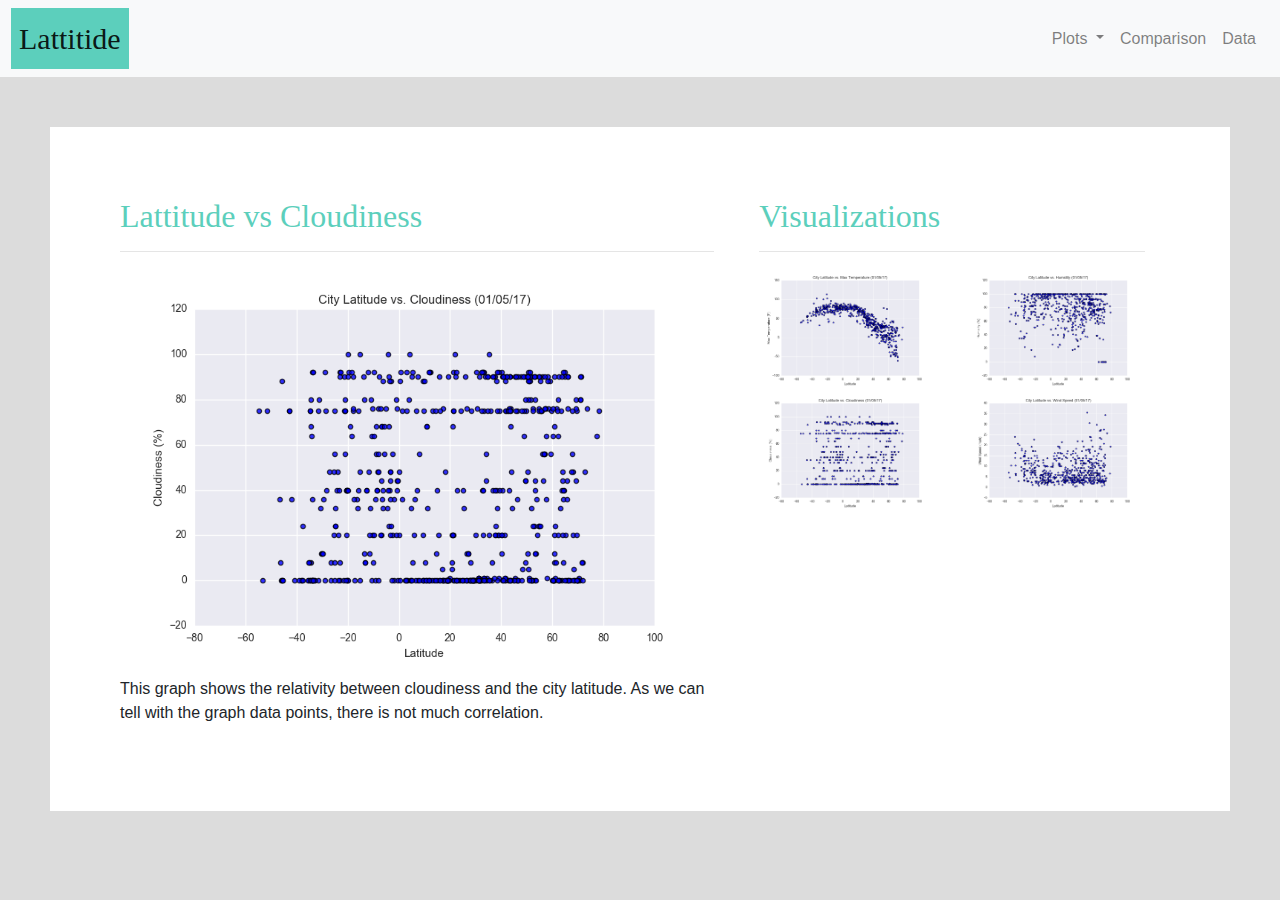
<file: visualizations/cloudiness.html>
<!DOCTYPE html>
<html lang="en-us">

<head>

  <meta charset="UTF-8">
  <meta name="viewport" content="width=device-width, initial-scale=1.0">
  <meta http-equiv="X-UA-Compatible" content="ie=edge">

  <title>Bootstrap Visualization Dashboard</title>

  <!-- Boostrap Stylesheet -->

  <link rel="stylesheet" href="https://stackpath.bootstrapcdn.com/bootstrap/4.3.1/css/bootstrap.min.css"
    integrity="sha384-ggOyR0iXCbMQv3Xipma34MD+dH/1fQ784/j6cY/iJTQUOhcWr7x9JvoRxT2MZw1T" crossorigin="anonymous">

  <script src="https://code.jquery.com/jquery-3.3.1.slim.min.js"
    integrity="sha384-q8i/X+965DzO0rT7abK41JStQIAqVgRVzpbzo5smXKp4YfRvH+8abtTE1Pi6jizo"
    crossorigin="anonymous"></script>
  <script src="https://cdnjs.cloudflare.com/ajax/libs/popper.js/1.14.7/umd/popper.min.js"
    integrity="sha384-UO2eT0CpHqdSJQ6hJty5KVphtPhzWj9WO1clHTMGa3JDZwrnQq4sF86dIHNDz0W1"
    crossorigin="anonymous"></script>
  <script src="https://stackpath.bootstrapcdn.com/bootstrap/4.3.1/js/bootstrap.min.js"
    integrity="sha384-JjSmVgyd0p3pXB1rRibZUAYoIIy6OrQ6VrjIEaFf/nJGzIxFDsf4x0xIM+B07jRM"
    crossorigin="anonymous"></script>

  <!-- Our own CSS stylesheet -->
  <link rel="stylesheet" href="../assets/css/styles.css" media="screen">

</head>

<body>
  <!-- Start of navbar -->
  <nav class="navbar navbar-expand-lg navbar-light bg-light">
    <a class="navbar-brand" href="/index.html">Lattitide</a>
    <button class="navbar-toggler" type="button" data-toggle="collapse" data-target="#navbarSupportedContent"
      aria-controls="navbarSupportedContent" aria-expanded="false" aria-label="Toggle navigation">
      <span class="navbar-toggler-icon"></span>
    </button>

    <div class="collapse navbar-collapse" id="navbarSupportedContent">
      <ul class="navbar-nav ml-auto">

        <li class="nav-item dropdown">
          <a class="nav-link dropdown-toggle" href="#" id="navbarDropdown" role="button" data-toggle="dropdown"
            aria-haspopup="true" aria-expanded="false">
            Plots
          </a>
          <ul class="dropdown-menu" aria-labelledby="navbarDropdown">
            <a class="dropdown-item" href="/temp.html">Max Temperature</a>
            <a class="dropdown-item" href="/humidity.html">Humidity</a>
            <a class="dropdown-item" href="/cloudiness.html">Cloudiness</a>
            <a class="dropdown-item" href="/wind.html">Windspeed</a>
          </ul>
        <li class="nav-item">
          <a class="nav-link" href="/comparison.html">Comparison</a>
        </li>
        <li class="nav-item">
          <a class="nav-link" href="/data.html">Data</a>
        <li>
      </ul>

    </div>
  </nav>
  <!-- End of navbar -->

  <!-- Start of container -->
  <div class="container-box">
    
    <div class="row">
      <div class="col-lg-7 col col-md-12 ">
        
        <h2>Lattitude vs Cloudiness</h2>
        <div>
          <hr>
          <img src="../assets/images/Fig3.png" alt="Latitude vs Cloudiness" width="500">
          <p>This graph shows the relativity between cloudiness and the city latitude. As we can tell with the graph data points, there is not much correlation.</p>
        </div>
      </div>
      <!-- Start of Visualizations imageNav Area -->
      <div class="col-md-5">
        <div class="container">
          <h2>Visualizations</h2>
          <hr>
          <div class="row">
            <div class="col-md-6">
              <a target="_blank" href="/visualizations/temp.html">
                <img src="../assets/images/Fig1.png" alt="Latitude vs. Temperature" width="200">
              </a>
            </div>
            <div class="col-md-6">
              <a target="_blank" href="/visualizations/humidity.html">
                <img src="../assets/images/Fig2.png" alt="Latitude vs. Humidity " width="200">
              </a>
            </div>
          </div>
          <div class="row">
            <div class="col-md-6">
              <a target="_blank" href="/visualizations/cloudiness.html">
                <img src="../assets/images/Fig3.png" alt="Latitude vs. Cloudiness " width="200">
              </a>
            </div>
            <div class="col-md-6">
              <a target="_blank" href="/visualizations/wind.html">
                <img src="../assets/images/Fig4.png" alt="Latitude vs. Humidity " width="200">
              </a>
            </div>
          </div>
        </div>
      </div>
    </div>
  </div>
  <!-- End of the Visualizations imageNav Area -->
  <!-- End of container -->


</body>

</html>
</file>
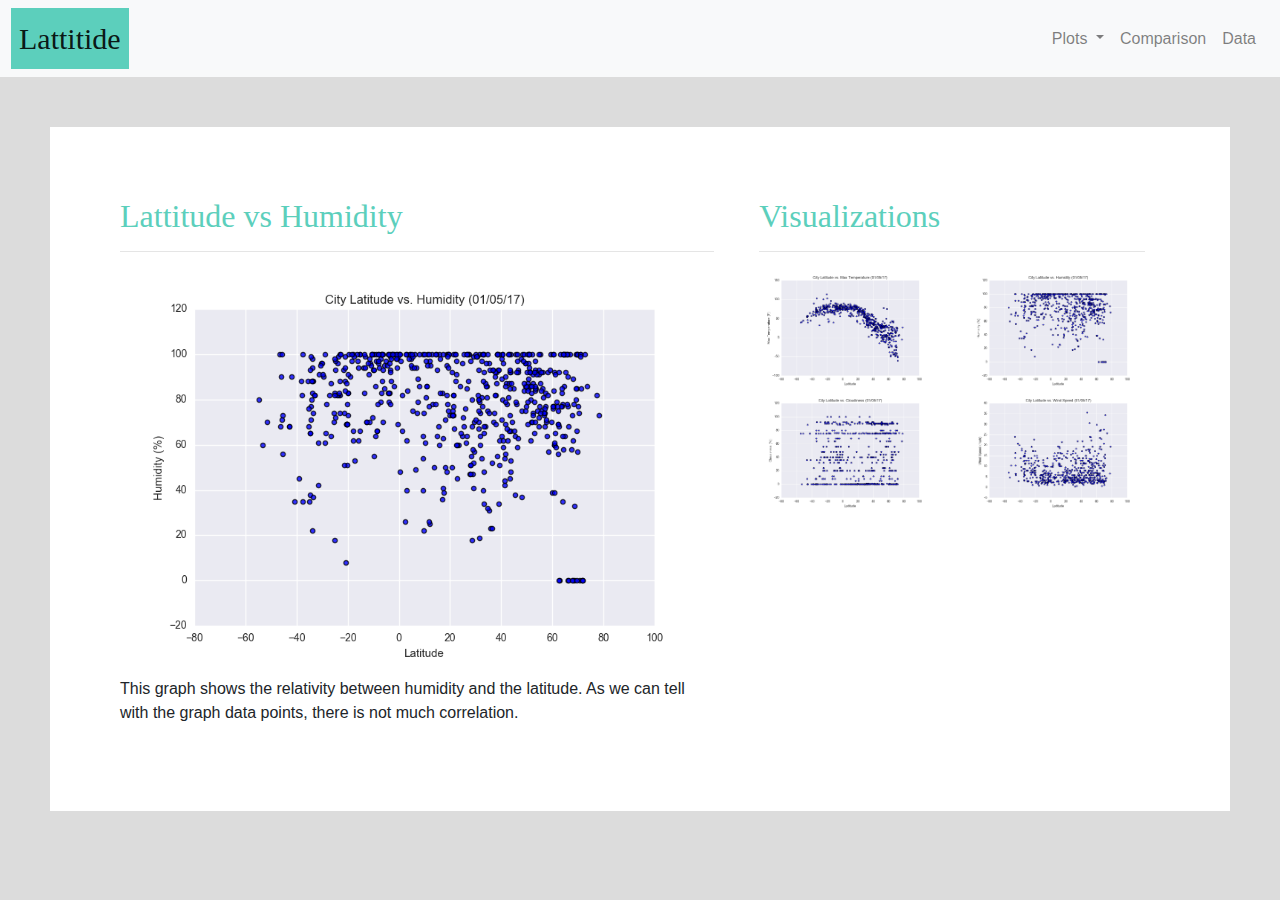
<file: visualizations/humidity.html>
<!DOCTYPE html>
<html lang="en-us">

<head>

  <meta charset="UTF-8">
  <meta name="viewport" content="width=device-width, initial-scale=1.0">
  <meta http-equiv="X-UA-Compatible" content="ie=edge">

  <title>Bootstrap Visualization Dashboard</title>

  <!-- Boostrap Stylesheet -->

  <link rel="stylesheet" href="https://stackpath.bootstrapcdn.com/bootstrap/4.3.1/css/bootstrap.min.css"
    integrity="sha384-ggOyR0iXCbMQv3Xipma34MD+dH/1fQ784/j6cY/iJTQUOhcWr7x9JvoRxT2MZw1T" crossorigin="anonymous">

  <script src="https://code.jquery.com/jquery-3.3.1.slim.min.js"
    integrity="sha384-q8i/X+965DzO0rT7abK41JStQIAqVgRVzpbzo5smXKp4YfRvH+8abtTE1Pi6jizo"
    crossorigin="anonymous"></script>
  <script src="https://cdnjs.cloudflare.com/ajax/libs/popper.js/1.14.7/umd/popper.min.js"
    integrity="sha384-UO2eT0CpHqdSJQ6hJty5KVphtPhzWj9WO1clHTMGa3JDZwrnQq4sF86dIHNDz0W1"
    crossorigin="anonymous"></script>
  <script src="https://stackpath.bootstrapcdn.com/bootstrap/4.3.1/js/bootstrap.min.js"
    integrity="sha384-JjSmVgyd0p3pXB1rRibZUAYoIIy6OrQ6VrjIEaFf/nJGzIxFDsf4x0xIM+B07jRM"
    crossorigin="anonymous"></script>

  <!-- Our own CSS stylesheet -->
  <link rel="stylesheet" href="../assets/css/styles.css" media="screen">


</head>

<body>
  <!-- Start of navbar -->
  <nav class="navbar navbar-expand-lg navbar-light bg-light">
    <a class="navbar-brand" href="/index.html">Lattitide</a>
    <button class="navbar-toggler" type="button" data-toggle="collapse" data-target="#navbarSupportedContent"
      aria-controls="navbarSupportedContent" aria-expanded="false" aria-label="Toggle navigation">
      <span class="navbar-toggler-icon"></span>
    </button>

    <div class="collapse navbar-collapse" id="navbarSupportedContent">
      <ul class="navbar-nav ml-auto">

        <li class="nav-item dropdown">
          <a class="nav-link dropdown-toggle" href="#" id="navbarDropdown" role="button" data-toggle="dropdown"
            aria-haspopup="true" aria-expanded="false">
            Plots
          </a>
          <ul class="dropdown-menu" aria-labelledby="navbarDropdown">
            <a class="dropdown-item" href="/temp.html">Max Temperature</a>
            <a class="dropdown-item" href="/humidity.html">Humidity</a>
            <a class="dropdown-item" href="/cloudiness.html">Cloudiness</a>
            <a class="dropdown-item" href="/wind.html">Windspeed</a>
          </ul>
        <li class="nav-item">
          <a class="nav-link" href="/comparison.html">Comparison</a>
        </li>
        <li class="nav-item">
          <a class="nav-link" href="/data.html">Data</a>
        <li>
      </ul>

    </div>
  </nav>
  <!-- End of navbar -->
  <!-- Start of container -->
  <div class="container-box">
    
    <div class="row">
      <div class="col-lg-7 col col-md-12">
        
        <h2>Lattitude vs Humidity</h2>
        <div>
          <hr>
          <img src="../assets/images/Fig2.png" alt="Latitude vs Humidity" width="500">
          <p>This graph shows the relativity between humidity and the latitude. As we can tell with the graph data points, there is not much correlation.</p>
        </div>
      </div>
      <!-- Start of Visualizations imageNav Area -->
      <div class="col-md-5">
        <div class="container">
          <h2>Visualizations</h2>
          <hr>
          <div class="row">
            <div class="col-md-6">
              <a target="_blank" href="/visualizations/temp.html">
                <img src="../assets/images/Fig1.png" alt="Latitude vs. Temperature" width="200">
              </a>
            </div>
            <div class="col-md-6">
              <a target="_blank" href="/visualizations/humidity.html">
                <img src="../assets/images/Fig2.png" alt="Latitude vs. Humidity " width="200">
              </a>
            </div>
          </div>
          <div class="row">
            <div class="col-md-6">
              <a target="_blank" href="/visualizations/cloudiness.html">
                <img src="../assets/images/Fig3.png" alt="Latitude vs. Cloudiness " width="200">
              </a>
            </div>
            <div class="col-md-6">
              <a target="_blank" href="/visualizations/wind.html">
                <img src="../assets/images/Fig4.png" alt="Latitude vs. Humidity " width="200">
              </a>
            </div>
          </div>
        </div>
      </div>
    </div>
  </div>

  <!-- End of the Visualizations imageNav Area -->

  <!-- End of container -->

 
</body>

</html>
</file>
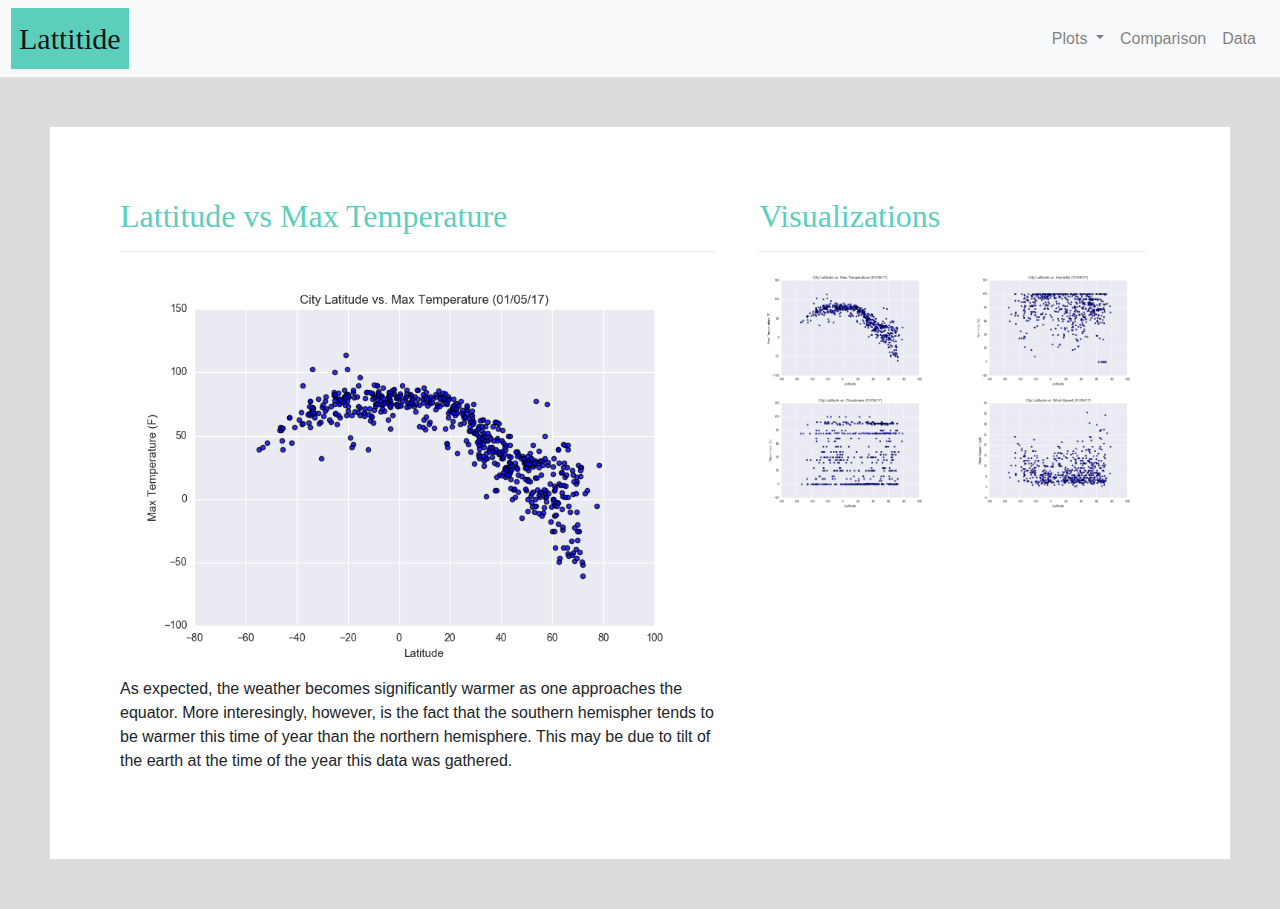
<file: visualizations/temp.html>
<!DOCTYPE html>
<html lang="en-us">

<head>

  <meta charset="UTF-8">
  <meta name="viewport" content="width=device-width, initial-scale=1.0">
  <meta http-equiv="X-UA-Compatible" content="ie=edge">

  <title>Bootstrap Visualization Dashboard</title>

  <!-- Boostrap Stylesheet -->

  <link rel="stylesheet" href="https://stackpath.bootstrapcdn.com/bootstrap/4.3.1/css/bootstrap.min.css"
    integrity="sha384-ggOyR0iXCbMQv3Xipma34MD+dH/1fQ784/j6cY/iJTQUOhcWr7x9JvoRxT2MZw1T" crossorigin="anonymous">

  <script src="https://code.jquery.com/jquery-3.3.1.slim.min.js"
    integrity="sha384-q8i/X+965DzO0rT7abK41JStQIAqVgRVzpbzo5smXKp4YfRvH+8abtTE1Pi6jizo"
    crossorigin="anonymous"></script>
  <script src="https://cdnjs.cloudflare.com/ajax/libs/popper.js/1.14.7/umd/popper.min.js"
    integrity="sha384-UO2eT0CpHqdSJQ6hJty5KVphtPhzWj9WO1clHTMGa3JDZwrnQq4sF86dIHNDz0W1"
    crossorigin="anonymous"></script>
  <script src="https://stackpath.bootstrapcdn.com/bootstrap/4.3.1/js/bootstrap.min.js"
    integrity="sha384-JjSmVgyd0p3pXB1rRibZUAYoIIy6OrQ6VrjIEaFf/nJGzIxFDsf4x0xIM+B07jRM"
    crossorigin="anonymous"></script>

  <!-- Our own CSS stylesheet -->
  <link rel="stylesheet" href="../assets/css/styles.css" media="screen">


</head>

<body>
  <!-- Start of navbar -->
  <nav class="navbar navbar-expand-lg navbar-light bg-light">
    <a class="navbar-brand" href="/index.html">Lattitide</a>
    <button class="navbar-toggler" type="button" data-toggle="collapse" data-target="#navbarSupportedContent"
      aria-controls="navbarSupportedContent" aria-expanded="false" aria-label="Toggle navigation">
      <span class="navbar-toggler-icon"></span>
    </button>

    <div class="collapse navbar-collapse" id="navbarSupportedContent">
      <ul class="navbar-nav ml-auto">

        <li class="nav-item dropdown">
          <a class="nav-link dropdown-toggle" href="#" id="navbarDropdown" role="button" data-toggle="dropdown"
            aria-haspopup="true" aria-expanded="false">
            Plots
          </a>
          <ul class="dropdown-menu" aria-labelledby="navbarDropdown">
            <a class="dropdown-item" href="temp.html">Max Temperature</a>
            <a class="dropdown-item" href="humidity.html">Humidity</a>
            <a class="dropdown-item" href="cloudiness.html">Cloudiness</a>
            <a class="dropdown-item" href="wind.html">Windspeed</a>
          </ul>
        <li class="nav-item">
          <a class="nav-link" href="/comparison.html">Comparison</a>
        </li>
        <li class="nav-item">
          <a class="nav-link" href="/data.html">Data</a>
        <li>
      </ul>

    </div>
  </nav>
  <!-- End of navbar -->

  <!-- Start of container -->
  <div class="container-box">
    
    <div class="row">
      <div class="col-lg-7 col col-md-12">
        
        <h2>Lattitude vs Max Temperature</h2>
        <div>
          <hr>
          <img src="../assets/images/Fig1.png" alt="Latitude vs Temperature" width="500">
          <p>As expected, the weather becomes significantly warmer as one approaches the equator. More interesingly, however, is the fact that the southern hemispher tends to be warmer
            this time of year than the northern hemisphere. This may be due to tilt of the earth at the time of the year this data was gathered.</p>
        </div>
      </div>
      <!-- Start of Visualizations imageNav Area -->
      <div class="col-md-5">
        <div class="container">
          <h2>Visualizations</h2>
          <hr>
          <div class="row">
            <div class="col-md-6">
              <a target="_blank" href="/visualizations/temp.html">
                <img src="../assets/images/Fig1.png" alt="Latitude vs. Temperature" width="200">
              </a>
            </div>
            <div class="col-md-6">
              <a target="_blank" href="/visualizations/humidity.html">
                <img src="../assets/images/Fig2.png" alt="Latitude vs. Humidity " width="200">
              </a>
            </div>
          </div>
          <div class="row">
            <div class="col-md-6">
              <a target="_blank" href="/visualizations/cloudiness.html">
                <img src="../assets/images/Fig3.png" alt="Latitude vs. Cloudiness " width="200">
              </a>
            </div>
            <div class="col-md-6">
              <a target="_blank" href="/visualizations/wind.html">
                <img src="../assets/images/Fig4.png" alt="Latitude vs. Humidity " width="200">
              </a>
            </div>
          </div>
        </div>
      </div>
    </div>
  </div>

  <!-- End of the Visualizations imageNav Area -->

  <!-- End of container -->


</body>

</html>
</file>
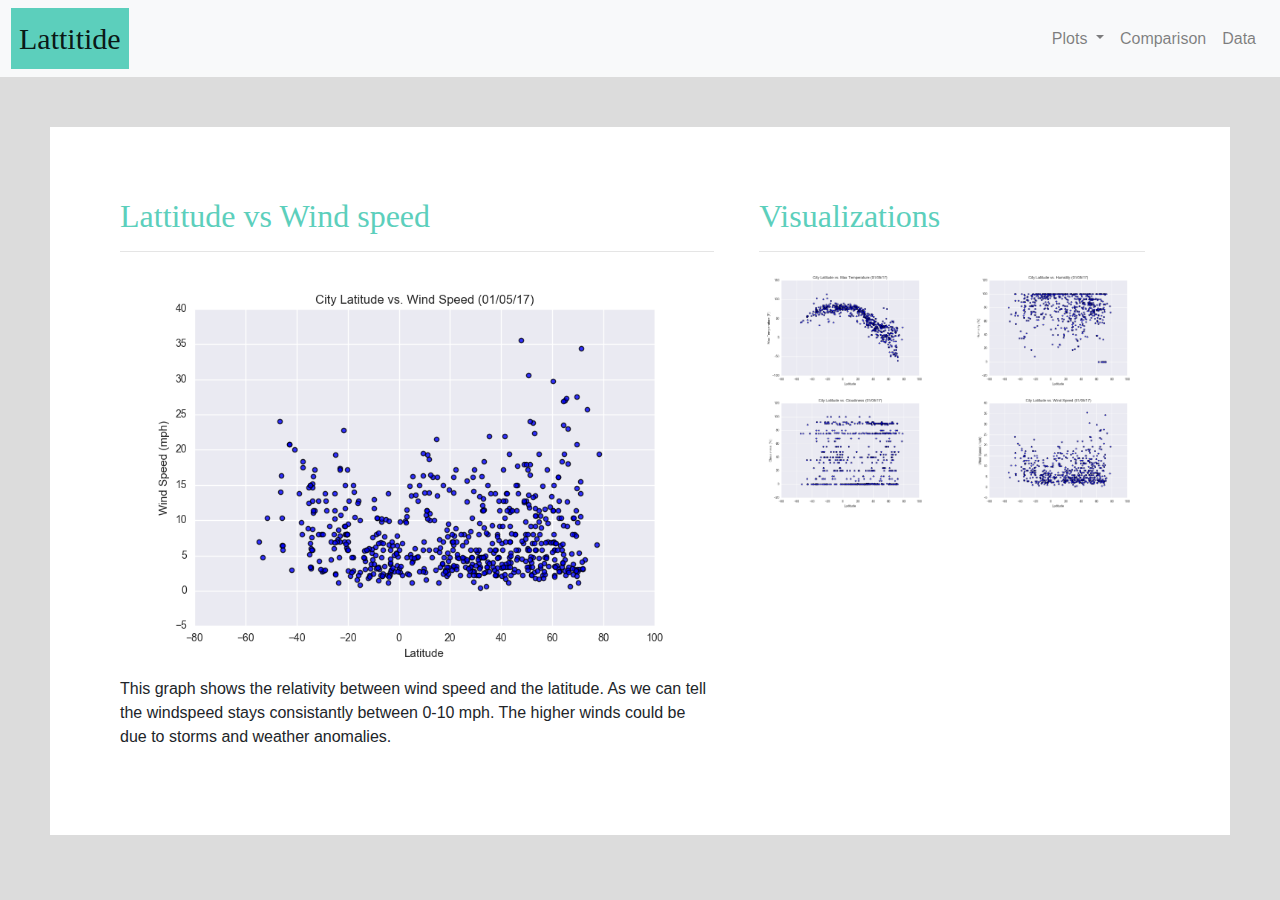
<file: visualizations/wind.html>
<!DOCTYPE html>
<html lang="en-us">

<head>

  <meta charset="UTF-8">
  <meta name="viewport" content="width=device-width, initial-scale=1.0">
  <meta http-equiv="X-UA-Compatible" content="ie=edge">

  <title>Bootstrap Visualization Dashboard</title>

  <!-- Boostrap Stylesheet -->

  <link rel="stylesheet" href="https://stackpath.bootstrapcdn.com/bootstrap/4.3.1/css/bootstrap.min.css"
    integrity="sha384-ggOyR0iXCbMQv3Xipma34MD+dH/1fQ784/j6cY/iJTQUOhcWr7x9JvoRxT2MZw1T" crossorigin="anonymous">

  <script src="https://code.jquery.com/jquery-3.3.1.slim.min.js"
    integrity="sha384-q8i/X+965DzO0rT7abK41JStQIAqVgRVzpbzo5smXKp4YfRvH+8abtTE1Pi6jizo"
    crossorigin="anonymous"></script>
  <script src="https://cdnjs.cloudflare.com/ajax/libs/popper.js/1.14.7/umd/popper.min.js"
    integrity="sha384-UO2eT0CpHqdSJQ6hJty5KVphtPhzWj9WO1clHTMGa3JDZwrnQq4sF86dIHNDz0W1"
    crossorigin="anonymous"></script>
  <script src="https://stackpath.bootstrapcdn.com/bootstrap/4.3.1/js/bootstrap.min.js"
    integrity="sha384-JjSmVgyd0p3pXB1rRibZUAYoIIy6OrQ6VrjIEaFf/nJGzIxFDsf4x0xIM+B07jRM"
    crossorigin="anonymous"></script>

  <!-- Our own CSS stylesheet -->
  <link rel="stylesheet" href="../assets/css/styles.css" media="screen">

</head>

<body>
  <!-- Start of navbar -->

  <nav class="navbar navbar-expand-lg navbar-light bg-light">
    <a class="navbar-brand" href="/index.html">Lattitide</a>
    <button class="navbar-toggler" type="button" data-toggle="collapse" data-target="#navbarSupportedContent"
      aria-controls="navbarSupportedContent" aria-expanded="false" aria-label="Toggle navigation">
      <span class="navbar-toggler-icon"></span>
    </button>

    <div class="collapse navbar-collapse" id="navbarSupportedContent">
      <ul class="navbar-nav ml-auto">

        <li class="nav-item dropdown">
          <a class="nav-link dropdown-toggle" href="#" id="navbarDropdown" role="button" data-toggle="dropdown"
            aria-haspopup="true" aria-expanded="false">
            Plots
          </a>
          <ul class="dropdown-menu" aria-labelledby="navbarDropdown">
            <a class="dropdown-item" href="temp.html">Max Temperature</a>
            <a class="dropdown-item" href="humidity.html">Humidity</a>
            <a class="dropdown-item" href="cloudiness.html">Cloudiness</a>
            <a class="dropdown-item" href="wind.html">Windspeed</a>
          </ul>
        <li class="nav-item">
          <a class="nav-link" href="/comparison.html">Comparison</a>
        </li>
        <li class="nav-item">
          <a class="nav-link" href="/data.html">Data</a>
        <li>
      </ul>

    </div>
  </nav>

  <!-- End of navbar -->
  <!-- Start of container -->
  <div class="container-box">
    
    <div class="row">
      <div class="col-lg-7 col col-md-12">
        <h2>Lattitude vs Wind speed</h2>
        <div>
          <hr>
          <img src="../assets/images/Fig4.png" alt="Latitude vs Windspeed" width="500">
          <p>This graph shows the relativity between wind speed and the latitude. As we can tell the windspeed stays consistantly between 0-10 mph. The higher winds could be due to storms and weather anomalies. </p>
        </div>
      </div>
      <div class="col-md-5">
        <!-- Start of Visualizations imageNav Area -->
        <div class="container">
          <h2>Visualizations</h2>
          <hr>
          <div class="row">
            <div class="col-md-6">
              <a target="_blank" href="/visualizations/temp.html">
                <img src="../assets/images/Fig1.png" alt="Latitude vs. Temperature" width="200">
              </a>
            </div>
            <div class="col-md-6">
              <a target="_blank" href="/visualizations/humidity.html">
                <img src="../assets/images/Fig2.png" alt="Latitude vs. Humidity " width="200">
              </a>
            </div>
          </div>
          <div class="row">
            <div class="col-md-6">
              <a target="_blank" href="/visualizations/cloudiness.html">
                <img src="../assets/images/Fig3.png" alt="Latitude vs. Cloudiness " width="200">
              </a>
            </div>
            <div class="col-md-6">
              <a target="_blank" href="/visualizations/wind.html">
                <img src="../assets/images/Fig4.png" alt="Latitude vs. Humidity " width="200">
              </a>
            </div>
          </div>
        </div>
      </div>
    </div>
  </div>

  <!-- End of the Visualizations imageNav Area -->

  <!-- End of container -->

  
</body>

</html>
</file>
<file: assets/css/styles.css>
body{
    background-color: rgb(220, 220, 220);

}

a.navbar-brand{
    margin-left: -5px;
    padding: 8px;
    background-color: rgb(92, 207, 188);
    font-family: 'Times New Roman';
    font-size: 30px;
    
}

.navbar{
    background-color: rgb(255, 255, 255)
}

h1 {
    font-family: 'Times New Roman';
    color: rgb(92, 207, 188);
}

h2 {
    font-family: 'Times New Roman';
    color: rgb(92, 207, 188);
}

h3 {
    font-family: 'Times New Roman';
    color: rgb(92, 207, 188);
}


.container-box {
    background-color: white;
    padding: 70px;
    margin: 50px;
}


.nav-link.active{
    background-color: white;
    height: 47px
}


  img{
    float: "left";
    width:100%;
    height:100%;
  }
  
.vizualization {
  width:50%;
  height:50%;
}
  
.title{
    margin: 0 20px 0 20px;
    color: rgb(92, 207, 188);
    

}

.box{
    background-color: white;
    padding: 70px;
    margin: 50px;
}

.container{
    display: in-line "block";
}

.table{
    width:100%;
}

@media (max-width: 992px) {

        .navbar {
            color: rgb(92, 207, 188);
          max-height: none;
          padding: inherit;
        }


        .navbar-expand-lg{
            background-color: rgb(92, 207, 188)
        }

        a.navbar-brand{
            margin-left: 15px;
            padding: 8px;
            background-color: rgb(92, 207, 188);
            font-family: 'Times New Roman';
            font-size: 30px;
        }


        body{
            background-color: rgb(255, 255, 255);
        
        }
          

}
</file>
